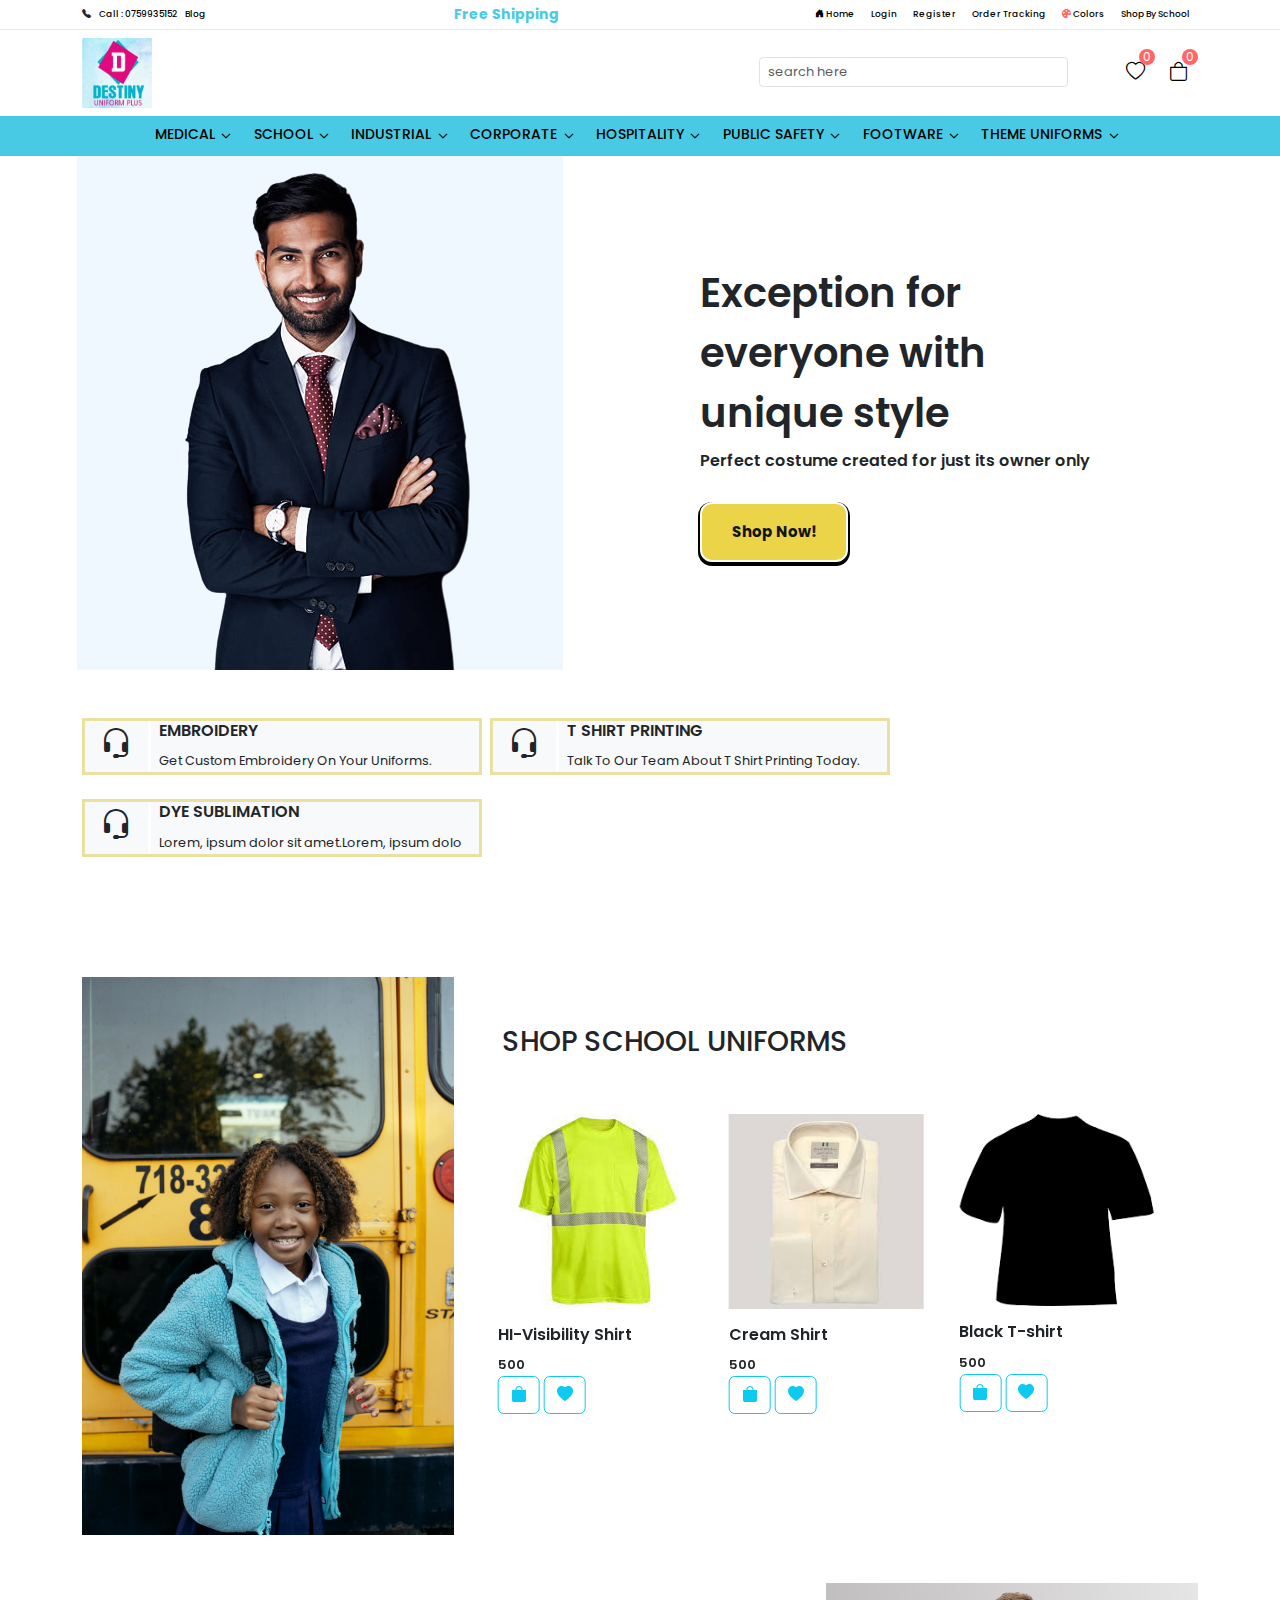
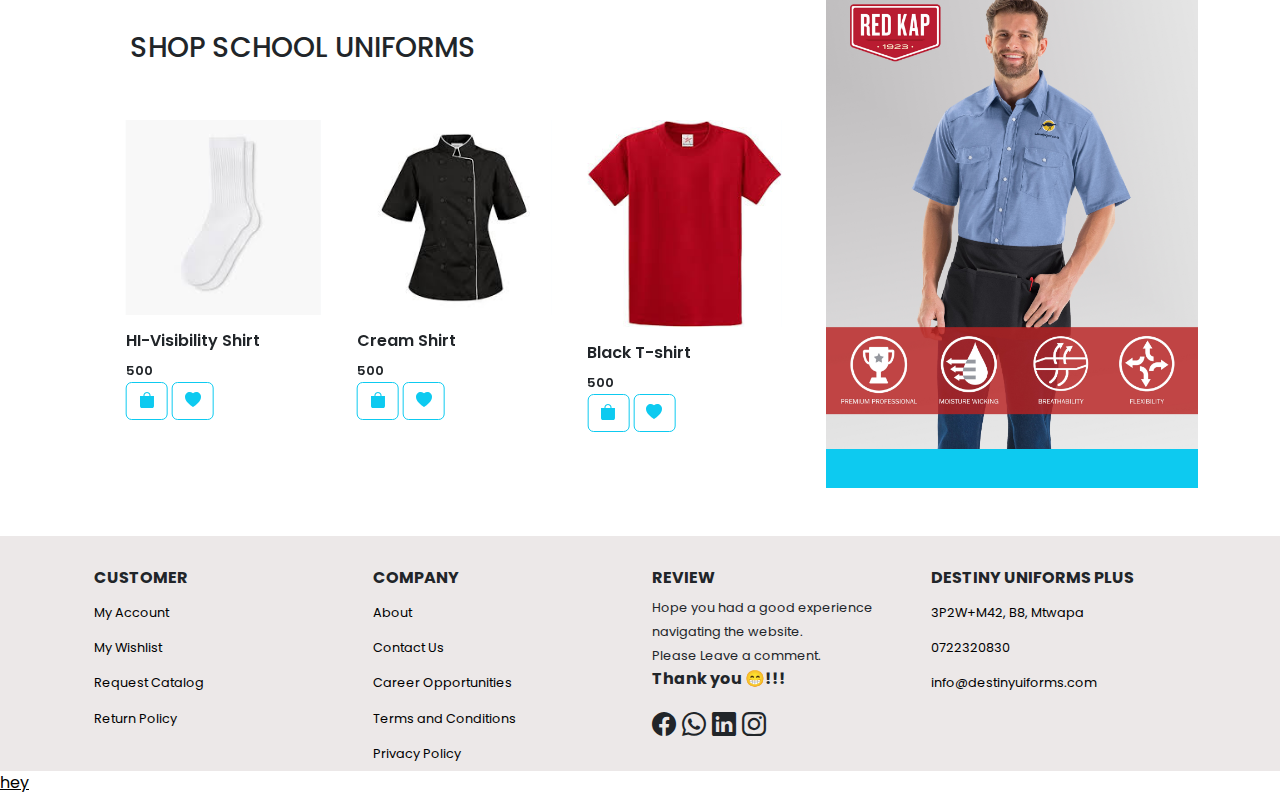
<file: index.html>
<!DOCTYPE html>
<html lang="en">
<head>
  <meta charset="UTF-8">
  <meta name="viewport" content="width=device-width, initial-scale=1.0">
  <title>Destiny Uniforms</title>  
  <!-- <link rel="icon" href="img/logo2.jpg" type="image/x-icon"> -->
  <link href="https://cdn.jsdelivr.net/npm/bootstrap@5.3.3/dist/css/bootstrap.min.css" rel="stylesheet" integrity="sha384-QWTKZyjpPEjISv5WaRU9OFeRpok6YctnYmDr5pNlyT2bRjXh0JMhjY6hW+ALEwIH" crossorigin="anonymous">
  <link rel="stylesheet" href="https://cdn.jsdelivr.net/npm/bootstrap-icons@1.11.3/font/bootstrap-icons.min.css">
  <link rel="stylesheet" href="index.css">
  <link rel="stylesheet" href="https://cdn.jsdelivr.net/npm/swiper@11/swiper-bundle.min.css"/>
  
   <!--
    - google font link
  -->
  <link rel="preconnect" href="https://fonts.googleapis.com">
  <link rel="preconnect" href="https://fonts.gstatic.com" crossorigin>
  <link href="https://fonts.googleapis.com/css2?family=Poppins:wght@300;400;500;600;700;800;900&display=swap"
    rel="stylesheet">

</head>
<body>
  <nav class="navbar navbar-one p-0 navbar-expand-lg">
    <div class="container-lg">
      <div class="left d-flex">
        <div class="d-flex pe-2">
          <i class="bi bi-telephone-fill pe-2"></i>
          <a class="nav-link" href="tel:0759935152"> 0759935152</a>
        </div>

        <a class="nav-link" href="#">Blog</a>
      </div>

      <div class="header-alert-news" style="color: var(--primary-color); font-size: 14px;">
        <p><b>Free Shipping</b></p>
      </div>

      <div class="right">
        
        <!-- <div class="collapse navbar-collapse" id="navbarSupportContent"> -->
          <ul class="navbar-nav">
            <li class="nav-item"><a class="nav-link" href="index.html"><i class="bi bi-house-door-fill"></i> Home</a></li>
            <li class="nav-item "><a class="nav-link" href="login.html">Login</a></li>
            <li class="nav-item desktop-only"><a class="nav-link" href="register.html">Register</a></li>
            <li class="nav-item desktop-only"><a class="nav-link " href="login.html" onclick = " alert('Sign in to track your order');">Order Tracking</a></li>
            <li class="nav-item d-flex"><!--<img src="img/colorwheel.jpeg" width="20px" height="20px">--><a class="nav-link" href="sizechart.php"><i class="bi bi-palette-fill "></i> Colors</a></li>
            <li class="nav-item "><a class="nav-link" href="school.php">Shop By School</a></li>          
          </ul>
        </div>
      </div>
    </div>
  </nav>
  
  <nav class="navbar navbar-two navbar-expand-lg">
    <div class="container-lg desktop-only">
      <div class="left">
        <a href="index.html" class="navbar-brand">
          <img src="img/logo2.jpg" width="70px" height="70px">
        </a>
      </div>

      <div class="right d-flex">
        <form role="search" class="me-5 mt-2">
          <input class="form-control form-control-sm pe-5 " type="search" placeholder="search here" aria-label="Search">
        </form> 

        <div class="header-user-actions">
          <button class="action-btn">
            <i class="bi bi-heart"></i> 
            <span class="count">0</span>
          </button>
          
          <button class="action-btn">
            <i class="bi bi-bag"></i>
            <span class="count">0</span>
          </button>
        </div>
      </div>

    </div>

    <div class="container-lg mobile-only">
      <div class="left d-flex justify-content-between">
        <a href="index.html" class="navbar-brand">
          <img src="img/logo2.jpg" width="70px" height="70px">
        </a>

        <div class="header-user-actions mt-3">
          <button class="action-btn">
            <i class="bi bi-heart"></i> 
            <span class="count">0</span>
          </button>
          
          <button class="action-btn">
            <i class="bi bi-bag"></i>
            <span class="count">0</span>
          </button>
        </div>
      </div>

      <div class="right ">
        <form role="search" class="me-5 mt-2">
          <input class="form-control form-control-sm pe-5 " type="search" placeholder="search here" aria-label="Search">
        </form> 
      </div>
    </div>
  </nav>

  <div class="navbar-three sticky-top">
    <div class="container-lg">
      <ul class="nav justify-content-center desktop-only">
        <li class="nav-item mega-links"><a href="#" class="nav-link">MEDICAL<span><i class="bi bi-chevron-down" role="button" data-bs-toggle="dropdown" aria-expanded="false"></i></span></a>
          <div class="container-fluid mega-box">
            <div class="row">
              <div class="container col-md-3 p-3">
                <div class="main">
                  <h6 class="fw-bold">WOMEN</h6>
                  <ul class="navbar-nav d-block" style="font-size: 14px;">
                    <li class="nav-item"><a href="#" class="nav-link"><i class="bi bi-chevron-right"></i>Tops</a></li>
                    <li class="nav-item"><a href="#" class="nav-link"><i class="bi bi-chevron-right"></i>Pants</a></li>
                    <li class="nav-item"><a href="#" class="nav-link"><i class="bi bi-chevron-right"></i>Prints</a></li>
                    <li class="nav-item"><a href="#" class="nav-link"><i class="bi bi-chevron-right"></i>Labcoats</a></li>
                    <li class="nav-item"><a href="#" class="nav-link"><i class="bi bi-chevron-right"></i>Jackets</a></li>
                    <li class="nav-item"><a href="#" class="nav-link"><i class="bi bi-chevron-right"></i>Dresses and Skirts</a></li>
                  </ul>
                </div>
              </div>
    
              <div class="container col-md-3 p-3">
                <div class="main">
                  <h6 class="fw-bold">MEN</h6>
                  <ul class="navbar-nav d-block">                  
                    <li class="nav-item"><a href="#" class="nav-link"><i class="bi bi-chevron-right"></i>Tops</a></li>
                    <li class="nav-item"><a href="#" class="nav-link"><i class="bi bi-chevron-right"></i>Pants</a></li>
                    <li class="nav-item"><a href="#" class="nav-link"><i class="bi bi-chevron-right"></i>Labcoats</a></li>
                    <li class="nav-item"><a href="#" class="nav-link"><i class="bi bi-chevron-right"></i>Jackets</a></li> 
                  </ul>

                  <h6 class="fw-bold mt-5">OTHERS</h6>                  
                  <ul class="navbar-nav d-block">  
                    <li class="nav-item"><a href="" class="nav-link"><i class="bi bi-chevron-right"></i>Accessories</a></li>
                    <li class="nav-item"><a href="#" class="nav-link"><i class="bi bi-chevron-right"></i>Footwear</a></li>
                    <li class="nav-item"><a href="#" class="nav-link"><i class="bi bi-chevron-right"></i>Scrub Caps</a></li>
                  </ul>
                </div>
              </div>
              
              <div class="container col-md-3 p-3"><img src="img/black_doc.jpg"></div>
            </div>

            <div class="credit text-center p-4 m-4 border-top">  &#169 2023 | all rights reserved </div>            
          </div> 
        </li>

        <li class="nav-item mega-links"><a href="#" class="nav-link">SCHOOL<span><i class="bi bi-chevron-down"></i></span></a>
          <div class="container-fluid mega-box">
            <div class="row">
              <div class="container col-md-3 p-3">
                <div class="main">
                  <h6 class="fw-bold">GIRLS</h6>
                  <ul class="navbar-nav d-block">
                    <h6>Tops</h6>
                    
                    <li class="nav-item"><a href="" class="nav-link"><i class="bi bi-chevron-right"></i>Shirt</a></li>
                    <h6>Bottoms</h6>
                    <li class="nav-item"><a href="#" class="nav-link"><i class="bi bi-chevron-right"></i>Pants</a></li>
                    <li class="nav-item"><a href="#" class="nav-link"><i class="bi bi-chevron-right"></i>Shorts</a></li>
                    <li class="nav-item"><a href="#" class="nav-link"><i class="bi bi-chevron-right"></i>Skirts</a></li>
                    <li class="nav-item"><a href="#" class="nav-link"><i class="bi bi-chevron-right"></i>Skorts</a></li>
                  </ul>
                </div>
              </div>
    
              <div class="container col-md-3 p-3">
                <div class="main">
                  <h6 class="fw-bold" st>BOYS</h6>
                  <ul class="navbar-nav d-block">
                    <h6>Tops</h6>
                    
                    <li class="nav-item"><a href="" class="nav-link"><i class="bi bi-chevron-right"></i>Shirt</a></li>
                    <h6>Bottoms</h6>
                    <li class="nav-item"><a href="#" class="nav-link"><i class="bi bi-chevron-right"></i>Pants</a></li>
                    <li class="nav-item"><a href="#" class="nav-link"><i class="bi bi-chevron-right"></i>Shorts</a></li>
                    <li class="nav-item"><a href="#" class="nav-link"><i class="bi bi-chevron-right"></i>Skirts</a></li>
                    <li class="nav-item"><a href="#" class="nav-link"><i class="bi bi-chevron-right"></i>Skorts</a></li>
                  </ul>
                </div>
              </div>
              
              <div class="container col-md-3 p-3"><img src="img/fashion-gf4662c7d0_1280.jpg"></div>
            </div>

            <div class="credit text-center p-4 m-4 border-top">  &#169 2023 | all rights reserved </div>            
          </div> 
        </li>

        <li class="nav-item mega-links"><a href="#" class="nav-link">INDUSTRIAL<span><i class="bi bi-chevron-down"></i></span></a>
          <div class="container-fluid mega-box">
            <div class="row">
              <div class="container col-md-3 p-3">
                <div class="main">
                  <h6 class="fw-bold">WORKWEAR</h6>
                  <ul class="navbar-nav d-block">                    
                    <li class="nav-item"><a href="#" class="nav-link"><i class="bi bi-chevron-right"></i>Work Shirts</a></li>
                    <li class="nav-item"><a href="#" class="nav-link"><i class="bi bi-chevron-right"></i>Work Pants</a></li>
                  </ul>
                </div>
              </div>
    
              <div class="container col-md-3 p-3">
                <div class="main">
                  <h6 class="fw-bold">AUTOMOTIVE</h6>
                  <ul class="navbar-nav d-block">
                    <li class="nav-item"><a href="#" class="nav-link"><i class="bi bi-chevron-right"></i>Automotive Pants</a></li>
                    <li class="nav-item"><a href="#" class="nav-link"><i class="bi bi-chevron-right"></i>Automotive Shirts</a></li>
                    <li class="nav-item"><a href="#" class="nav-link"><i class="bi bi-chevron-right"></i>Automotive Jackets</a></li>
                  </ul>
                </div>
              </div>

              <div class="container col-md-3 p-3">
                <div class="main">
                  <h6 class="fw-bold">FLAME RESISTANT UNIFORMS</h6>
                  <ul class="navbar-nav d-block">
                    <li class="nav-item"><a href="#" class="nav-link"><i class="bi bi-chevron-right"></i>FR Pants</a></li>
                    <li class="nav-item"><a href="#" class="nav-link"><i class="bi bi-chevron-right"></i>FR Shirts</a></li>
                    <li class="nav-item"><a href="#" class="nav-link"><i class="bi bi-chevron-right"></i>FR Coveralls</a></li>
                  </ul>

                  <h6 class="fw-bold">HI-VISIBILITY</h6>
                  <ul class="navbar-nav d-block">
                    <li class="nav-item"><a href="#" class="nav-link"><i class="bi bi-chevron-right"></i>HI-Visibility Shirts</a></li>
                    <li class="nav-item"><a href="#" class="nav-link"><i class="bi bi-chevron-right"></i>HI-Visibility Vests</a></li>
                  </ul>
                </div>
              </div>
              
              <div class="container col-md-3 p-3"><img src="img/radiansyellow.jpeg"></div>
            </div>

            <div class="credit text-center p-4 m-4 border-top">  &#169 2023 | all rights reserved </div>            
          </div>  
        </li>

        <li class="nav-item mega-links"><a href="#" class="nav-link">CORPORATE<span><i class="bi bi-chevron-down"></i></span></a>
          <div class="container-fluid mega-box">
            <div class="row">
              <div class="container col-md-3 p-3">
                <div class="main">
                  <h6 class="fw-bold">IMAGEWEAR</h6>
                  <ul class="navbar-nav d-block">
                    <li class="nav-item"><a href="#" class="nav-link"><i class="bi bi-chevron-right"></i>T-Shirts</a></li>
                    <li class="nav-item"><a href="#" class="nav-link"><i class="bi bi-chevron-right"></i>Polos</a></li>
                    <li class="nav-item"><a href="#" class="nav-link"><i class="bi bi-chevron-right"></i>Shirts</a></li>
                    <li class="nav-item"><a href="#" class="nav-link"><i class="bi bi-chevron-right"></i>Accessories</a></li>
                  </ul>
                </div>
              </div>
    
              <div class="container col-md-3 p-3">
                <div class="main">
                  <h6 class="fw-bold">OUTWEAR</h6>
                  <ul class="navbar-nav d-block">
                    <li class="nav-item"><a href="#" class="nav-link"><i class="bi bi-chevron-right"></i>Jackets</a></li>
                    <li class="nav-item"><a href="#" class="nav-link"><i class="bi bi-chevron-right"></i>Shorts</a></li>
                  </ul>
                </div>
              </div>
              
              <div class="container col-md-3 p-3">
                <div class="main">
                  <h6 class="fw-bold">CAREERWEAR</h6>
                  <ul class="navbar-nav d-block">
                    <h6>Tops</h6>
                      <li class="nav-item"><a href="" class="nav-link"><i class="bi bi-chevron-right"></i>Blazers</a></li>
                      <li class="nav-item"><a href="" class="nav-link"><i class="bi bi-chevron-right"></i>Vests</a></li>
                      <li class="nav-item"><a href="" class="nav-link"><i class="bi bi-chevron-right"></i>Blouses</a></li>
                      <li class="nav-item"><a href="" class="nav-link"><i class="bi bi-chevron-right"></i>DressShirts</a></li>
                      <li class="nav-item"><a href="" class="nav-link"><i class="bi bi-chevron-right"></i>Shirt</a></li>
                    <h6>Bottoms</h6>
                      <li class="nav-item"><a href="#" class="nav-link"><i class="bi bi-chevron-right"></i>Pants</a></li>
                      <li class="nav-item"><a href="#" class="nav-link"><i class="bi bi-chevron-right"></i>Skirts</a></li>
                  </ul>
                </div>
              </div>
              
              <div class="container col-md-3 p-3"><img src="img/corporate.jpeg"></div>
            </div>

            <div class="credit text-center p-4 m-4 border-top">  &#169 2023 | all rights reserved </div>            
          </div> 
        </li>

        <li class="nav-item mega-links"><a href="#" class="nav-link">HOSPITALITY<span><i class="bi bi-chevron-down"></i></span></a>
          <div class="container-fluid mega-box">
            <div class="row">
              <div class="container col-md-3 p-3">
                <div class="main">
                  <h6 class="fw-bold">GIRLS</h6>
                  <ul class="navbar-nav d-block">
                    <h6>Tops</h6>
                    
                    <li class="nav-item"><a href="" class="nav-link"><i class="bi bi-chevron-right"></i>Shirt</a></li>
                    <h6>Bottoms</h6>
                    <li class="nav-item"><a href="#" class="nav-link"><i class="bi bi-chevron-right"></i>Pants</a></li>
                    <li class="nav-item"><a href="#" class="nav-link"><i class="bi bi-chevron-right"></i>Shorts</a></li>
                    <li class="nav-item"><a href="#" class="nav-link"><i class="bi bi-chevron-right"></i>Skirts</a></li>
                    <li class="nav-item"><a href="#" class="nav-link"><i class="bi bi-chevron-right"></i>Skorts</a></li>
                  </ul>
                </div>
              </div>
    
              <div class="container col-md-3 p-3">
                <div class="main">
                  <h6 class="fw-bold">BOYS</h6>
                  <ul class="navbar-nav d-block">
                    <h6>Tops</h6>
                    
                    <li class="nav-item"><a href="" class="nav-link"><i class="bi bi-chevron-right"></i>Shirt</a></li>
                    <h6>Bottoms</h6>
                    <li class="nav-item"><a href="#" class="nav-link"><i class="bi bi-chevron-right"></i>Pants</a></li>
                    <li class="nav-item"><a href="#" class="nav-link"><i class="bi bi-chevron-right"></i>Shorts</a></li>
                    <li class="nav-item"><a href="#" class="nav-link"><i class="bi bi-chevron-right"></i>Skirts</a></li>
                    <li class="nav-item"><a href="#" class="nav-link"><i class="bi bi-chevron-right"></i>Skorts</a></li>
                  </ul>
                </div>
              </div>
              
              <div class="container col-md-3 p-3"><img src="img/chefJ 2.jpeg"></div>
            </div>

            <div class="credit text-center p-4 m-4 border-top">  &#169 2023 | all rights reserved </div>            
          </div>  
        </li>

        <li class="nav-item mega-links"><a href="#" class="nav-link">PUBLIC SAFETY<span><i class="bi bi-chevron-down"></i></span></a>
          <div class="container-fluid mega-box">
            <div class="row">
              <div class="container col-md-3 p-3">
                <div class="main">
                  <h6 class="fw-bold">GIRLS</h6>
                  <ul class="navbar-nav d-block">
                    <h6>Tops</h6>
                    
                    <li class="nav-item"><a href="" class="nav-link"><i class="bi bi-chevron-right"></i>Shirt</a></li>
                    <h6>Bottoms</h6>
                    <li class="nav-item"><a href="#" class="nav-link"><i class="bi bi-chevron-right"></i>Pants</a></li>
                    <li class="nav-item"><a href="#" class="nav-link"><i class="bi bi-chevron-right"></i>Shorts</a></li>
                    <li class="nav-item"><a href="#" class="nav-link"><i class="bi bi-chevron-right"></i>Skirts</a></li>
                    <li class="nav-item"><a href="#" class="nav-link"><i class="bi bi-chevron-right"></i>Skorts</a></li>
                  </ul>
                </div>
              </div>
    
              <div class="container col-md-3 p-3">
                <div class="main">
                  <h6 class="fw-bold">BOYS</h6>
                  <ul class="navbar-nav d-block">
                    <h6>Tops</h6>
                    
                    <li class="nav-item"><a href="" class="nav-link"><i class="bi bi-chevron-right"></i>Shirt</a></li>
                    <h6>Bottoms</h6>
                    <li class="nav-item"><a href="#" class="nav-link"><i class="bi bi-chevron-right"></i>Pants</a></li>
                    <li class="nav-item"><a href="#" class="nav-link"><i class="bi bi-chevron-right"></i>Shorts</a></li>
                    <li class="nav-item"><a href="#" class="nav-link"><i class="bi bi-chevron-right"></i>Skirts</a></li>
                    <li class="nav-item"><a href="#" class="nav-link"><i class="bi bi-chevron-right"></i>Skorts</a></li>
                  </ul>
                </div>
              </div>
              
              <div class="container col-md-3 p-3"><img src="img/public_safety.jpg"></div>
            </div>

            <div class="credit text-center p-4 m-4 border-top">  &#169 2023 | all rights reserved </div>            
          </div>  
        </li>

        <li class="nav-item mega-links"><a href="#" class="nav-link">FOOTWARE<span><i class="bi bi-chevron-down"></i></span></a>
          <div class="container-fluid mega-box">
            <div class="row">
              <div class="container col-md-3 p-3">
                <div class="main">
                  <h6 class="fw-bold">GIRLS</h6>
                  <ul class="navbar-nav d-block">
                    <h6>Tops</h6>
                    
                    <li class="nav-item"><a href="" class="nav-link"><i class="bi bi-chevron-right"></i>Shirt</a></li>
                    <h6>Bottoms</h6>
                    <li class="nav-item"><a href="#" class="nav-link"><i class="bi bi-chevron-right"></i>Pants</a></li>
                    <li class="nav-item"><a href="#" class="nav-link"><i class="bi bi-chevron-right"></i>Shorts</a></li>
                    <li class="nav-item"><a href="#" class="nav-link"><i class="bi bi-chevron-right"></i>Skirts</a></li>
                    <li class="nav-item"><a href="#" class="nav-link"><i class="bi bi-chevron-right"></i>Skorts</a></li>
                  </ul>
                </div>
              </div>
    
              <div class="container col-md-3 p-3">
                <div class="main">
                  <h6 class="fw-bold">BOYS</h6>
                  <ul class="navbar-nav d-block">
                    <h6>Tops</h6>
                    
                    <li class="nav-item"><a href="" class="nav-link"><i class="bi bi-chevron-right"></i>Shirt</a></li>
                    <h6>Bottoms</h6>
                    <li class="nav-item"><a href="#" class="nav-link"><i class="bi bi-chevron-right"></i>Pants</a></li>
                    <li class="nav-item"><a href="#" class="nav-link"><i class="bi bi-chevron-right"></i>Shorts</a></li>
                    <li class="nav-item"><a href="#" class="nav-link"><i class="bi bi-chevron-right"></i>Skirts</a></li>
                    <li class="nav-item"><a href="#" class="nav-link"><i class="bi bi-chevron-right"></i>Skorts</a></li>
                  </ul>
                </div>
              </div>
              
              <div class="container col-md-3 p-3"><img src="img/shoes.jpg"></div>
            </div>

            <div class="credit text-center p-4 m-4 border-top">  &#169 2023 | all rights reserved </div>            
          </div>  
        </li>

        <li class="nav-item mega-links"><a href="#" class="nav-link">THEME UNIFORMS<span><i class="bi bi-chevron-down"></i></span></a>
          <div class="container-fluid mega-box">
            <div class="row">
              <div class="container col-md-3 p-3">
                <div class="main">
                  <h6 class="fw-bold">GIRLS</h6>
                  <ul class="navbar-nav d-block">
                    <h6>Tops</h6>
                    
                    <li class="nav-item"><a href="" class="nav-link"><i class="bi bi-chevron-right"></i>Shirt</a></li>
                    <h6>Bottoms</h6>
                    <li class="nav-item"><a href="#" class="nav-link"><i class="bi bi-chevron-right"></i>Pants</a></li>
                    <li class="nav-item"><a href="#" class="nav-link"><i class="bi bi-chevron-right"></i>Shorts</a></li>
                    <li class="nav-item"><a href="#" class="nav-link"><i class="bi bi-chevron-right"></i>Skirts</a></li>
                    <li class="nav-item"><a href="#" class="nav-link"><i class="bi bi-chevron-right"></i>Skorts</a></li>
                  </ul>
                </div>
              </div>
    
              <div class="container col-md-3 p-3">
                <div class="main">
                  <h6 class="fw-bold">BOYS</h6>
                  <ul class="navbar-nav d-block">
                    <h6>Tops</h6>
                    
                    <li class="nav-item"><a href="" class="nav-link"><i class="bi bi-chevron-right"></i>Shirt</a></li>
                    <h6>Bottoms</h6>
                    <li class="nav-item"><a href="#" class="nav-link"><i class="bi bi-chevron-right"></i>Pants</a></li>
                    <li class="nav-item"><a href="#" class="nav-link"><i class="bi bi-chevron-right"></i>Shorts</a></li>
                    <li class="nav-item"><a href="#" class="nav-link"><i class="bi bi-chevron-right"></i>Skirts</a></li>
                    <li class="nav-item"><a href="#" class="nav-link"><i class="bi bi-chevron-right"></i>Skorts</a></li>
                  </ul>
                </div>
              </div>
              
              <div class="container col-md-3 p-3"><img src="img/african_theme_uniform.jpg"></div>
            </div>

            <div class="credit text-center p-4 m-4 border-top">  &#169 2023 | all rights reserved </div>            
          </div>  
        </li>
      </ul>
      <div class="menu-btn" type="button" data-bs-toggle="offcanvas" data-bs-target="#offcanvasWithBothOptions" aria-controls="offcanvasWithBothOptions"><i class="bi bi-list float-end"></i></div>

      <div class="offcanvas offcanvas-start" data-bs-scroll="true" tabindex="-1" id="offcanvasWithBothOptions" aria-labelledby="offcanvasWithBothOptionsLabel">
        <div class="offcanvas-header" id="offcanvasWithBothOptionsLabel">
          <h3 class="fw-semi-bold" id="offcanvasLabel">Menu</h3>
          <button type="button" class="btn-close" data-bs-dismiss="offcanvas" aria-label="Close"></button>
        </div>
        
        <div class="offcanvas-body">          
          <div class="accordion" id="accordionExample">
            
            <div class="accordion-item">
              <h2 class="accordion-header">
                <button class="accordion-button" type="button" data-bs-toggle="collapse" data-bs-target="#collapseOne" aria-expanded="true" aria-controls="collapseOne">
                  Medical
                </button>
              </h2>
              <div id="collapseOne" class="accordion-collapse collapse show" data-bs-parent="#accordionExample">
                <div class="accordion-body">
                  <div class="container-fluid">
                    <div class="row">
                      <div class="container col-md-3 p-3">
                        <div class="main">
                          <h6 class="fw-bold">WOMEN</h6>
                          <ul class="navbar-nav d-block" style="font-size: 14px;">
                            <li class="nav-item"><a href="#" class="nav-link"><i class="bi bi-chevron-right"></i>Tops</a></li>
                            <li class="nav-item"><a href="#" class="nav-link"><i class="bi bi-chevron-right"></i>Pants</a></li>
                            <li class="nav-item"><a href="#" class="nav-link"><i class="bi bi-chevron-right"></i>Prints</a></li>
                            <li class="nav-item"><a href="#" class="nav-link"><i class="bi bi-chevron-right"></i>Labcoats</a></li>
                            <li class="nav-item"><a href="#" class="nav-link"><i class="bi bi-chevron-right"></i>Jackets</a></li>
                            <li class="nav-item"><a href="#" class="nav-link"><i class="bi bi-chevron-right"></i>Dresses and Skirts</a></li>
                          </ul>
                        </div>
                      </div>
            
                      <div class="container col-md-3 p-3">
                        <div class="main">
                          <h6 class="fw-bold">MEN</h6>
                          <ul class="navbar-nav d-block">                  
                            <li class="nav-item"><a href="#" class="nav-link"><i class="bi bi-chevron-right"></i>Tops</a></li>
                            <li class="nav-item"><a href="#" class="nav-link"><i class="bi bi-chevron-right"></i>Pants</a></li>
                            <li class="nav-item"><a href="#" class="nav-link"><i class="bi bi-chevron-right"></i>Labcoats</a></li>
                            <li class="nav-item"><a href="#" class="nav-link"><i class="bi bi-chevron-right"></i>Jackets</a></li> 
                          </ul>
        
                          <h6 class="fw-bold mt-5">OTHERS</h6>                  
                          <ul class="navbar-nav d-block">  
                            <li class="nav-item"><a href="" class="nav-link"><i class="bi bi-chevron-right"></i>Accessories</a></li>
                            <li class="nav-item"><a href="#" class="nav-link"><i class="bi bi-chevron-right"></i>Footwear</a></li>
                            <li class="nav-item"><a href="#" class="nav-link"><i class="bi bi-chevron-right"></i>Scrub Caps</a></li>
                          </ul>
                        </div>
                      </div>
                      
                      <div class="container col-md-3 p-3"><img src="img/black_doc.jpg"></div>
                    </div>
        
                    <div class="credit text-center p-4 m-4 border-top">  &#169 2023 | all rights reserved </div>            
                  </div> 
                </div>
              </div>
            </div>

            <div class="accordion-item">
              <h2 class="accordion-header">
                <button class="accordion-button collapsed" type="button" data-bs-toggle="collapse" data-bs-target="#collapseTwo" aria-expanded="false" aria-controls="collapseTwo">
                  School
                </button>
              </h2>
              <div id="collapseTwo" class="accordion-collapse collapse" data-bs-parent="#accordionExample">
                <div class="accordion-body">
                  <div class="container-fluid ">
                    <div class="row">
                      <div class="container col-md-3 p-3">
                        <div class="main">
                          <h6 class="fw-bold">GIRLS</h6>
                          <ul class="navbar-nav d-block">
                            <h6>Tops</h6>
                            
                            <li class="nav-item"><a href="" class="nav-link"><i class="bi bi-chevron-right"></i>Shirt</a></li>
                            <h6>Bottoms</h6>
                            <li class="nav-item"><a href="#" class="nav-link"><i class="bi bi-chevron-right"></i>Pants</a></li>
                            <li class="nav-item"><a href="#" class="nav-link"><i class="bi bi-chevron-right"></i>Shorts</a></li>
                            <li class="nav-item"><a href="#" class="nav-link"><i class="bi bi-chevron-right"></i>Skirts</a></li>
                            <li class="nav-item"><a href="#" class="nav-link"><i class="bi bi-chevron-right"></i>Skorts</a></li>
                          </ul>
                        </div>
                      </div>
            
                      <div class="container col-md-3 p-3">
                        <div class="main">
                          <h6 class="fw-bold" st>BOYS</h6>
                          <ul class="navbar-nav d-block">
                            <h6>Tops</h6>
                            
                            <li class="nav-item"><a href="" class="nav-link"><i class="bi bi-chevron-right"></i>Shirt</a></li>
                            <h6>Bottoms</h6>
                            <li class="nav-item"><a href="#" class="nav-link"><i class="bi bi-chevron-right"></i>Pants</a></li>
                            <li class="nav-item"><a href="#" class="nav-link"><i class="bi bi-chevron-right"></i>Shorts</a></li>
                            <li class="nav-item"><a href="#" class="nav-link"><i class="bi bi-chevron-right"></i>Skirts</a></li>
                            <li class="nav-item"><a href="#" class="nav-link"><i class="bi bi-chevron-right"></i>Skorts</a></li>
                          </ul>
                        </div>
                      </div>
                      
                      <div class="container col-md-3 p-3"><img src="img/fashion-gf4662c7d0_1280.jpg"></div>
                    </div>
        
                    <div class="credit text-center p-4 m-4 border-top">  &#169 2023 | all rights reserved </div>            
                  </div>
                </div>
              </div>
            </div>

            <div class="accordion-item">
              <h2 class="accordion-header">
                <button class="accordion-button collapsed" type="button" data-bs-toggle="collapse" data-bs-target="#collapseThree" aria-expanded="false" aria-controls="collapseThree">
                 Corporate
                </button>
              </h2>
              <div id="collapseThree" class="accordion-collapse collapse" data-bs-parent="#accordionExample">
                <div class="accordion-body">
                  <div class="container-fluid">
                    <div class="row">
                      <div class="container col-md-3 p-3">
                        <div class="main">
                          <h6 class="fw-bold">IMAGEWEAR</h6>
                          <ul class="navbar-nav d-block">
                            <li class="nav-item"><a href="#" class="nav-link"><i class="bi bi-chevron-right"></i>T-Shirts</a></li>
                            <li class="nav-item"><a href="#" class="nav-link"><i class="bi bi-chevron-right"></i>Polos</a></li>
                            <li class="nav-item"><a href="#" class="nav-link"><i class="bi bi-chevron-right"></i>Shirts</a></li>
                            <li class="nav-item"><a href="#" class="nav-link"><i class="bi bi-chevron-right"></i>Accessories</a></li>
                          </ul>
                        </div>
                      </div>
            
                      <div class="container col-md-3 p-3">
                        <div class="main">
                          <h6 class="fw-bold">OUTWEAR</h6>
                          <ul class="navbar-nav d-block">
                            <li class="nav-item"><a href="#" class="nav-link"><i class="bi bi-chevron-right"></i>Jackets</a></li>
                            <li class="nav-item"><a href="#" class="nav-link"><i class="bi bi-chevron-right"></i>Shorts</a></li>
                          </ul>
                        </div>
                      </div>
                      
                      <div class="container col-md-3 p-3">
                        <div class="main">
                          <h6 class="fw-bold">CAREERWEAR</h6>
                          <ul class="navbar-nav d-block">
                            <h6>Tops</h6>
                              <li class="nav-item"><a href="" class="nav-link"><i class="bi bi-chevron-right"></i>Blazers</a></li>
                              <li class="nav-item"><a href="" class="nav-link"><i class="bi bi-chevron-right"></i>Vests</a></li>
                              <li class="nav-item"><a href="" class="nav-link"><i class="bi bi-chevron-right"></i>Blouses</a></li>
                              <li class="nav-item"><a href="" class="nav-link"><i class="bi bi-chevron-right"></i>DressShirts</a></li>
                              <li class="nav-item"><a href="" class="nav-link"><i class="bi bi-chevron-right"></i>Shirt</a></li>
                            <h6>Bottoms</h6>
                              <li class="nav-item"><a href="#" class="nav-link"><i class="bi bi-chevron-right"></i>Pants</a></li>
                              <li class="nav-item"><a href="#" class="nav-link"><i class="bi bi-chevron-right"></i>Skirts</a></li>
                          </ul>
                        </div>
                      </div>
                      
                      <div class="container col-md-3 p-3"><img src="img/corporate.jpeg"></div>
                    </div>
        
                    <div class="credit text-center p-4 m-4 border-top">  &#169 2023 | all rights reserved </div>            
                  </div> 
                </div>
              </div>
            </div>

            <div class="accordion-item">
              <h2 class="accordion-header">
                <button class="accordion-button collapsed" type="button" data-bs-toggle="collapse" data-bs-target="#collapseFour" aria-expanded="false" aria-controls="collapseFour">
                 Industrial
                </button>
              </h2>
              <div id="collapseFour" class="accordion-collapse collapse" data-bs-parent="#accordionExample">
                <div class="accordion-body">
                  <div class="container-fluid">
                    <div class="row">
                      <div class="container col-md-3 p-3">
                        <div class="main">
                          <h6 class="fw-bold">WORKWEAR</h6>
                          <ul class="navbar-nav d-block">                    
                            <li class="nav-item"><a href="#" class="nav-link"><i class="bi bi-chevron-right"></i>Work Shirts</a></li>
                            <li class="nav-item"><a href="#" class="nav-link"><i class="bi bi-chevron-right"></i>Work Pants</a></li>
                          </ul>
                        </div>
                      </div>
            
                      <div class="container col-md-3 p-3">
                        <div class="main">
                          <h6 class="fw-bold">AUTOMOTIVE</h6>
                          <ul class="navbar-nav d-block">
                            <li class="nav-item"><a href="#" class="nav-link"><i class="bi bi-chevron-right"></i>Automotive Pants</a></li>
                            <li class="nav-item"><a href="#" class="nav-link"><i class="bi bi-chevron-right"></i>Automotive Shirts</a></li>
                            <li class="nav-item"><a href="#" class="nav-link"><i class="bi bi-chevron-right"></i>Automotive Jackets</a></li>
                          </ul>
                        </div>
                      </div>
        
                      <div class="container col-md-3 p-3">
                        <div class="main">
                          <h6 class="fw-bold">FLAME RESISTANT UNIFORMS</h6>
                          <ul class="navbar-nav d-block">
                            <li class="nav-item"><a href="#" class="nav-link"><i class="bi bi-chevron-right"></i>FR Pants</a></li>
                            <li class="nav-item"><a href="#" class="nav-link"><i class="bi bi-chevron-right"></i>FR Shirts</a></li>
                            <li class="nav-item"><a href="#" class="nav-link"><i class="bi bi-chevron-right"></i>FR Coveralls</a></li>
                          </ul>
        
                          <h6 class="fw-bold">HI-VISIBILITY</h6>
                          <ul class="navbar-nav d-block">
                            <li class="nav-item"><a href="#" class="nav-link"><i class="bi bi-chevron-right"></i>HI-Visibility Shirts</a></li>
                            <li class="nav-item"><a href="#" class="nav-link"><i class="bi bi-chevron-right"></i>HI-Visibility Vests</a></li>
                          </ul>
                        </div>
                      </div>
                      
                      <div class="container col-md-3 p-3"><img src="img/radiansyellow.jpeg"></div>
                    </div>
        
                    <div class="credit text-center p-4 m-4 border-top">  &#169 2023 | all rights reserved </div>            
                  </div> 
                 </div>
              </div>
            </div>

            <div class="accordion-item">
              <h2 class="accordion-header">
                <button class="accordion-button collapsed" type="button" data-bs-toggle="collapse" data-bs-target="#collapseFive" aria-expanded="false" aria-controls="collapseFive">
                 Hospitality
                </button>
              </h2>
              <div id="collapseFive" class="accordion-collapse collapse" data-bs-parent="#accordionExample">
                <div class="accordion-body">
                  <div class="container-fluid ">
                    <div class="row">
                      <div class="container col-md-3 p-3">
                        <div class="main">
                          <h6 class="fw-bold">GIRLS</h6>
                          <ul class="navbar-nav d-block">
                            <h6>Tops</h6>
                            
                            <li class="nav-item"><a href="" class="nav-link"><i class="bi bi-chevron-right"></i>Shirt</a></li>
                            <h6>Bottoms</h6>
                            <li class="nav-item"><a href="#" class="nav-link"><i class="bi bi-chevron-right"></i>Pants</a></li>
                            <li class="nav-item"><a href="#" class="nav-link"><i class="bi bi-chevron-right"></i>Shorts</a></li>
                            <li class="nav-item"><a href="#" class="nav-link"><i class="bi bi-chevron-right"></i>Skirts</a></li>
                            <li class="nav-item"><a href="#" class="nav-link"><i class="bi bi-chevron-right"></i>Skorts</a></li>
                          </ul>
                        </div>
                      </div>
            
                      <div class="container col-md-3 p-3">
                        <div class="main">
                          <h6 class="fw-bold">BOYS</h6>
                          <ul class="navbar-nav d-block">
                            <h6>Tops</h6>
                            
                            <li class="nav-item"><a href="" class="nav-link"><i class="bi bi-chevron-right"></i>Shirt</a></li>
                            <h6>Bottoms</h6>
                            <li class="nav-item"><a href="#" class="nav-link"><i class="bi bi-chevron-right"></i>Pants</a></li>
                            <li class="nav-item"><a href="#" class="nav-link"><i class="bi bi-chevron-right"></i>Shorts</a></li>
                            <li class="nav-item"><a href="#" class="nav-link"><i class="bi bi-chevron-right"></i>Skirts</a></li>
                            <li class="nav-item"><a href="#" class="nav-link"><i class="bi bi-chevron-right"></i>Skorts</a></li>
                          </ul>
                        </div>
                      </div>
                      
                      <div class="container col-md-3 p-3"><img src="img/chefJ 2.jpeg"></div>
                    </div>
        
                    <div class="credit text-center p-4 m-4 border-top">  &#169 2023 | all rights reserved </div>            
                  </div> 
                 </div>
              </div>
            </div>

            <div class="accordion-item">
              <h2 class="accordion-header">
                <button class="accordion-button collapsed" type="button" data-bs-toggle="collapse" data-bs-target="#collapseSix" aria-expanded="false" aria-controls="collapseSix">
                 Public Saftey
                </button>
              </h2>
              <div id="collapseSix" class="accordion-collapse collapse" data-bs-parent="#accordionExample">
                <div class="container-fluid ">
                  <div class="row">
                    <div class="container col-md-3 p-3">
                      <div class="main">
                        <h6 class="fw-bold">GIRLS</h6>
                        <ul class="navbar-nav d-block">
                          <h6>Tops</h6>
                          
                          <li class="nav-item"><a href="" class="nav-link"><i class="bi bi-chevron-right"></i>Shirt</a></li>
                          <h6>Bottoms</h6>
                          <li class="nav-item"><a href="#" class="nav-link"><i class="bi bi-chevron-right"></i>Pants</a></li>
                          <li class="nav-item"><a href="#" class="nav-link"><i class="bi bi-chevron-right"></i>Shorts</a></li>
                          <li class="nav-item"><a href="#" class="nav-link"><i class="bi bi-chevron-right"></i>Skirts</a></li>
                          <li class="nav-item"><a href="#" class="nav-link"><i class="bi bi-chevron-right"></i>Skorts</a></li>
                        </ul>
                      </div>
                    </div>
          
                    <div class="container col-md-3 p-3">
                      <div class="main">
                        <h6 class="fw-bold">BOYS</h6>
                        <ul class="navbar-nav d-block">
                          <h6>Tops</h6>
                          
                          <li class="nav-item"><a href="" class="nav-link"><i class="bi bi-chevron-right"></i>Shirt</a></li>
                          <h6>Bottoms</h6>
                          <li class="nav-item"><a href="#" class="nav-link"><i class="bi bi-chevron-right"></i>Pants</a></li>
                          <li class="nav-item"><a href="#" class="nav-link"><i class="bi bi-chevron-right"></i>Shorts</a></li>
                          <li class="nav-item"><a href="#" class="nav-link"><i class="bi bi-chevron-right"></i>Skirts</a></li>
                          <li class="nav-item"><a href="#" class="nav-link"><i class="bi bi-chevron-right"></i>Skorts</a></li>
                        </ul>
                      </div>
                    </div>
                    
                    <div class="container col-md-3 p-3"><img src="img/public_safety.jpg"></div>
                  </div>
      
                  <div class="credit text-center p-4 m-4 border-top">  &#169 2023 | all rights reserved </div>            
                </div> 
              </div>
            </div>    

            <div class="accordion-item">
              <h2 class="accordion-header">
                <button class="accordion-button collapsed" type="button" data-bs-toggle="collapse" data-bs-target="#collapseSeven" aria-expanded="false" aria-controls="collapseSeven">
                  Footwear
                </button>
              </h2>
              <div id="collapseSeven" class="accordion-collapse collapse" data-bs-parent="#accordionExample">
                <div class="container-fluid ">
                  <div class="row">
                    <div class="container col-md-3 p-3">
                      <div class="main">
                        <h6 class="fw-bold">GIRLS</h6>
                        <ul class="navbar-nav d-block">
                          <h6>Tops</h6>
                          
                          <li class="nav-item"><a href="" class="nav-link"><i class="bi bi-chevron-right"></i>Shirt</a></li>
                          <h6>Bottoms</h6>
                          <li class="nav-item"><a href="#" class="nav-link"><i class="bi bi-chevron-right"></i>Pants</a></li>
                          <li class="nav-item"><a href="#" class="nav-link"><i class="bi bi-chevron-right"></i>Shorts</a></li>
                          <li class="nav-item"><a href="#" class="nav-link"><i class="bi bi-chevron-right"></i>Skirts</a></li>
                          <li class="nav-item"><a href="#" class="nav-link"><i class="bi bi-chevron-right"></i>Skorts</a></li>
                        </ul>
                      </div>
                    </div>
          
                    <div class="container col-md-3 p-3">
                      <div class="main">
                        <h6 class="fw-bold">BOYS</h6>
                        <ul class="navbar-nav d-block">
                          <h6>Tops</h6>
                          
                          <li class="nav-item"><a href="" class="nav-link"><i class="bi bi-chevron-right"></i>Shirt</a></li>
                          <h6>Bottoms</h6>
                          <li class="nav-item"><a href="#" class="nav-link"><i class="bi bi-chevron-right"></i>Pants</a></li>
                          <li class="nav-item"><a href="#" class="nav-link"><i class="bi bi-chevron-right"></i>Shorts</a></li>
                          <li class="nav-item"><a href="#" class="nav-link"><i class="bi bi-chevron-right"></i>Skirts</a></li>
                          <li class="nav-item"><a href="#" class="nav-link"><i class="bi bi-chevron-right"></i>Skorts</a></li>
                        </ul>
                      </div>
                    </div>
                    
                    <div class="container col-md-3 p-3"><img src="img/shoes.jpg"></div>
                  </div>
      
                  <div class="credit text-center p-4 m-4 border-top">  &#169 2023 | all rights reserved </div>            
                </div> 
              </div>
            </div>  
          
            <div class="accordion-item">
              <h2 class="accordion-header">
                <button class="accordion-button collapsed" type="button" data-bs-toggle="collapse" data-bs-target="#collapseEight" aria-expanded="false" aria-controls="collapseEight">
                 Theme Uniforms
                </button>
              </h2>
              <div id="collapseEight" class="accordion-collapse collapse" data-bs-parent="#accordionExample">
                <div class="accordion-body">
                  <div class="container-fluid ">
                    <div class="row">
                      <div class="container col-md-3 p-3">
                        <div class="main">
                          <h6 class="fw-bold">GIRLS</h6>
                          <ul class="navbar-nav d-block">
                            <h6>Tops</h6>
                            
                            <li class="nav-item"><a href="" class="nav-link"><i class="bi bi-chevron-right"></i>Shirt</a></li>
                            <h6>Bottoms</h6>
                            <li class="nav-item"><a href="#" class="nav-link"><i class="bi bi-chevron-right"></i>Pants</a></li>
                            <li class="nav-item"><a href="#" class="nav-link"><i class="bi bi-chevron-right"></i>Shorts</a></li>
                            <li class="nav-item"><a href="#" class="nav-link"><i class="bi bi-chevron-right"></i>Skirts</a></li>
                            <li class="nav-item"><a href="#" class="nav-link"><i class="bi bi-chevron-right"></i>Skorts</a></li>
                          </ul>
                        </div>
                      </div>
            
                      <div class="container col-md-3 p-3">
                        <div class="main">
                          <h6 class="fw-bold">BOYS</h6>
                          <ul class="navbar-nav d-block">
                            <h6>Tops</h6>
                            
                            <li class="nav-item"><a href="" class="nav-link"><i class="bi bi-chevron-right"></i>Shirt</a></li>
                            <h6>Bottoms</h6>
                            <li class="nav-item"><a href="#" class="nav-link"><i class="bi bi-chevron-right"></i>Pants</a></li>
                            <li class="nav-item"><a href="#" class="nav-link"><i class="bi bi-chevron-right"></i>Shorts</a></li>
                            <li class="nav-item"><a href="#" class="nav-link"><i class="bi bi-chevron-right"></i>Skirts</a></li>
                            <li class="nav-item"><a href="#" class="nav-link"><i class="bi bi-chevron-right"></i>Skorts</a></li>
                          </ul>
                        </div>
                      </div>
                      
                      <div class="container col-md-3 p-3"><img src="img/african_theme_uniform.jpg"></div>
                    </div>
        
                    <div class="credit text-center p-4 m-4 border-top">  &#169 2023 | all rights reserved </div>            
                  </div>  
                 </div>
              </div>
            </div>
          </div>
        </div>
      </div>

      <!-- <div class="mobile-bottom-navigation d-flex justify-content-around" type="button" data-bs-toggle="offcanvas" data-bs-target="#offcanvasWithBothOptions" aria-controls="offcanvasWithBothOptions">

        <button class="action-btn">
          <i class="bi bi-list"></i>
        </button>
  
        <button class="action-btn">
          <i class="bi bi-heart"></i> 
          <span class="count">0</span>
        </button>
        
        <button class="action-btn">
          <i class="bi bi-bag"></i>
          <span class="count">0</span>
        </button>

        <button class="action-btn">
            <i class="bi bi-person"></i> 
          </button>  
      </div> -->
     </div>
    </div>
    

  <!-- <section class="hero container-fluid">
    <div class="row">
      <div class="col-md-5 me-5">
        <div class="image col-md-8 float-end">
          <img src="img/sccrubs_doc.jpg">
        </div>
      </div>
      <div class="col-md-5 ">
        <p class="p-5">
          <h1 class="lh-base">Exception for everyone with unique style</h1>
          <h6 class="fw-semibold">Perfect costume created for just its owner only</h6>
          <a href="shop.php"><button class="butn mt-lg-5 mx-auto">Shop Now!</button></a>
        </p>
      </div>
    </div>
  </section> -->

  <section class="hero container-fluid position-relative">
    <div class="row float-end mb-5 ">
      <div class="col-md-6 position-relative d-flex align-items-center"> <!-- Added d-flex and align-items-center -->
        <div class="image mx-auto"> <!-- Added mx-auto to center the image horizontally -->
          <img src="img/suit-removebg-preview.jpg" class="img-fluid">
          <div class="overlay"></div>
        </div>
        <div class="overlay-text position-absolute top-50 start-50 translate-middle text-center text-md-start">
          <h1 class="lh-base">Exception for everyone with unique style</h1>
          <h6 class="fw-semibold">Perfect costume created for just its owner only</h6>
          <a href="shop.html" class="d-block mt-3">
            <button class="butn">Shop Now!</button>
          </a>
        </div>
      </div>
      <div class="col-md-6 align-self-center">
        <div class="col col-lg-10">
        <div class="text-center text-md-start p-md-5 d-none d-md-block">
          <h1 class="lh-base">Exception for everyone with unique style</h1>
          <h6 class="fw-semibold">Perfect costume created for just its owner only</h6>
          <a href="shop.html">
            <button class="butn mt-4">Shop Now!</button>
          </a>
        </div>
        </div>
      </div>
    </div>
  </section>
  
  
  <!-- <section class="services container-fluid mt-5 p-md-4 p-3">
    <div class="container row mx-auto ">
      <div class="col-lg-3 col-md-6 box">
        <div class="col bg-light d-flex">
          <div class="col-2 border-end border-3 border-white text-center">
            <i class="bi bi-headset"></i>
          </div>
  
          <div class="col-md-10 ms-1">
            <div class="service-desc">
              <h6>EMBROIDERY</h6>
              <small>Get Custom Embroidery On Your Uniforms.</small>         
            </div>
          </div>
        </div>
      </div>

      <div class="col-lg-3 col-md-6 box">
        <div class="col bg-light d-flex">        
        <div class="col-2 border-end border-3 border-white text-center">
          <i class="bi bi-headset"></i>
        </div>

        <div class="col-md-10 ms-1">
          <div class="service-desc">
            <h6>T SHIRT PRINTING</h6>
            <small>Talk To Our Team About T Shirt Printing Today.</small>    
          </div>
        </div>
      </div>
      </div>

      <div class="col-lg-3 col-md-6 box">
        <div class="col bg-light d-flex">        
        <div class="col-2 border-end border-3 border-white text-center">
          <i class="bi bi-headset"></i>
        </div>

        <div class="col-md-10  ms-1 ">
          <div class="service-desc">
            <h6>DYE SUBLIMATION</h6>
            <small>Lorem, ipsum dolor sit amet.Lorem, ipsum dolo</small>     
          </div>
        </div>
        </div>
      </div>
    </div>
  </section>

  
   -->
  <section class="services container-fluid mt-5 p-md-5 p-3"> <!-- Added smaller padding for medium and above screens -->
    <div class="container row mx-auto ">
      <div class="col-lg-4 col-md-6 mb-4 box">
        <div class="col bg-light d-flex">
          <div class="col-2 border-end border-3 border-white text-center">
            <i class="bi bi-headset"></i>
          </div>
  
          <div class="col-md-10 ms-2">
            <div class="service-desc">
              <h6>EMBROIDERY</h6>
              <small>Get Custom Embroidery On Your Uniforms.</small>         
            </div>
          </div>
        </div>
      </div>
  
      <div class="col-lg-4 col-md-6 mb-4 box">
        <div class="col bg-light d-flex">        
          <div class="col-2 border-end border-3 border-white text-center">
            <i class="bi bi-headset"></i>
          </div>
  
          <div class="col-md-10 ms-2">
            <div class="service-desc">
              <h6>T SHIRT PRINTING</h6>
              <small>Talk To Our Team About T Shirt Printing Today.</small>    
            </div>
          </div>
        </div>
      </div>
  
      <div class="col-lg-4 col-md-6 mb-4 box">
        <div class="col bg-light d-flex">        
          <div class="col-2 border-end border-3 border-white text-center">
            <i class="bi bi-headset"></i>
          </div>
  
          <div class="col-md-10  ms-2">
            <div class="service-desc">
              <h6>DYE SUBLIMATION</h6>
              <small>Lorem, ipsum dolor sit amet.Lorem, ipsum dolo</small>     
            </div>
          </div>
        </div>
      </div>
    </div>
  </section>

  <section class="featured-products">
    <div class="container-fluid">
      <div class="row container mb-5 mt-5 mx-auto">
        <div class="col-md-4 bg-info p-0">
            <img src="img/black kid.jpg" class="">            
        </div>

        <div class="col-md-8 p-5">
          <h3 class="mb-5">SHOP SCHOOL UNIFORMS</h3>
          <div class="row">
            <div class="swiper">
              <div class="swiper-wrapper">
                <div class="col-md-4 swiper-slide fw-semibold p-2">
                  <div class="col mb-3">
                    <img src="img/creamshirt.jpeg" class="">
                  </div>

                  <div class="col d-block">
                    <h6 class="fw-semibold">Cream Shirt</h6>
                    <small>500</small><br>
                    <button class="btn btn-outline-info"><i class="bi bi-bag-fill"></i></button>
                    <button class="btn btn-outline-info"><i class="bi bi-heart-fill"></i></button>
                  </div> 
                </div>

                <div class="col-md-4 swiper-slide fw-semibold p-2">
                  <div class="col mb-3">
                    <img src="img/black T.jpg" class="">
                  </div>

                  <div class="col d-block">
                    <h6 class="fw-semibold">Black T-shirt</h6>
                    <small>500</small><br>
                    <button class="btn btn-outline-info"><i class="bi bi-bag-fill"></i></button>
                    <button class="btn btn-outline-info"><i class="bi bi-heart-fill"></i></button>
                  </div> 
                </div>

                <div class="col-md-4 swiper-slide fw-semibold p-2">
                  <div class="col mb-3">
                    <img src="img/radiansyellow.jpeg" class="">
                  </div>

                  <div class="col d-block">
                    <h6 class="fw-semibold">HI-Visibility Shirt</h6>
                    <small>500</small><br>
                    <button class="btn btn-outline-info"><i class="bi bi-bag-fill"></i></button>
                    <button class="btn btn-outline-info"><i class="bi bi-heart-fill"></i></button>
                  </div> 
                </div>
              </div>
            </div>
          </div>
        </div>
      </div>

      <div class="row container mb-5 mt-5 mx-auto">
        <div class="col-md-8 p-5">
          <h3 class="mb-5">SHOP SCHOOL UNIFORMS</h3>
          <div class="row">            
            <div class="swiper">
              <div class="swiper-wrapper">
                <div class="col-md-4 swiper-slide fw-semibold p-2">
                  <div class="col mb-3">
                    <img src="img/black chef coat.jpeg" class="">
                  </div>

                  <div class="col d-block">
                    <h6 class="fw-semibold">Cream Shirt</h6>
                    <small>500</small><br>
                    <button class="btn btn-outline-info"><i class="bi bi-bag-fill"></i></button>
                    <button class="btn btn-outline-info"><i class="bi bi-heart-fill"></i></button>
                  </div> 
                </div>

                <div class="col-md-4 swiper-slide fw-semibold p-2">
                  <div class="col mb-3">
                    <img src="img/tshirt-red.jpeg" class="">
                  </div>

                  <div class="col d-block">
                    <h6 class="fw-semibold">Black T-shirt</h6>
                    <small>500</small><br>
                    <button class="btn btn-outline-info"><i class="bi bi-bag-fill"></i></button>
                    <button class="btn btn-outline-info"><i class="bi bi-heart-fill"></i></button>
                  </div> 
                </div>

                <div class="col-md-4 swiper-slide fw-semibold p-2">
                  <div class="col mb-3">
                    <img src="img/socks.jpeg" class="">
                  </div>

                  <div class="col d-block">
                    <h6 class="fw-semibold">HI-Visibility Shirt</h6>
                    <small>500</small><br>
                    <button class="btn btn-outline-info"><i class="bi bi-bag-fill"></i></button>
                    <button class="btn btn-outline-info"><i class="bi bi-heart-fill"></i></button>
                  </div> 
                </div>
              </div>
            </div>
            </div>
        </div>

        <div class="col-md-4 bg-info p-0">
          <img src="img/redkap-mainsubbanner1.jpg" class="">            
      </div>
      </div>
    </div>
  </section>

  <!-- <section class="about container-fluid">
    <div class="text-center bg-light p-5">
      <h1>ALL UNIFORM WEAR</h1>
      <h5 class="fw-normal">Our family-owned business has been providing uniforms for schools and private institutions for over <br>40 years. We also offer professional workwear for those in the medical or industrial fields <br>by the top brands for protective clothing</h5>

      <div class="d-flex justify-content-center p-5">
        <button class="btn btn-outline-info m-4">Read our Story</button>
        <button class="btn btn-outline-info m-4">Store Locator</button>
                
      </div>
    </div>
  </section> -->

  <footer class="container-fluid">
    <div class="container mx-auto row">
      <div class="col-md-3">
        <h6 class="fw-bold">CUSTOMER</h6>
        <ul class="navbar-nav">
          <li class="nav-item"><a href="#" class="nav-link">My Account</a></li>
          <li class="nav-item"><a href="#" class="nav-link">My Wishlist</a></li>
          <li class="nav-item"><a href="#" class="nav-link">Request Catalog</a></li>
          <li class="nav-item"><a href="#" class="nav-link">Return Policy</a></li>
        </ul>
      </div>

      <div class="col-md-3">
        <h6 class="fw-bold">COMPANY</h6>
        <ul class="navbar-nav">
          <li class="nav-item"><a href="#" class="nav-link">About</a></li>
          <li class="nav-item"><a href="#" class="nav-link">Contact Us</a></li>
          <li class="nav-item"><a href="#" class="nav-link">Career Opportunities</a></li>
          <li class="nav-item"><a href="#" class="nav-link">Terms and Conditions</a></li>
          <li class="nav-item"><a href="#" class="nav-link">Privacy Policy</a></li>
        </ul>
      </div>

      <div class="col-md-3">
        <h6 class="fw-bold">REVIEW</h6>
        <small>Hope you had a good experience navigating the website.<br>Please Leave a comment.</small>
        <p><b>Thank you 😁!!!</b></p>

        <div class="social-icons">
          <i class="bi bi-facebook"></i>
          <i class="bi bi-whatsapp"></i>
          <i class="bi bi-linkedin"></i>
          <i class="bi bi-instagram"></i>
        </div>
      </div>

      <div class="col-md-3">
        <h6 class="fw-bold">DESTINY UNIFORMS PLUS</h6>
        <ul class="navbar-nav">
          <li class="nav-item"><a href="#" class="nav-link">3P2W+M42, B8, Mtwapa</a></li>
          <li class="nav-item"><a href="#" class="nav-link">0722320830</a></li>
          <li class="nav-item"><a href="#" class="nav-link">info@destinyuiforms.com</a></li>
        </ul>
      </div>


    </div>
  </footer>
  <a href="project.html">hey</a>


  <script src="https://cdn.jsdelivr.net/npm/swiper@8/swiper-bundle.min.js"></script>
  <script src="home.js"></script>
  <script src="https://cdn.jsdelivr.net/npm/bootstrap@5.3.3/dist/js/bootstrap.bundle.min.js" integrity="sha384-YvpcrYf0tY3lHB60NNkmXc5s9fDVZLESaAA55NDzOxhy9GkcIdslK1eN7N6jIeHz" crossorigin="anonymous"></script> 
  <!-- <script src="https://cdn.jsdelivr.net/npm/swiper@11/swiper-bundle.min.js"></script> -->
</body>
</html>

<!-- 
<div class="accordion-item">
  <h2 class="accordion-header">
    <button class="accordion-button" type="button" data-bs-toggle="collapse" data-bs-target="#collapseOne" aria-expanded="true" aria-controls="collapseOne">Medical</button>
  </h2>

  <div id="collapseThree" class="accordion-collapse collapse show" data-bs-parent="#accordionExample">
    <div class="accordion-body">
      <li class="nav-item pt-1 pb-3"><a href="#" class="nav-link">Shirts</a></li>
      <li class="nav-item pb-3"><a href="#" class="nav-link">Pants</a></li>
      <li class="nav-item pb-3"><a href="#" class="nav-link">Scrubs</a></li>
      <li class="nav-item pb-3"><a href="#" class="nav-link">Labcoats</a></li>
    </div>
  </div>
</div>

<div class="accordion-item">
  <h2 class="accordion-header">
    <button class="accordion-button" type="button" data-bs-toggle="collapse" data-bs-target="#collapseOne" aria-expanded="true" aria-controls="collapseOne">Medical</button>
  </h2>

  <div id="collapseFour" class="accordion-collapse collapse show" data-bs-parent="#accordionExample">
    <div class="accordion-body">
      <li class="nav-item pt-1 pb-3"><a href="#" class="nav-link">Shirts</a></li>
      <li class="nav-item pb-3"><a href="#" class="nav-link">Pants</a></li>
      <li class="nav-item pb-3"><a href="#" class="nav-link">Scrubs</a></li>
      <li class="nav-item pb-3"><a href="#" class="nav-link">Labcoats</a></li>
    </div>
  </div>
</div>

<div class="accordion-item">
  <h2 class="accordion-header">
    <button class="accordion-button" type="button" data-bs-toggle="collapse" data-bs-target="#collapseOne" aria-expanded="true" aria-controls="collapseOne">Medical</button>
  </h2>

  <div id="collapseFive" class="accordion-collapse collapse show" data-bs-parent="#accordionExample">
    <div class="accordion-body">
      <li class="nav-item pt-1 pb-3"><a href="#" class="nav-link">Shirts</a></li>
      <li class="nav-item pb-3"><a href="#" class="nav-link">Pants</a></li>
      <li class="nav-item pb-3"><a href="#" class="nav-link">Scrubs</a></li>
      <li class="nav-item pb-3"><a href="#" class="nav-link">Labcoats</a></li>
    </div>
  </div>
</div>

<div class="accordion-item">
  <h2 class="accordion-header">
    <button class="accordion-button" type="button" data-bs-toggle="collapse" data-bs-target="#collapseOne" aria-expanded="true" aria-controls="collapseOne">Medical</button>
  </h2>

  <div id="collapseSix" class="accordion-collapse collapse show" data-bs-parent="#accordionExample">
    <div class="accordion-body">
      <li class="nav-item pt-1 pb-3"><a href="#" class="nav-link">Shirts</a></li>
      <li class="nav-item pb-3"><a href="#" class="nav-link">Pants</a></li>
      <li class="nav-item pb-3"><a href="#" class="nav-link">Scrubs</a></li>
      <li class="nav-item pb-3"><a href="#" class="nav-link">Labcoats</a></li>
    </div>
  </div>
</div> -->
</file>
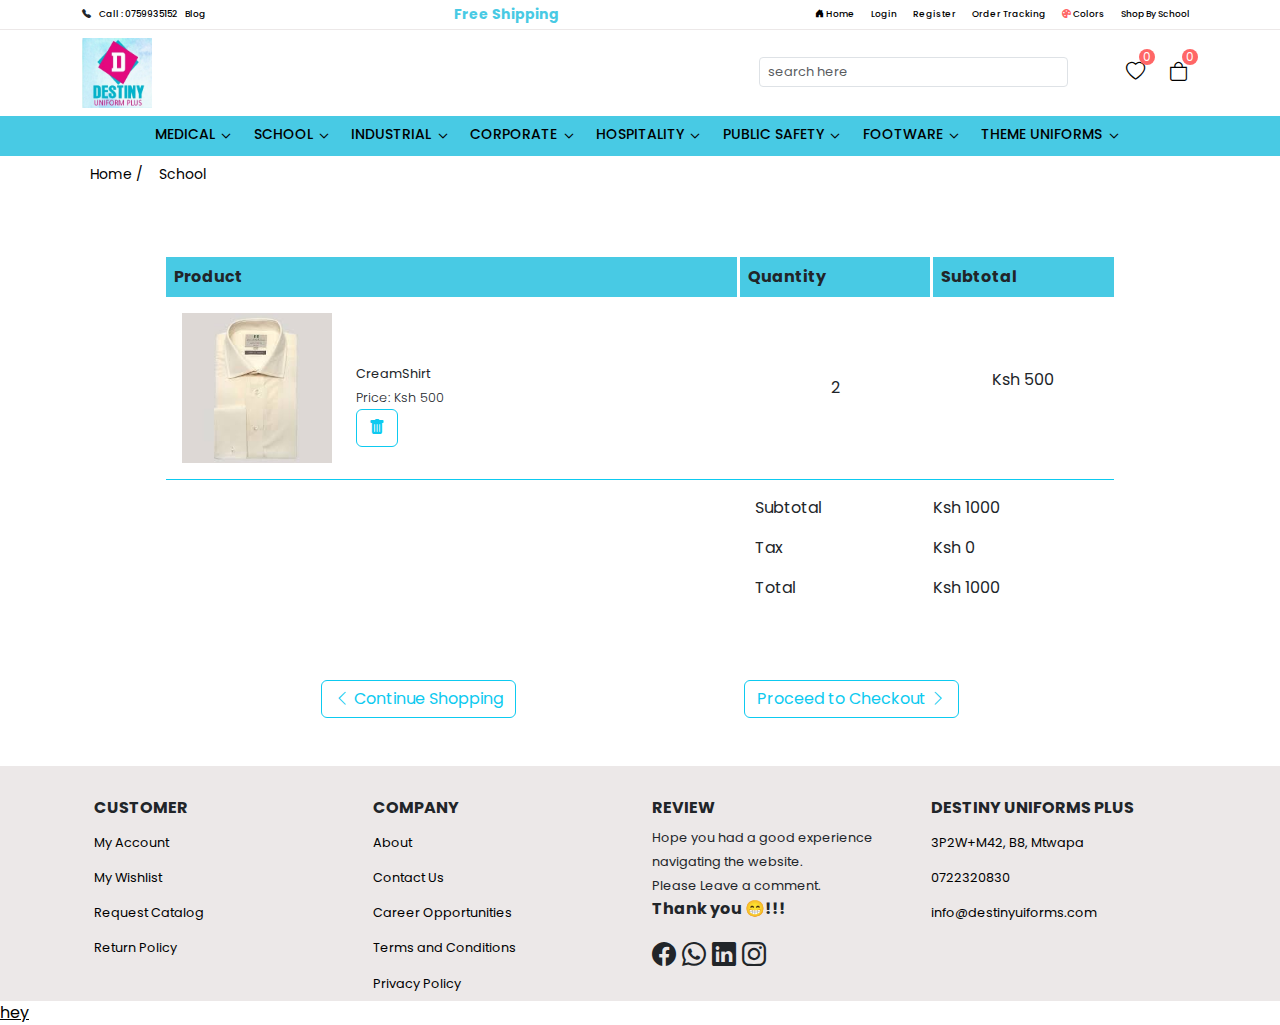
<file: cart.html>
<!DOCTYPE html>
<html lang="en">
<head>
  <meta charset="UTF-8">
  <meta name="viewport" content="width=device-width, initial-scale=1.0">
  <title>Destiny Uniforms</title>  
  <link rel="icon" href="img/logo2.jpg" type="image/x-icon">
  <link href="https://cdn.jsdelivr.net/npm/bootstrap@5.3.3/dist/css/bootstrap.min.css" rel="stylesheet" integrity="sha384-QWTKZyjpPEjISv5WaRU9OFeRpok6YctnYmDr5pNlyT2bRjXh0JMhjY6hW+ALEwIH" crossorigin="anonymous">
  <link rel="stylesheet" href="https://cdn.jsdelivr.net/npm/bootstrap-icons@1.11.3/font/bootstrap-icons.min.css">
  <link rel="stylesheet" href="index.css">
  <link rel="stylesheet" href="https://cdn.jsdelivr.net/npm/swiper@11/swiper-bundle.min.css"/>
  
   <!--
    - google font link
  -->
  <link rel="preconnect" href="https://fonts.googleapis.com">
  <link rel="preconnect" href="https://fonts.gstatic.com" crossorigin>
  <link href="https://fonts.googleapis.com/css2?family=Poppins:wght@300;400;500;600;700;800;900&display=swap"
    rel="stylesheet">

</head>
<body>
  <nav class="navbar navbar-one p-0 navbar-expand-lg">
    <div class="container-lg">
      <div class="left d-flex">
        <div class="d-flex pe-2">
          <i class="bi bi-telephone-fill pe-2"></i>
          <a class="nav-link" href="tel:0759935152"> 0759935152</a>
        </div>

        <a class="nav-link" href="#">Blog</a>
      </div>

      <div class="header-alert-news" style="color: var(--primary-color); font-size: 14px;">
        <p><b>Free Shipping</b></p>
      </div>

      <div class="right">
        
        <!-- <div class="collapse navbar-collapse" id="navbarSupportContent"> -->
          <ul class="navbar-nav">
            <li class="nav-item"><a class="nav-link" href="index.php"><i class="bi bi-house-door-fill"></i> Home</a></li>
            <li class="nav-item "><a class="nav-link" href="login.php">Login</a></li>
            <li class="nav-item desktop-only"><a class="nav-link" href="register.php">Register</a></li>
            <li class="nav-item desktop-only"><a class="nav-link " href="login.php" onclick = " alert('Sign in to track your order');">Order Tracking</a></li>
            <li class="nav-item d-flex"><!--<img src="img/colorwheel.jpeg" width="20px" height="20px">--><a class="nav-link" href="sizechart.php"><i class="bi bi-palette-fill "></i> Colors</a></li>
            <li class="nav-item "><a class="nav-link" href="school.php">Shop By School</a></li>          
          </ul>
        </div>
      </div>
    </div>
  </nav>
  
  <nav class="navbar navbar-two navbar-expand-lg">
    <div class="container-lg desktop-only">
      <div class="left">
        <a href="index.html" class="navbar-brand">
          <img src="img/logo2.jpg" width="70px" height="70px">
        </a>
      </div>

      <div class="right d-flex">
        <form role="search" class="me-5 mt-2">
          <input class="form-control form-control-sm pe-5 " type="search" placeholder="search here" aria-label="Search">
        </form> 

        <div class="header-user-actions">
          <button class="action-btn">
            <i class="bi bi-heart"></i> 
            <span class="count">0</span>
          </button>
          
          <button class="action-btn">
            <i class="bi bi-bag"></i>
            <span class="count">0</span>
          </button>
        </div>
      </div>

    </div>

    <div class="container-lg mobile-only">
      <div class="left d-flex justify-content-between">
        <a href="index.html" class="navbar-brand">
          <img src="img/logo2.jpg" width="70px" height="70px">
        </a>

        <div class="header-user-actions mt-3">
          <button class="action-btn">
            <i class="bi bi-heart"></i> 
            <span class="count">0</span>
          </button>
          
          <button class="action-btn">
            <i class="bi bi-bag"></i>
            <span class="count">0</span>
          </button>
        </div>
      </div>

      <div class="right ">
        <form role="search" class="me-5 mt-2">
          <input class="form-control form-control-sm pe-5 " type="search" placeholder="search here" aria-label="Search">
        </form> 
      </div>
    </div>
  </nav>

  <div class="navbar-three sticky-top">
    <div class="container-lg">
      <ul class="nav justify-content-center desktop-only">
        <li class="nav-item mega-links"><a href="#" class="nav-link">MEDICAL<span><i class="bi bi-chevron-down" role="button" data-bs-toggle="dropdown" aria-expanded="false"></i></span></a>
          <div class="container-fluid mega-box">
            <div class="row">
              <div class="container col-md-3 p-3">
                <div class="main">
                  <h6 class="fw-bold">WOMEN</h6>
                  <ul class="navbar-nav d-block" style="font-size: 14px;">
                    <li class="nav-item"><a href="#" class="nav-link"><input class="form-check-input me-2" type="checkbox" value="" id="flexCheckDefault">Tops</a></li>
                    <li class="nav-item"><a href="#" class="nav-link"><i class="bi bi-chevron-right"></i>Pants</a></li>
                    <li class="nav-item"><a href="#" class="nav-link"><i class="bi bi-chevron-right"></i>Prints</a></li>
                    <li class="nav-item"><a href="#" class="nav-link"><i class="bi bi-chevron-right"></i>Labcoats</a></li>
                    <li class="nav-item"><a href="#" class="nav-link"><i class="bi bi-chevron-right"></i>Jackets</a></li>
                    <li class="nav-item"><a href="#" class="nav-link"><i class="bi bi-chevron-right"></i>Dresses and Skirts</a></li>
                  </ul>
                </div>
              </div>
    
              <div class="container col-md-3 p-3">
                <div class="main">
                  <h6 class="fw-bold">MEN</h6>
                  <ul class="navbar-nav d-block">                  
                    <li class="nav-item"><a href="#" class="nav-link"><i class="bi bi-chevron-right"></i>Tops</a></li>
                    <li class="nav-item"><a href="#" class="nav-link"><i class="bi bi-chevron-right"></i>Pants</a></li>
                    <li class="nav-item"><a href="#" class="nav-link"><i class="bi bi-chevron-right"></i>Labcoats</a></li>
                    <li class="nav-item"><a href="#" class="nav-link"><i class="bi bi-chevron-right"></i>Jackets</a></li> 
                  </ul>

                  <h6 class="fw-bold mt-5">OTHERS</h6>                  
                  <ul class="navbar-nav d-block">  
                    <li class="nav-item"><a href="" class="nav-link"><i class="bi bi-chevron-right"></i>Accessories</a></li>
                    <li class="nav-item"><a href="#" class="nav-link"><i class="bi bi-chevron-right"></i>Footwear</a></li>
                    <li class="nav-item"><a href="#" class="nav-link"><i class="bi bi-chevron-right"></i>Scrub Caps</a></li>
                  </ul>
                </div>
              </div>
              
              <div class="container col-md-3 p-3"><img src="img/black_doc.jpg"></div>
            </div>

            <div class="credit text-center p-4 m-4 border-top">  &#169 2023 | all rights reserved </div>            
          </div> 
        </li>

        <li class="nav-item mega-links"><a href="#" class="nav-link">SCHOOL<span><i class="bi bi-chevron-down"></i></span></a>
          <div class="container-fluid mega-box">
            <div class="row">
              <div class="container col-md-3 p-3">
                <div class="main">
                  <h6 class="fw-bold">GIRLS</h6>
                  <ul class="navbar-nav d-block">
                    <h6>Tops</h6>
                    
                    <li class="nav-item"><a href="" class="nav-link"><i class="bi bi-chevron-right"></i>Shirt</a></li>
                    <h6>Bottoms</h6>
                    <li class="nav-item"><a href="#" class="nav-link"><i class="bi bi-chevron-right"></i>Pants</a></li>
                    <li class="nav-item"><a href="#" class="nav-link"><i class="bi bi-chevron-right"></i>Shorts</a></li>
                    <li class="nav-item"><a href="#" class="nav-link"><i class="bi bi-chevron-right"></i>Skirts</a></li>
                    <li class="nav-item"><a href="#" class="nav-link"><i class="bi bi-chevron-right"></i>Skorts</a></li>
                  </ul>
                </div>
              </div>
    
              <div class="container col-md-3 p-3">
                <div class="main">
                  <h6 class="fw-bold" st>BOYS</h6>
                  <ul class="navbar-nav d-block">
                    <h6>Tops</h6>
                    
                    <li class="nav-item"><a href="" class="nav-link"><i class="bi bi-chevron-right"></i>Shirt</a></li>
                    <h6>Bottoms</h6>
                    <li class="nav-item"><a href="#" class="nav-link"><i class="bi bi-chevron-right"></i>Pants</a></li>
                    <li class="nav-item"><a href="#" class="nav-link"><i class="bi bi-chevron-right"></i>Shorts</a></li>
                    <li class="nav-item"><a href="#" class="nav-link"><i class="bi bi-chevron-right"></i>Skirts</a></li>
                    <li class="nav-item"><a href="#" class="nav-link"><i class="bi bi-chevron-right"></i>Skorts</a></li>
                  </ul>
                </div>
              </div>
              
              <div class="container col-md-3 p-3"><img src="img/fashion-gf4662c7d0_1280.jpg"></div>
            </div>

            <div class="credit text-center p-4 m-4 border-top">  &#169 2023 | all rights reserved </div>            
          </div> 
        </li>

        <li class="nav-item mega-links"><a href="#" class="nav-link">INDUSTRIAL<span><i class="bi bi-chevron-down"></i></span></a>
          <div class="container-fluid mega-box">
            <div class="row">
              <div class="container col-md-3 p-3">
                <div class="main">
                  <h6 class="fw-bold">WORKWEAR</h6>
                  <ul class="navbar-nav d-block">                    
                    <li class="nav-item"><a href="#" class="nav-link"><i class="bi bi-chevron-right"></i>Work Shirts</a></li>
                    <li class="nav-item"><a href="#" class="nav-link"><i class="bi bi-chevron-right"></i>Work Pants</a></li>
                  </ul>
                </div>
              </div>
    
              <div class="container col-md-3 p-3">
                <div class="main">
                  <h6 class="fw-bold">AUTOMOTIVE</h6>
                  <ul class="navbar-nav d-block">
                    <li class="nav-item"><a href="#" class="nav-link"><i class="bi bi-chevron-right"></i>Automotive Pants</a></li>
                    <li class="nav-item"><a href="#" class="nav-link"><i class="bi bi-chevron-right"></i>Automotive Shirts</a></li>
                    <li class="nav-item"><a href="#" class="nav-link"><i class="bi bi-chevron-right"></i>Automotive Jackets</a></li>
                  </ul>
                </div>
              </div>

              <div class="container col-md-3 p-3">
                <div class="main">
                  <h6 class="fw-bold">FLAME RESISTANT UNIFORMS</h6>
                  <ul class="navbar-nav d-block">
                    <li class="nav-item"><a href="#" class="nav-link"><i class="bi bi-chevron-right"></i>FR Pants</a></li>
                    <li class="nav-item"><a href="#" class="nav-link"><i class="bi bi-chevron-right"></i>FR Shirts</a></li>
                    <li class="nav-item"><a href="#" class="nav-link"><i class="bi bi-chevron-right"></i>FR Coveralls</a></li>
                  </ul>

                  <h6 class="fw-bold">HI-VISIBILITY</h6>
                  <ul class="navbar-nav d-block">
                    <li class="nav-item"><a href="#" class="nav-link"><i class="bi bi-chevron-right"></i>HI-Visibility Shirts</a></li>
                    <li class="nav-item"><a href="#" class="nav-link"><i class="bi bi-chevron-right"></i>HI-Visibility Vests</a></li>
                  </ul>
                </div>
              </div>
              
              <div class="container col-md-3 p-3"><img src="img/radiansyellow.jpeg"></div>
            </div>

            <div class="credit text-center p-4 m-4 border-top">  &#169 2023 | all rights reserved </div>            
          </div>  
        </li>

        <li class="nav-item mega-links"><a href="#" class="nav-link">CORPORATE<span><i class="bi bi-chevron-down"></i></span></a>
          <div class="container-fluid mega-box">
            <div class="row">
              <div class="container col-md-3 p-3">
                <div class="main">
                  <h6 class="fw-bold">IMAGEWEAR</h6>
                  <ul class="navbar-nav d-block">
                    <li class="nav-item"><a href="#" class="nav-link"><i class="bi bi-chevron-right"></i>T-Shirts</a></li>
                    <li class="nav-item"><a href="#" class="nav-link"><i class="bi bi-chevron-right"></i>Polos</a></li>
                    <li class="nav-item"><a href="#" class="nav-link"><i class="bi bi-chevron-right"></i>Shirts</a></li>
                    <li class="nav-item"><a href="#" class="nav-link"><i class="bi bi-chevron-right"></i>Accessories</a></li>
                  </ul>
                </div>
              </div>
    
              <div class="container col-md-3 p-3">
                <div class="main">
                  <h6 class="fw-bold">OUTWEAR</h6>
                  <ul class="navbar-nav d-block">
                    <li class="nav-item"><a href="#" class="nav-link"><i class="bi bi-chevron-right"></i>Jackets</a></li>
                    <li class="nav-item"><a href="#" class="nav-link"><i class="bi bi-chevron-right"></i>Shorts</a></li>
                  </ul>
                </div>
              </div>
              
              <div class="container col-md-3 p-3">
                <div class="main">
                  <h6 class="fw-bold">CAREERWEAR</h6>
                  <ul class="navbar-nav d-block">
                    <h6>Tops</h6>
                      <li class="nav-item"><a href="" class="nav-link"><i class="bi bi-chevron-right"></i>Blazers</a></li>
                      <li class="nav-item"><a href="" class="nav-link"><i class="bi bi-chevron-right"></i>Vests</a></li>
                      <li class="nav-item"><a href="" class="nav-link"><i class="bi bi-chevron-right"></i>Blouses</a></li>
                      <li class="nav-item"><a href="" class="nav-link"><i class="bi bi-chevron-right"></i>DressShirts</a></li>
                      <li class="nav-item"><a href="" class="nav-link"><i class="bi bi-chevron-right"></i>Shirt</a></li>
                    <h6>Bottoms</h6>
                      <li class="nav-item"><a href="#" class="nav-link"><i class="bi bi-chevron-right"></i>Pants</a></li>
                      <li class="nav-item"><a href="#" class="nav-link"><i class="bi bi-chevron-right"></i>Skirts</a></li>
                  </ul>
                </div>
              </div>
              
              <div class="container col-md-3 p-3"><img src="img/corporate.jpeg"></div>
            </div>

            <div class="credit text-center p-4 m-4 border-top">  &#169 2023 | all rights reserved </div>            
          </div> 
        </li>

        <li class="nav-item mega-links"><a href="#" class="nav-link">HOSPITALITY<span><i class="bi bi-chevron-down"></i></span></a>
          <div class="container-fluid mega-box">
            <div class="row">
              <div class="container col-md-3 p-3">
                <div class="main">
                  <h6 class="fw-bold">GIRLS</h6>
                  <ul class="navbar-nav d-block">
                    <h6>Tops</h6>
                    
                    <li class="nav-item"><a href="" class="nav-link"><i class="bi bi-chevron-right"></i>Shirt</a></li>
                    <h6>Bottoms</h6>
                    <li class="nav-item"><a href="#" class="nav-link"><i class="bi bi-chevron-right"></i>Pants</a></li>
                    <li class="nav-item"><a href="#" class="nav-link"><i class="bi bi-chevron-right"></i>Shorts</a></li>
                    <li class="nav-item"><a href="#" class="nav-link"><i class="bi bi-chevron-right"></i>Skirts</a></li>
                    <li class="nav-item"><a href="#" class="nav-link"><i class="bi bi-chevron-right"></i>Skorts</a></li>
                  </ul>
                </div>
              </div>
    
              <div class="container col-md-3 p-3">
                <div class="main">
                  <h6 class="fw-bold">BOYS</h6>
                  <ul class="navbar-nav d-block">
                    <h6>Tops</h6>
                    
                    <li class="nav-item"><a href="" class="nav-link"><i class="bi bi-chevron-right"></i>Shirt</a></li>
                    <h6>Bottoms</h6>
                    <li class="nav-item"><a href="#" class="nav-link"><i class="bi bi-chevron-right"></i>Pants</a></li>
                    <li class="nav-item"><a href="#" class="nav-link"><i class="bi bi-chevron-right"></i>Shorts</a></li>
                    <li class="nav-item"><a href="#" class="nav-link"><i class="bi bi-chevron-right"></i>Skirts</a></li>
                    <li class="nav-item"><a href="#" class="nav-link"><i class="bi bi-chevron-right"></i>Skorts</a></li>
                  </ul>
                </div>
              </div>
              
              <div class="container col-md-3 p-3"><img src="img/chefJ 2.jpeg"></div>
            </div>

            <div class="credit text-center p-4 m-4 border-top">  &#169 2023 | all rights reserved </div>            
          </div>  
        </li>

        <li class="nav-item mega-links"><a href="#" class="nav-link">PUBLIC SAFETY<span><i class="bi bi-chevron-down"></i></span></a>
          <div class="container-fluid mega-box">
            <div class="row">
              <div class="container col-md-3 p-3">
                <div class="main">
                  <h6 class="fw-bold">GIRLS</h6>
                  <ul class="navbar-nav d-block">
                    <h6>Tops</h6>
                    
                    <li class="nav-item"><a href="" class="nav-link"><i class="bi bi-chevron-right"></i>Shirt</a></li>
                    <h6>Bottoms</h6>
                    <li class="nav-item"><a href="#" class="nav-link"><i class="bi bi-chevron-right"></i>Pants</a></li>
                    <li class="nav-item"><a href="#" class="nav-link"><i class="bi bi-chevron-right"></i>Shorts</a></li>
                    <li class="nav-item"><a href="#" class="nav-link"><i class="bi bi-chevron-right"></i>Skirts</a></li>
                    <li class="nav-item"><a href="#" class="nav-link"><i class="bi bi-chevron-right"></i>Skorts</a></li>
                  </ul>
                </div>
              </div>
    
              <div class="container col-md-3 p-3">
                <div class="main">
                  <h6 class="fw-bold">BOYS</h6>
                  <ul class="navbar-nav d-block">
                    <h6>Tops</h6>
                    
                    <li class="nav-item"><a href="" class="nav-link"><i class="bi bi-chevron-right"></i>Shirt</a></li>
                    <h6>Bottoms</h6>
                    <li class="nav-item"><a href="#" class="nav-link"><i class="bi bi-chevron-right"></i>Pants</a></li>
                    <li class="nav-item"><a href="#" class="nav-link"><i class="bi bi-chevron-right"></i>Shorts</a></li>
                    <li class="nav-item"><a href="#" class="nav-link"><i class="bi bi-chevron-right"></i>Skirts</a></li>
                    <li class="nav-item"><a href="#" class="nav-link"><i class="bi bi-chevron-right"></i>Skorts</a></li>
                  </ul>
                </div>
              </div>
              
              <div class="container col-md-3 p-3"><img src="img/public_safety.jpg"></div>
            </div>

            <div class="credit text-center p-4 m-4 border-top">  &#169 2023 | all rights reserved </div>            
          </div>  
        </li>

        <li class="nav-item mega-links"><a href="#" class="nav-link">FOOTWARE<span><i class="bi bi-chevron-down"></i></span></a>
          <div class="container-fluid mega-box">
            <div class="row">
              <div class="container col-md-3 p-3">
                <div class="main">
                  <h6 class="fw-bold">GIRLS</h6>
                  <ul class="navbar-nav d-block">
                    <h6>Tops</h6>
                    
                    <li class="nav-item"><a href="" class="nav-link"><i class="bi bi-chevron-right"></i>Shirt</a></li>
                    <h6>Bottoms</h6>
                    <li class="nav-item"><a href="#" class="nav-link"><i class="bi bi-chevron-right"></i>Pants</a></li>
                    <li class="nav-item"><a href="#" class="nav-link"><i class="bi bi-chevron-right"></i>Shorts</a></li>
                    <li class="nav-item"><a href="#" class="nav-link"><i class="bi bi-chevron-right"></i>Skirts</a></li>
                    <li class="nav-item"><a href="#" class="nav-link"><i class="bi bi-chevron-right"></i>Skorts</a></li>
                  </ul>
                </div>
              </div>
    
              <div class="container col-md-3 p-3">
                <div class="main">
                  <h6 class="fw-bold">BOYS</h6>
                  <ul class="navbar-nav d-block">
                    <h6>Tops</h6>
                    
                    <li class="nav-item"><a href="" class="nav-link"><i class="bi bi-chevron-right"></i>Shirt</a></li>
                    <h6>Bottoms</h6>
                    <li class="nav-item"><a href="#" class="nav-link"><i class="bi bi-chevron-right"></i>Pants</a></li>
                    <li class="nav-item"><a href="#" class="nav-link"><i class="bi bi-chevron-right"></i>Shorts</a></li>
                    <li class="nav-item"><a href="#" class="nav-link"><i class="bi bi-chevron-right"></i>Skirts</a></li>
                    <li class="nav-item"><a href="#" class="nav-link"><i class="bi bi-chevron-right"></i>Skorts</a></li>
                  </ul>
                </div>
              </div>
              
              <div class="container col-md-3 p-3"><img src="img/shoes.jpg"></div>
            </div>

            <div class="credit text-center p-4 m-4 border-top">  &#169 2023 | all rights reserved </div>            
          </div>  
        </li>

        <li class="nav-item mega-links"><a href="#" class="nav-link">THEME UNIFORMS<span><i class="bi bi-chevron-down"></i></span></a>
          <div class="container-fluid mega-box">
            <div class="row">
              <div class="container col-md-3 p-3">
                <div class="main">
                  <h6 class="fw-bold">GIRLS</h6>
                  <ul class="navbar-nav d-block">
                    <h6>Tops</h6>
                    
                    <li class="nav-item"><a href="" class="nav-link"><i class="bi bi-chevron-right"></i>Shirt</a></li>
                    <h6>Bottoms</h6>
                    <li class="nav-item"><a href="#" class="nav-link"><i class="bi bi-chevron-right"></i>Pants</a></li>
                    <li class="nav-item"><a href="#" class="nav-link"><i class="bi bi-chevron-right"></i>Shorts</a></li>
                    <li class="nav-item"><a href="#" class="nav-link"><i class="bi bi-chevron-right"></i>Skirts</a></li>
                    <li class="nav-item"><a href="#" class="nav-link"><i class="bi bi-chevron-right"></i>Skorts</a></li>
                  </ul>
                </div>
              </div>
    
              <div class="container col-md-3 p-3">
                <div class="main">
                  <h6 class="fw-bold">BOYS</h6>
                  <ul class="navbar-nav d-block">
                    <h6>Tops</h6>
                    
                    <li class="nav-item"><a href="" class="nav-link"><i class="bi bi-chevron-right"></i>Shirt</a></li>
                    <h6>Bottoms</h6>
                    <li class="nav-item"><a href="#" class="nav-link"><i class="bi bi-chevron-right"></i>Pants</a></li>
                    <li class="nav-item"><a href="#" class="nav-link"><i class="bi bi-chevron-right"></i>Shorts</a></li>
                    <li class="nav-item"><a href="#" class="nav-link"><i class="bi bi-chevron-right"></i>Skirts</a></li>
                    <li class="nav-item"><a href="#" class="nav-link"><i class="bi bi-chevron-right"></i>Skorts</a></li>
                  </ul>
                </div>
              </div>
              
              <div class="container col-md-3 p-3"><img src="img/african_theme_uniform.jpg"></div>
            </div>

            <div class="credit text-center p-4 m-4 border-top">  &#169 2023 | all rights reserved </div>            
          </div>  
        </li>
      </ul>
      <div class="menu-btn" type="button" data-bs-toggle="offcanvas" data-bs-target="#offcanvasWithBothOptions" aria-controls="offcanvasWithBothOptions"><i class="bi bi-list float-end"></i></div>

      <div class="offcanvas offcanvas-start" data-bs-scroll="true" tabindex="-1" id="offcanvasWithBothOptions" aria-labelledby="offcanvasWithBothOptionsLabel">
        <div class="offcanvas-header" id="offcanvasWithBothOptionsLabel">
          <h3 class="fw-semi-bold" id="offcanvasLabel">Menu</h3>
          <button type="button" class="btn-close" data-bs-dismiss="offcanvas" aria-label="Close"></button>
        </div>
        
        <div class="offcanvas-body">          
          <div class="accordion" id="accordionExample">
            
            <div class="accordion-item">
              <h2 class="accordion-header">
                <button class="accordion-button" type="button" data-bs-toggle="collapse" data-bs-target="#collapseOne" aria-expanded="true" aria-controls="collapseOne">
                  Medical
                </button>
              </h2>
              <div id="collapseOne" class="accordion-collapse collapse show" data-bs-parent="#accordionExample">
                <div class="accordion-body">
                  <div class="container-fluid">
                    <div class="row">
                      <div class="container col-md-3 p-3">
                        <div class="main">
                          <h6 class="fw-bold">WOMEN</h6>
                          <ul class="navbar-nav d-block" style="font-size: 14px;">
                            <li class="nav-item"><a href="#" class="nav-link"><i class="bi bi-chevron-right"></i>Tops</a></li>
                            <li class="nav-item"><a href="#" class="nav-link"><i class="bi bi-chevron-right"></i>Pants</a></li>
                            <li class="nav-item"><a href="#" class="nav-link"><i class="bi bi-chevron-right"></i>Prints</a></li>
                            <li class="nav-item"><a href="#" class="nav-link"><i class="bi bi-chevron-right"></i>Labcoats</a></li>
                            <li class="nav-item"><a href="#" class="nav-link"><i class="bi bi-chevron-right"></i>Jackets</a></li>
                            <li class="nav-item"><a href="#" class="nav-link"><i class="bi bi-chevron-right"></i>Dresses and Skirts</a></li>
                          </ul>
                        </div>
                      </div>
            
                      <div class="container col-md-3 p-3">
                        <div class="main">
                          <h6 class="fw-bold">MEN</h6>
                          <ul class="navbar-nav d-block">                  
                            <li class="nav-item"><a href="#" class="nav-link"><i class="bi bi-chevron-right"></i>Tops</a></li>
                            <li class="nav-item"><a href="#" class="nav-link"><i class="bi bi-chevron-right"></i>Pants</a></li>
                            <li class="nav-item"><a href="#" class="nav-link"><i class="bi bi-chevron-right"></i>Labcoats</a></li>
                            <li class="nav-item"><a href="#" class="nav-link"><i class="bi bi-chevron-right"></i>Jackets</a></li> 
                          </ul>
        
                          <h6 class="fw-bold mt-5">OTHERS</h6>                  
                          <ul class="navbar-nav d-block">  
                            <li class="nav-item"><a href="" class="nav-link"><i class="bi bi-chevron-right"></i>Accessories</a></li>
                            <li class="nav-item"><a href="#" class="nav-link"><i class="bi bi-chevron-right"></i>Footwear</a></li>
                            <li class="nav-item"><a href="#" class="nav-link"><i class="bi bi-chevron-right"></i>Scrub Caps</a></li>
                          </ul>
                        </div>
                      </div>
                      
                      <div class="container col-md-3 p-3"><img src="img/black_doc.jpg"></div>
                    </div>
        
                    <div class="credit text-center p-4 m-4 border-top">  &#169 2023 | all rights reserved </div>            
                  </div> 
                </div>
              </div>
            </div>

            <div class="accordion-item">
              <h2 class="accordion-header">
                <button class="accordion-button collapsed" type="button" data-bs-toggle="collapse" data-bs-target="#collapseTwo" aria-expanded="false" aria-controls="collapseTwo">
                  School
                </button>
              </h2>
              <div id="collapseTwo" class="accordion-collapse collapse" data-bs-parent="#accordionExample">
                <div class="accordion-body">
                  <div class="container-fluid ">
                    <div class="row">
                      <div class="container col-md-3 p-3">
                        <div class="main">
                          <h6 class="fw-bold">GIRLS</h6>
                          <ul class="navbar-nav d-block">
                            <h6>Tops</h6>
                            
                            <li class="nav-item"><a href="" class="nav-link"><i class="bi bi-chevron-right"></i>Shirt</a></li>
                            <h6>Bottoms</h6>
                            <li class="nav-item"><a href="#" class="nav-link"><i class="bi bi-chevron-right"></i>Pants</a></li>
                            <li class="nav-item"><a href="#" class="nav-link"><i class="bi bi-chevron-right"></i>Shorts</a></li>
                            <li class="nav-item"><a href="#" class="nav-link"><i class="bi bi-chevron-right"></i>Skirts</a></li>
                            <li class="nav-item"><a href="#" class="nav-link"><i class="bi bi-chevron-right"></i>Skorts</a></li>
                          </ul>
                        </div>
                      </div>
            
                      <div class="container col-md-3 p-3">
                        <div class="main">
                          <h6 class="fw-bold" st>BOYS</h6>
                          <ul class="navbar-nav d-block">
                            <h6>Tops</h6>
                            
                            <li class="nav-item"><a href="" class="nav-link"><i class="bi bi-chevron-right"></i>Shirt</a></li>
                            <h6>Bottoms</h6>
                            <li class="nav-item"><a href="#" class="nav-link"><i class="bi bi-chevron-right"></i>Pants</a></li>
                            <li class="nav-item"><a href="#" class="nav-link"><i class="bi bi-chevron-right"></i>Shorts</a></li>
                            <li class="nav-item"><a href="#" class="nav-link"><i class="bi bi-chevron-right"></i>Skirts</a></li>
                            <li class="nav-item"><a href="#" class="nav-link"><i class="bi bi-chevron-right"></i>Skorts</a></li>
                          </ul>
                        </div>
                      </div>
                      
                      <div class="container col-md-3 p-3"><img src="img/fashion-gf4662c7d0_1280.jpg"></div>
                    </div>
        
                    <div class="credit text-center p-4 m-4 border-top">  &#169 2023 | all rights reserved </div>            
                  </div>
                </div>
              </div>
            </div>

            <div class="accordion-item">
              <h2 class="accordion-header">
                <button class="accordion-button collapsed" type="button" data-bs-toggle="collapse" data-bs-target="#collapseThree" aria-expanded="false" aria-controls="collapseThree">
                 Corporate
                </button>
              </h2>
              <div id="collapseThree" class="accordion-collapse collapse" data-bs-parent="#accordionExample">
                <div class="accordion-body">
                  <div class="container-fluid">
                    <div class="row">
                      <div class="container col-md-3 p-3">
                        <div class="main">
                          <h6 class="fw-bold">IMAGEWEAR</h6>
                          <ul class="navbar-nav d-block">
                            <li class="nav-item"><a href="#" class="nav-link"><i class="bi bi-chevron-right"></i>T-Shirts</a></li>
                            <li class="nav-item"><a href="#" class="nav-link"><i class="bi bi-chevron-right"></i>Polos</a></li>
                            <li class="nav-item"><a href="#" class="nav-link"><i class="bi bi-chevron-right"></i>Shirts</a></li>
                            <li class="nav-item"><a href="#" class="nav-link"><i class="bi bi-chevron-right"></i>Accessories</a></li>
                          </ul>
                        </div>
                      </div>
            
                      <div class="container col-md-3 p-3">
                        <div class="main">
                          <h6 class="fw-bold">OUTWEAR</h6>
                          <ul class="navbar-nav d-block">
                            <li class="nav-item"><a href="#" class="nav-link"><i class="bi bi-chevron-right"></i>Jackets</a></li>
                            <li class="nav-item"><a href="#" class="nav-link"><i class="bi bi-chevron-right"></i>Shorts</a></li>
                          </ul>
                        </div>
                      </div>
                      
                      <div class="container col-md-3 p-3">
                        <div class="main">
                          <h6 class="fw-bold">CAREERWEAR</h6>
                          <ul class="navbar-nav d-block">
                            <h6>Tops</h6>
                              <li class="nav-item"><a href="" class="nav-link"><i class="bi bi-chevron-right"></i>Blazers</a></li>
                              <li class="nav-item"><a href="" class="nav-link"><i class="bi bi-chevron-right"></i>Vests</a></li>
                              <li class="nav-item"><a href="" class="nav-link"><i class="bi bi-chevron-right"></i>Blouses</a></li>
                              <li class="nav-item"><a href="" class="nav-link"><i class="bi bi-chevron-right"></i>DressShirts</a></li>
                              <li class="nav-item"><a href="" class="nav-link"><i class="bi bi-chevron-right"></i>Shirt</a></li>
                            <h6>Bottoms</h6>
                              <li class="nav-item"><a href="#" class="nav-link"><i class="bi bi-chevron-right"></i>Pants</a></li>
                              <li class="nav-item"><a href="#" class="nav-link"><i class="bi bi-chevron-right"></i>Skirts</a></li>
                          </ul>
                        </div>
                      </div>
                      
                      <div class="container col-md-3 p-3"><img src="img/corporate.jpeg"></div>
                    </div>
        
                    <div class="credit text-center p-4 m-4 border-top">  &#169 2023 | all rights reserved </div>            
                  </div> 
                </div>
              </div>
            </div>

            <div class="accordion-item">
              <h2 class="accordion-header">
                <button class="accordion-button collapsed" type="button" data-bs-toggle="collapse" data-bs-target="#collapseFour" aria-expanded="false" aria-controls="collapseFour">
                 Industrial
                </button>
              </h2>
              <div id="collapseFour" class="accordion-collapse collapse" data-bs-parent="#accordionExample">
                <div class="accordion-body">
                  <div class="container-fluid">
                    <div class="row">
                      <div class="container col-md-3 p-3">
                        <div class="main">
                          <h6 class="fw-bold">WORKWEAR</h6>
                          <ul class="navbar-nav d-block">                    
                            <li class="nav-item"><a href="#" class="nav-link"><i class="bi bi-chevron-right"></i>Work Shirts</a></li>
                            <li class="nav-item"><a href="#" class="nav-link"><i class="bi bi-chevron-right"></i>Work Pants</a></li>
                          </ul>
                        </div>
                      </div>
            
                      <div class="container col-md-3 p-3">
                        <div class="main">
                          <h6 class="fw-bold">AUTOMOTIVE</h6>
                          <ul class="navbar-nav d-block">
                            <li class="nav-item"><a href="#" class="nav-link"><i class="bi bi-chevron-right"></i>Automotive Pants</a></li>
                            <li class="nav-item"><a href="#" class="nav-link"><i class="bi bi-chevron-right"></i>Automotive Shirts</a></li>
                            <li class="nav-item"><a href="#" class="nav-link"><i class="bi bi-chevron-right"></i>Automotive Jackets</a></li>
                          </ul>
                        </div>
                      </div>
        
                      <div class="container col-md-3 p-3">
                        <div class="main">
                          <h6 class="fw-bold">FLAME RESISTANT UNIFORMS</h6>
                          <ul class="navbar-nav d-block">
                            <li class="nav-item"><a href="#" class="nav-link"><i class="bi bi-chevron-right"></i>FR Pants</a></li>
                            <li class="nav-item"><a href="#" class="nav-link"><i class="bi bi-chevron-right"></i>FR Shirts</a></li>
                            <li class="nav-item"><a href="#" class="nav-link"><i class="bi bi-chevron-right"></i>FR Coveralls</a></li>
                          </ul>
        
                          <h6 class="fw-bold">HI-VISIBILITY</h6>
                          <ul class="navbar-nav d-block">
                            <li class="nav-item"><a href="#" class="nav-link"><i class="bi bi-chevron-right"></i>HI-Visibility Shirts</a></li>
                            <li class="nav-item"><a href="#" class="nav-link"><i class="bi bi-chevron-right"></i>HI-Visibility Vests</a></li>
                          </ul>
                        </div>
                      </div>
                      
                      <div class="container col-md-3 p-3"><img src="img/radiansyellow.jpeg"></div>
                    </div>
        
                    <div class="credit text-center p-4 m-4 border-top">  &#169 2023 | all rights reserved </div>            
                  </div> 
                 </div>
              </div>
            </div>

            <div class="accordion-item">
              <h2 class="accordion-header">
                <button class="accordion-button collapsed" type="button" data-bs-toggle="collapse" data-bs-target="#collapseFive" aria-expanded="false" aria-controls="collapseFive">
                 Hospitality
                </button>
              </h2>
              <div id="collapseFive" class="accordion-collapse collapse" data-bs-parent="#accordionExample">
                <div class="accordion-body">
                  <div class="container-fluid ">
                    <div class="row">
                      <div class="container col-md-3 p-3">
                        <div class="main">
                          <h6 class="fw-bold">GIRLS</h6>
                          <ul class="navbar-nav d-block">
                            <h6>Tops</h6>
                            
                            <li class="nav-item"><a href="" class="nav-link"><i class="bi bi-chevron-right"></i>Shirt</a></li>
                            <h6>Bottoms</h6>
                            <li class="nav-item"><a href="#" class="nav-link"><i class="bi bi-chevron-right"></i>Pants</a></li>
                            <li class="nav-item"><a href="#" class="nav-link"><i class="bi bi-chevron-right"></i>Shorts</a></li>
                            <li class="nav-item"><a href="#" class="nav-link"><i class="bi bi-chevron-right"></i>Skirts</a></li>
                            <li class="nav-item"><a href="#" class="nav-link"><i class="bi bi-chevron-right"></i>Skorts</a></li>
                          </ul>
                        </div>
                      </div>
            
                      <div class="container col-md-3 p-3">
                        <div class="main">
                          <h6 class="fw-bold">BOYS</h6>
                          <ul class="navbar-nav d-block">
                            <h6>Tops</h6>
                            
                            <li class="nav-item"><a href="" class="nav-link"><i class="bi bi-chevron-right"></i>Shirt</a></li>
                            <h6>Bottoms</h6>
                            <li class="nav-item"><a href="#" class="nav-link"><i class="bi bi-chevron-right"></i>Pants</a></li>
                            <li class="nav-item"><a href="#" class="nav-link"><i class="bi bi-chevron-right"></i>Shorts</a></li>
                            <li class="nav-item"><a href="#" class="nav-link"><i class="bi bi-chevron-right"></i>Skirts</a></li>
                            <li class="nav-item"><a href="#" class="nav-link"><i class="bi bi-chevron-right"></i>Skorts</a></li>
                          </ul>
                        </div>
                      </div>
                      
                      <div class="container col-md-3 p-3"><img src="img/chefJ 2.jpeg"></div>
                    </div>
        
                    <div class="credit text-center p-4 m-4 border-top">  &#169 2023 | all rights reserved </div>            
                  </div> 
                 </div>
              </div>
            </div>

            <div class="accordion-item">
              <h2 class="accordion-header">
                <button class="accordion-button collapsed" type="button" data-bs-toggle="collapse" data-bs-target="#collapseSix" aria-expanded="false" aria-controls="collapseSix">
                 Public Saftey
                </button>
              </h2>
              <div id="collapseSix" class="accordion-collapse collapse" data-bs-parent="#accordionExample">
                <div class="container-fluid ">
                  <div class="row">
                    <div class="container col-md-3 p-3">
                      <div class="main">
                        <h6 class="fw-bold">GIRLS</h6>
                        <ul class="navbar-nav d-block">
                          <h6>Tops</h6>
                          
                          <li class="nav-item"><a href="" class="nav-link"><i class="bi bi-chevron-right"></i>Shirt</a></li>
                          <h6>Bottoms</h6>
                          <li class="nav-item"><a href="#" class="nav-link"><i class="bi bi-chevron-right"></i>Pants</a></li>
                          <li class="nav-item"><a href="#" class="nav-link"><i class="bi bi-chevron-right"></i>Shorts</a></li>
                          <li class="nav-item"><a href="#" class="nav-link"><i class="bi bi-chevron-right"></i>Skirts</a></li>
                          <li class="nav-item"><a href="#" class="nav-link"><i class="bi bi-chevron-right"></i>Skorts</a></li>
                        </ul>
                      </div>
                    </div>
          
                    <div class="container col-md-3 p-3">
                      <div class="main">
                        <h6 class="fw-bold">BOYS</h6>
                        <ul class="navbar-nav d-block">
                          <h6>Tops</h6>
                          
                          <li class="nav-item"><a href="" class="nav-link"><i class="bi bi-chevron-right"></i>Shirt</a></li>
                          <h6>Bottoms</h6>
                          <li class="nav-item"><a href="#" class="nav-link"><i class="bi bi-chevron-right"></i>Pants</a></li>
                          <li class="nav-item"><a href="#" class="nav-link"><i class="bi bi-chevron-right"></i>Shorts</a></li>
                          <li class="nav-item"><a href="#" class="nav-link"><i class="bi bi-chevron-right"></i>Skirts</a></li>
                          <li class="nav-item"><a href="#" class="nav-link"><i class="bi bi-chevron-right"></i>Skorts</a></li>
                        </ul>
                      </div>
                    </div>
                    
                    <div class="container col-md-3 p-3"><img src="img/public_safety.jpg"></div>
                  </div>
      
                  <div class="credit text-center p-4 m-4 border-top">  &#169 2023 | all rights reserved </div>            
                </div> 
              </div>
            </div>    

            <div class="accordion-item">
              <h2 class="accordion-header">
                <button class="accordion-button collapsed" type="button" data-bs-toggle="collapse" data-bs-target="#collapseSeven" aria-expanded="false" aria-controls="collapseSeven">
                  Footwear
                </button>
              </h2>
              <div id="collapseSeven" class="accordion-collapse collapse" data-bs-parent="#accordionExample">
                <div class="container-fluid ">
                  <div class="row">
                    <div class="container col-md-3 p-3">
                      <div class="main">
                        <h6 class="fw-bold">GIRLS</h6>
                        <ul class="navbar-nav d-block">
                          <h6>Tops</h6>
                          
                          <li class="nav-item"><a href="" class="nav-link"><i class="bi bi-chevron-right"></i>Shirt</a></li>
                          <h6>Bottoms</h6>
                          <li class="nav-item"><a href="#" class="nav-link"><i class="bi bi-chevron-right"></i>Pants</a></li>
                          <li class="nav-item"><a href="#" class="nav-link"><i class="bi bi-chevron-right"></i>Shorts</a></li>
                          <li class="nav-item"><a href="#" class="nav-link"><i class="bi bi-chevron-right"></i>Skirts</a></li>
                          <li class="nav-item"><a href="#" class="nav-link"><i class="bi bi-chevron-right"></i>Skorts</a></li>
                        </ul>
                      </div>
                    </div>
          
                    <div class="container col-md-3 p-3">
                      <div class="main">
                        <h6 class="fw-bold">BOYS</h6>
                        <ul class="navbar-nav d-block">
                          <h6>Tops</h6>
                          
                          <li class="nav-item"><a href="" class="nav-link"><i class="bi bi-chevron-right"></i>Shirt</a></li>
                          <h6>Bottoms</h6>
                          <li class="nav-item"><a href="#" class="nav-link"><i class="bi bi-chevron-right"></i>Pants</a></li>
                          <li class="nav-item"><a href="#" class="nav-link"><i class="bi bi-chevron-right"></i>Shorts</a></li>
                          <li class="nav-item"><a href="#" class="nav-link"><i class="bi bi-chevron-right"></i>Skirts</a></li>
                          <li class="nav-item"><a href="#" class="nav-link"><i class="bi bi-chevron-right"></i>Skorts</a></li>
                        </ul>
                      </div>
                    </div>
                    
                    <div class="container col-md-3 p-3"><img src="img/shoes.jpg"></div>
                  </div>
      
                  <div class="credit text-center p-4 m-4 border-top">  &#169 2023 | all rights reserved </div>            
                </div> 
              </div>
            </div>  
          
            <div class="accordion-item">
              <h2 class="accordion-header">
                <button class="accordion-button collapsed" type="button" data-bs-toggle="collapse" data-bs-target="#collapseEight" aria-expanded="false" aria-controls="collapseEight">
                 Theme Uniforms
                </button>
              </h2>
              <div id="collapseEight" class="accordion-collapse collapse" data-bs-parent="#accordionExample">
                <div class="accordion-body">
                  <div class="container-fluid ">
                    <div class="row">
                      <div class="container col-md-3 p-3">
                        <div class="main">
                          <h6 class="fw-bold">GIRLS</h6>
                          <ul class="navbar-nav d-block">
                            <h6>Tops</h6>
                            
                            <li class="nav-item"><a href="" class="nav-link"><i class="bi bi-chevron-right"></i>Shirt</a></li>
                            <h6>Bottoms</h6>
                            <li class="nav-item"><a href="#" class="nav-link"><i class="bi bi-chevron-right"></i>Pants</a></li>
                            <li class="nav-item"><a href="#" class="nav-link"><i class="bi bi-chevron-right"></i>Shorts</a></li>
                            <li class="nav-item"><a href="#" class="nav-link"><i class="bi bi-chevron-right"></i>Skirts</a></li>
                            <li class="nav-item"><a href="#" class="nav-link"><i class="bi bi-chevron-right"></i>Skorts</a></li>
                          </ul>
                        </div>
                      </div>
            
                      <div class="container col-md-3 p-3">
                        <div class="main">
                          <h6 class="fw-bold">BOYS</h6>
                          <ul class="navbar-nav d-block">
                            <h6>Tops</h6>
                            
                            <li class="nav-item"><a href="" class="nav-link"><i class="bi bi-chevron-right"></i>Shirt</a></li>
                            <h6>Bottoms</h6>
                            <li class="nav-item"><a href="#" class="nav-link"><i class="bi bi-chevron-right"></i>Pants</a></li>
                            <li class="nav-item"><a href="#" class="nav-link"><i class="bi bi-chevron-right"></i>Shorts</a></li>
                            <li class="nav-item"><a href="#" class="nav-link"><i class="bi bi-chevron-right"></i>Skirts</a></li>
                            <li class="nav-item"><a href="#" class="nav-link"><i class="bi bi-chevron-right"></i>Skorts</a></li>
                          </ul>
                        </div>
                      </div>
                      
                      <div class="container col-md-3 p-3"><img src="img/african_theme_uniform.jpg"></div>
                    </div>
        
                    <div class="credit text-center p-4 m-4 border-top">  &#169 2023 | all rights reserved </div>            
                  </div>  
                 </div>
              </div>
            </div>
          </div>
        </div>
      </div>
     </div>
    </div>

  <section class="container-lg mb-5">
    <div class="pb-3">
      <nav class="nav" style="font-size: 14px;">
        <a class="nav-link">Home /</a>
        <a class="nav-link" href="#">School</a>
      </nav>
    </div> 
  </section> 


  <section class="container-lg">
    <table class="container ">
      <thead class="">
        <tr>
          <th scope="col" class="p-2" style="background-color: var(--primary-color) !important; border-right:3px solid #ffff;">Product</th>
          <th scope="col" class="p-2" style="background-color: var(--primary-color) !important;border-right:3px solid #ffff;">Quantity</th>
          <th scope="col" class="p-2" style="background-color: var(--primary-color) !important;">Subtotal</th>
        </tr>
      </thead>
      <tbody>
        <tr class="border-bottom border-info">
          <td class="row p-3">
            <div class="col-12 col-md-3">
              <img src="img/creamshirt.jpeg" width="150px" class="image-fluid">
            </div>
            <div class="col-12 col-md-9 mt-2 mt-lg-4 pt-lg-4 desc">
              <small>CreamShirt</small><br>
              <small class="fw-light">Price: Ksh 500</small><br>
             <button type="submit" class="btn btn-outline-info"><i class="bi bi-trash-fill"></i></button>
            </div>
          </td>
          <td>
            <div class="number text-center" min="1">2 </div>
          </td>

          <td>
            <p class="text-center">Ksh 500</p>
          </td>
        </tr>
        <tr>
          <td></td>
          <td class="total col-12 p-3">
            <p>Subtotal </p>
            <p>Tax</p>
            <p>Total</p>
          </td>
          <td>
            <p>Ksh 1000</p>
            <p>Ksh 0</p>
            <p>Ksh 1000</p>
          </td>
        </tr>
      </tbody>
    </table>
  </section>
  
  <section class="container-lg mt-5 mb-5 action-btns" >
    <div class="container justify-content-evenly d-flex">
      <a href="shop.html"><button type="submit" class="btn btn-outline-info"><i class="bi bi-chevron-left"></i> Continue Shopping</button></a>
      <a href="checkout.html"><button type="submit" class="btn btn-outline-info">Proceed to Checkout <i class="bi bi-chevron-right"></i></button></a>
    </div>
  </section>

  <footer class="container-fluid">
    <div class="container mx-auto row">
      <div class="col-md-3">
        <h6 class="fw-bold">CUSTOMER</h6>
        <ul class="navbar-nav">
          <li class="nav-item"><a href="#" class="nav-link">My Account</a></li>
          <li class="nav-item"><a href="#" class="nav-link">My Wishlist</a></li>
          <li class="nav-item"><a href="#" class="nav-link">Request Catalog</a></li>
          <li class="nav-item"><a href="#" class="nav-link">Return Policy</a></li>
        </ul>
      </div>

      <div class="col-md-3">
        <h6 class="fw-bold">COMPANY</h6>
        <ul class="navbar-nav">
          <li class="nav-item"><a href="#" class="nav-link">About</a></li>
          <li class="nav-item"><a href="#" class="nav-link">Contact Us</a></li>
          <li class="nav-item"><a href="#" class="nav-link">Career Opportunities</a></li>
          <li class="nav-item"><a href="#" class="nav-link">Terms and Conditions</a></li>
          <li class="nav-item"><a href="#" class="nav-link">Privacy Policy</a></li>
        </ul>
      </div>

      <div class="col-md-3">
        <h6 class="fw-bold">REVIEW</h6>
        <small>Hope you had a good experience navigating the website.<br>Please Leave a comment.</small>
        <p><b>Thank you 😁!!!</b></p>

        <div class="social-icons">
          <i class="bi bi-facebook"></i>
          <i class="bi bi-whatsapp"></i>
          <i class="bi bi-linkedin"></i>
          <i class="bi bi-instagram"></i>
        </div>
      </div>

      <div class="col-md-3">
        <h6 class="fw-bold">DESTINY UNIFORMS PLUS</h6>
        <ul class="navbar-nav">
          <li class="nav-item"><a href="#" class="nav-link">3P2W+M42, B8, Mtwapa</a></li>
          <li class="nav-item"><a href="#" class="nav-link">0722320830</a></li>
          <li class="nav-item"><a href="#" class="nav-link">info@destinyuiforms.com</a></li>
        </ul>
      </div>


    </div>
  </footer>
  <a href="project.html">hey</a>

  
  <script src="https://cdn.jsdelivr.net/npm/swiper@8/swiper-bundle.min.js"></script>
  <script src="home.js"></script>
  <script src="https://cdn.jsdelivr.net/npm/bootstrap@5.3.3/dist/js/bootstrap.bundle.min.js" integrity="sha384-YvpcrYf0tY3lHB60NNkmXc5s9fDVZLESaAA55NDzOxhy9GkcIdslK1eN7N6jIeHz" crossorigin="anonymous"></script> 
  <!-- <script src="https://cdn.jsdelivr.net/npm/swiper@11/swiper-bundle.min.js"></script> -->
</body>
</html>
</file>
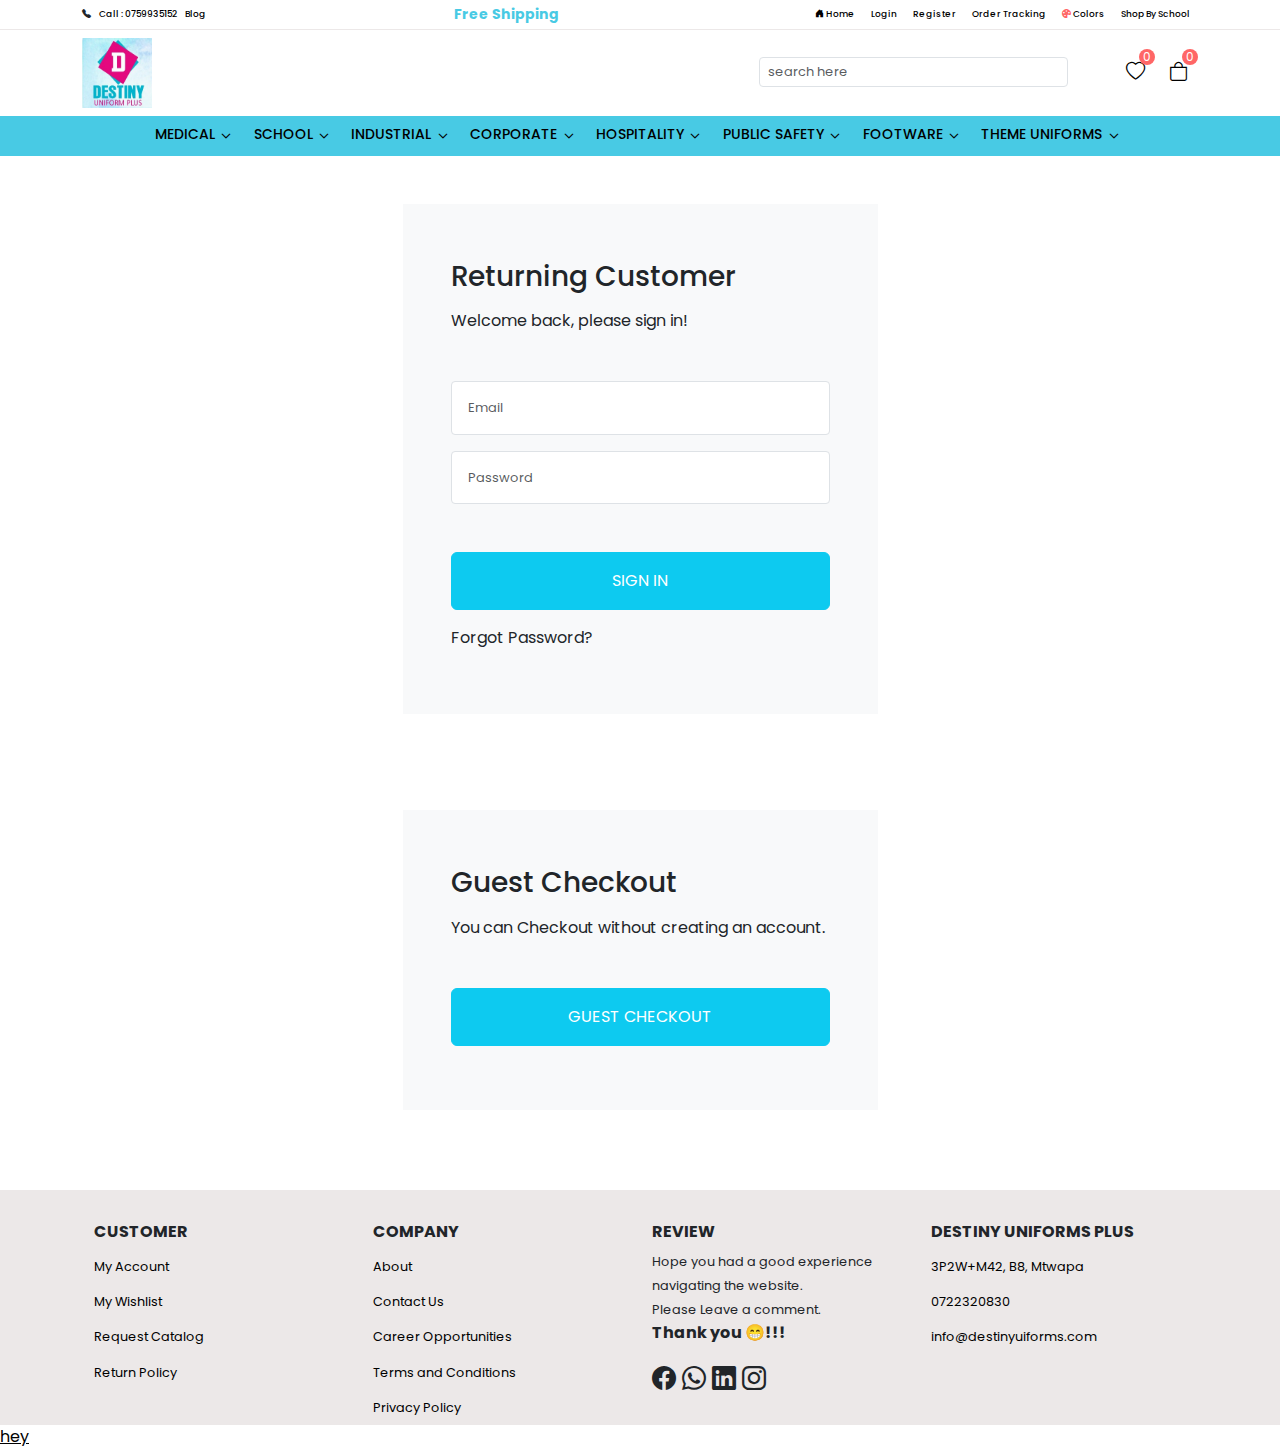
<file: checkout.html>
<!DOCTYPE html>
<html lang="en">
<head>
  <meta charset="UTF-8">
  <meta name="viewport" content="width=device-width, initial-scale=1.0">
  <title>Destiny Uniforms</title>  
  <link rel="icon" href="img/logo2.jpg" type="image/x-icon">
  <link href="https://cdn.jsdelivr.net/npm/bootstrap@5.3.3/dist/css/bootstrap.min.css" rel="stylesheet" integrity="sha384-QWTKZyjpPEjISv5WaRU9OFeRpok6YctnYmDr5pNlyT2bRjXh0JMhjY6hW+ALEwIH" crossorigin="anonymous">
  <link rel="stylesheet" href="https://cdn.jsdelivr.net/npm/bootstrap-icons@1.11.3/font/bootstrap-icons.min.css">
  <link rel="stylesheet" href="index.css">
  <link rel="stylesheet" href="https://cdn.jsdelivr.net/npm/swiper@11/swiper-bundle.min.css"/>
  
   <!--
    - google font link
  -->
  <link rel="preconnect" href="https://fonts.googleapis.com">
  <link rel="preconnect" href="https://fonts.gstatic.com" crossorigin>
  <link href="https://fonts.googleapis.com/css2?family=Poppins:wght@300;400;500;600;700;800;900&display=swap"
    rel="stylesheet">

</head>
<body>

  <nav class="navbar navbar-one p-0 navbar-expand-lg">
    <div class="container-lg">
      <div class="left d-flex">
        <div class="d-flex pe-2">
          <i class="bi bi-telephone-fill pe-2"></i>
          <a class="nav-link" href="tel:0759935152"> 0759935152</a>
        </div>

        <a class="nav-link" href="#">Blog</a>
      </div>

      <div class="header-alert-news" style="color: var(--primary-color); font-size: 14px;">
        <p><b>Free Shipping</b></p>
      </div>

      <div class="right">
        
        <!-- <div class="collapse navbar-collapse" id="navbarSupportContent"> -->
          <ul class="navbar-nav">
            <li class="nav-item"><a class="nav-link" href="index.php"><i class="bi bi-house-door-fill"></i> Home</a></li>
            <li class="nav-item "><a class="nav-link" href="login.php">Login</a></li>
            <li class="nav-item desktop-only"><a class="nav-link" href="register.php">Register</a></li>
            <li class="nav-item desktop-only"><a class="nav-link " href="login.php" onclick = " alert('Sign in to track your order');">Order Tracking</a></li>
            <li class="nav-item d-flex"><!--<img src="img/colorwheel.jpeg" width="20px" height="20px">--><a class="nav-link" href="sizechart.php"><i class="bi bi-palette-fill "></i> Colors</a></li>
            <li class="nav-item "><a class="nav-link" href="school.php">Shop By School</a></li>          
          </ul>
        </div>
      </div>
    </div>
  </nav>
  
  <nav class="navbar navbar-two navbar-expand-lg">
    <div class="container-lg desktop-only">
      <div class="left">
        <a href="index.html" class="navbar-brand">
          <img src="img/logo2.jpg" width="70px" height="70px">
        </a>
      </div>

      <div class="right d-flex">
        <form role="search" class="me-5 mt-2">
          <input class="form-control form-control-sm pe-5 " type="search" placeholder="search here" aria-label="Search">
        </form> 

        <div class="header-user-actions">
          <button class="action-btn">
            <i class="bi bi-heart"></i> 
            <span class="count">0</span>
          </button>
          
          <button class="action-btn">
            <i class="bi bi-bag"></i>
            <span class="count">0</span>
          </button>
        </div>
      </div>

    </div>

    <div class="container-lg mobile-only">
      <div class="left d-flex justify-content-between">
        <a href="index.html" class="navbar-brand">
          <img src="img/logo2.jpg" width="70px" height="70px">
        </a>

        <div class="header-user-actions mt-3">
          <button class="action-btn">
            <i class="bi bi-heart"></i> 
            <span class="count">0</span>
          </button>
          
          <button class="action-btn">
            <i class="bi bi-bag"></i>
            <span class="count">0</span>
          </button>
        </div>
      </div>

      <div class="right ">
        <form role="search" class="me-5 mt-2">
          <input class="form-control form-control-sm pe-5 " type="search" placeholder="search here" aria-label="Search">
        </form> 
      </div>
    </div>
  </nav>

  <div class="navbar-three sticky-top">
    <div class="container-lg">
      <ul class="nav justify-content-center desktop-only">
        <li class="nav-item mega-links"><a href="#" class="nav-link">MEDICAL<span><i class="bi bi-chevron-down" role="button" data-bs-toggle="dropdown" aria-expanded="false"></i></span></a>
          <div class="container-fluid mega-box">
            <div class="row">
              <div class="container col-md-3 p-3">
                <div class="main">
                  <h6 class="fw-bold">WOMEN</h6>
                  <ul class="navbar-nav d-block" style="font-size: 14px;">
                    <li class="nav-item"><a href="#" class="nav-link"><i class="bi bi-chevron-right"></i>Tops</a></li>
                    <li class="nav-item"><a href="#" class="nav-link"><i class="bi bi-chevron-right"></i>Pants</a></li>
                    <li class="nav-item"><a href="#" class="nav-link"><i class="bi bi-chevron-right"></i>Prints</a></li>
                    <li class="nav-item"><a href="#" class="nav-link"><i class="bi bi-chevron-right"></i>Labcoats</a></li>
                    <li class="nav-item"><a href="#" class="nav-link"><i class="bi bi-chevron-right"></i>Jackets</a></li>
                    <li class="nav-item"><a href="#" class="nav-link"><i class="bi bi-chevron-right"></i>Dresses and Skirts</a></li>
                  </ul>
                </div>
              </div>
    
              <div class="container col-md-3 p-3">
                <div class="main">
                  <h6 class="fw-bold">MEN</h6>
                  <ul class="navbar-nav d-block">                  
                    <li class="nav-item"><a href="#" class="nav-link"><i class="bi bi-chevron-right"></i>Tops</a></li>
                    <li class="nav-item"><a href="#" class="nav-link"><i class="bi bi-chevron-right"></i>Pants</a></li>
                    <li class="nav-item"><a href="#" class="nav-link"><i class="bi bi-chevron-right"></i>Labcoats</a></li>
                    <li class="nav-item"><a href="#" class="nav-link"><i class="bi bi-chevron-right"></i>Jackets</a></li> 
                  </ul>

                  <h6 class="fw-bold mt-5">OTHERS</h6>                  
                  <ul class="navbar-nav d-block">  
                    <li class="nav-item"><a href="" class="nav-link"><i class="bi bi-chevron-right"></i>Accessories</a></li>
                    <li class="nav-item"><a href="#" class="nav-link"><i class="bi bi-chevron-right"></i>Footwear</a></li>
                    <li class="nav-item"><a href="#" class="nav-link"><i class="bi bi-chevron-right"></i>Scrub Caps</a></li>
                  </ul>
                </div>
              </div>
              
              <div class="container col-md-3 p-3"><img src="img/black_doc.jpg"></div>
            </div>

            <div class="credit text-center p-4 m-4 border-top">  &#169 2023 | all rights reserved </div>            
          </div> 
        </li>

        <li class="nav-item mega-links"><a href="#" class="nav-link">SCHOOL<span><i class="bi bi-chevron-down"></i></span></a>
          <div class="container-fluid mega-box">
            <div class="row">
              <div class="container col-md-3 p-3">
                <div class="main">
                  <h6 class="fw-bold">GIRLS</h6>
                  <ul class="navbar-nav d-block">
                    <h6>Tops</h6>
                    
                    <li class="nav-item"><a href="" class="nav-link"><i class="bi bi-chevron-right"></i>Shirt</a></li>
                    <h6>Bottoms</h6>
                    <li class="nav-item"><a href="#" class="nav-link"><i class="bi bi-chevron-right"></i>Pants</a></li>
                    <li class="nav-item"><a href="#" class="nav-link"><i class="bi bi-chevron-right"></i>Shorts</a></li>
                    <li class="nav-item"><a href="#" class="nav-link"><i class="bi bi-chevron-right"></i>Skirts</a></li>
                    <li class="nav-item"><a href="#" class="nav-link"><i class="bi bi-chevron-right"></i>Skorts</a></li>
                  </ul>
                </div>
              </div>
    
              <div class="container col-md-3 p-3">
                <div class="main">
                  <h6 class="fw-bold" st>BOYS</h6>
                  <ul class="navbar-nav d-block">
                    <h6>Tops</h6>
                    
                    <li class="nav-item"><a href="" class="nav-link"><i class="bi bi-chevron-right"></i>Shirt</a></li>
                    <h6>Bottoms</h6>
                    <li class="nav-item"><a href="#" class="nav-link"><i class="bi bi-chevron-right"></i>Pants</a></li>
                    <li class="nav-item"><a href="#" class="nav-link"><i class="bi bi-chevron-right"></i>Shorts</a></li>
                    <li class="nav-item"><a href="#" class="nav-link"><i class="bi bi-chevron-right"></i>Skirts</a></li>
                    <li class="nav-item"><a href="#" class="nav-link"><i class="bi bi-chevron-right"></i>Skorts</a></li>
                  </ul>
                </div>
              </div>
              
              <div class="container col-md-3 p-3"><img src="img/fashion-gf4662c7d0_1280.jpg"></div>
            </div>

            <div class="credit text-center p-4 m-4 border-top">  &#169 2023 | all rights reserved </div>            
          </div> 
        </li>

        <li class="nav-item mega-links"><a href="#" class="nav-link">INDUSTRIAL<span><i class="bi bi-chevron-down"></i></span></a>
          <div class="container-fluid mega-box">
            <div class="row">
              <div class="container col-md-3 p-3">
                <div class="main">
                  <h6 class="fw-bold">WORKWEAR</h6>
                  <ul class="navbar-nav d-block">                    
                    <li class="nav-item"><a href="#" class="nav-link"><i class="bi bi-chevron-right"></i>Work Shirts</a></li>
                    <li class="nav-item"><a href="#" class="nav-link"><i class="bi bi-chevron-right"></i>Work Pants</a></li>
                  </ul>
                </div>
              </div>
    
              <div class="container col-md-3 p-3">
                <div class="main">
                  <h6 class="fw-bold">AUTOMOTIVE</h6>
                  <ul class="navbar-nav d-block">
                    <li class="nav-item"><a href="#" class="nav-link"><i class="bi bi-chevron-right"></i>Automotive Pants</a></li>
                    <li class="nav-item"><a href="#" class="nav-link"><i class="bi bi-chevron-right"></i>Automotive Shirts</a></li>
                    <li class="nav-item"><a href="#" class="nav-link"><i class="bi bi-chevron-right"></i>Automotive Jackets</a></li>
                  </ul>
                </div>
              </div>

              <div class="container col-md-3 p-3">
                <div class="main">
                  <h6 class="fw-bold">FLAME RESISTANT UNIFORMS</h6>
                  <ul class="navbar-nav d-block">
                    <li class="nav-item"><a href="#" class="nav-link"><i class="bi bi-chevron-right"></i>FR Pants</a></li>
                    <li class="nav-item"><a href="#" class="nav-link"><i class="bi bi-chevron-right"></i>FR Shirts</a></li>
                    <li class="nav-item"><a href="#" class="nav-link"><i class="bi bi-chevron-right"></i>FR Coveralls</a></li>
                  </ul>

                  <h6 class="fw-bold">HI-VISIBILITY</h6>
                  <ul class="navbar-nav d-block">
                    <li class="nav-item"><a href="#" class="nav-link"><i class="bi bi-chevron-right"></i>HI-Visibility Shirts</a></li>
                    <li class="nav-item"><a href="#" class="nav-link"><i class="bi bi-chevron-right"></i>HI-Visibility Vests</a></li>
                  </ul>
                </div>
              </div>
              
              <div class="container col-md-3 p-3"><img src="img/radiansyellow.jpeg"></div>
            </div>

            <div class="credit text-center p-4 m-4 border-top">  &#169 2023 | all rights reserved </div>            
          </div>  
        </li>

        <li class="nav-item mega-links"><a href="#" class="nav-link">CORPORATE<span><i class="bi bi-chevron-down"></i></span></a>
          <div class="container-fluid mega-box">
            <div class="row">
              <div class="container col-md-3 p-3">
                <div class="main">
                  <h6 class="fw-bold">IMAGEWEAR</h6>
                  <ul class="navbar-nav d-block">
                    <li class="nav-item"><a href="#" class="nav-link"><i class="bi bi-chevron-right"></i>T-Shirts</a></li>
                    <li class="nav-item"><a href="#" class="nav-link"><i class="bi bi-chevron-right"></i>Polos</a></li>
                    <li class="nav-item"><a href="#" class="nav-link"><i class="bi bi-chevron-right"></i>Shirts</a></li>
                    <li class="nav-item"><a href="#" class="nav-link"><i class="bi bi-chevron-right"></i>Accessories</a></li>
                  </ul>
                </div>
              </div>
    
              <div class="container col-md-3 p-3">
                <div class="main">
                  <h6 class="fw-bold">OUTWEAR</h6>
                  <ul class="navbar-nav d-block">
                    <li class="nav-item"><a href="#" class="nav-link"><i class="bi bi-chevron-right"></i>Jackets</a></li>
                    <li class="nav-item"><a href="#" class="nav-link"><i class="bi bi-chevron-right"></i>Shorts</a></li>
                  </ul>
                </div>
              </div>
              
              <div class="container col-md-3 p-3">
                <div class="main">
                  <h6 class="fw-bold">CAREERWEAR</h6>
                  <ul class="navbar-nav d-block">
                    <h6>Tops</h6>
                      <li class="nav-item"><a href="" class="nav-link"><i class="bi bi-chevron-right"></i>Blazers</a></li>
                      <li class="nav-item"><a href="" class="nav-link"><i class="bi bi-chevron-right"></i>Vests</a></li>
                      <li class="nav-item"><a href="" class="nav-link"><i class="bi bi-chevron-right"></i>Blouses</a></li>
                      <li class="nav-item"><a href="" class="nav-link"><i class="bi bi-chevron-right"></i>DressShirts</a></li>
                      <li class="nav-item"><a href="" class="nav-link"><i class="bi bi-chevron-right"></i>Shirt</a></li>
                    <h6>Bottoms</h6>
                      <li class="nav-item"><a href="#" class="nav-link"><i class="bi bi-chevron-right"></i>Pants</a></li>
                      <li class="nav-item"><a href="#" class="nav-link"><i class="bi bi-chevron-right"></i>Skirts</a></li>
                  </ul>
                </div>
              </div>
              
              <div class="container col-md-3 p-3"><img src="img/corporate.jpeg"></div>
            </div>

            <div class="credit text-center p-4 m-4 border-top">  &#169 2023 | all rights reserved </div>            
          </div> 
        </li>

        <li class="nav-item mega-links"><a href="#" class="nav-link">HOSPITALITY<span><i class="bi bi-chevron-down"></i></span></a>
          <div class="container-fluid mega-box">
            <div class="row">
              <div class="container col-md-3 p-3">
                <div class="main">
                  <h6 class="fw-bold">GIRLS</h6>
                  <ul class="navbar-nav d-block">
                    <h6>Tops</h6>
                    
                    <li class="nav-item"><a href="" class="nav-link"><i class="bi bi-chevron-right"></i>Shirt</a></li>
                    <h6>Bottoms</h6>
                    <li class="nav-item"><a href="#" class="nav-link"><i class="bi bi-chevron-right"></i>Pants</a></li>
                    <li class="nav-item"><a href="#" class="nav-link"><i class="bi bi-chevron-right"></i>Shorts</a></li>
                    <li class="nav-item"><a href="#" class="nav-link"><i class="bi bi-chevron-right"></i>Skirts</a></li>
                    <li class="nav-item"><a href="#" class="nav-link"><i class="bi bi-chevron-right"></i>Skorts</a></li>
                  </ul>
                </div>
              </div>
    
              <div class="container col-md-3 p-3">
                <div class="main">
                  <h6 class="fw-bold">BOYS</h6>
                  <ul class="navbar-nav d-block">
                    <h6>Tops</h6>
                    
                    <li class="nav-item"><a href="" class="nav-link"><i class="bi bi-chevron-right"></i>Shirt</a></li>
                    <h6>Bottoms</h6>
                    <li class="nav-item"><a href="#" class="nav-link"><i class="bi bi-chevron-right"></i>Pants</a></li>
                    <li class="nav-item"><a href="#" class="nav-link"><i class="bi bi-chevron-right"></i>Shorts</a></li>
                    <li class="nav-item"><a href="#" class="nav-link"><i class="bi bi-chevron-right"></i>Skirts</a></li>
                    <li class="nav-item"><a href="#" class="nav-link"><i class="bi bi-chevron-right"></i>Skorts</a></li>
                  </ul>
                </div>
              </div>
              
              <div class="container col-md-3 p-3"><img src="img/chefJ 2.jpeg"></div>
            </div>

            <div class="credit text-center p-4 m-4 border-top">  &#169 2023 | all rights reserved </div>            
          </div>  
        </li>

        <li class="nav-item mega-links"><a href="#" class="nav-link">PUBLIC SAFETY<span><i class="bi bi-chevron-down"></i></span></a>
          <div class="container-fluid mega-box">
            <div class="row">
              <div class="container col-md-3 p-3">
                <div class="main">
                  <h6 class="fw-bold">GIRLS</h6>
                  <ul class="navbar-nav d-block">
                    <h6>Tops</h6>
                    
                    <li class="nav-item"><a href="" class="nav-link"><i class="bi bi-chevron-right"></i>Shirt</a></li>
                    <h6>Bottoms</h6>
                    <li class="nav-item"><a href="#" class="nav-link"><i class="bi bi-chevron-right"></i>Pants</a></li>
                    <li class="nav-item"><a href="#" class="nav-link"><i class="bi bi-chevron-right"></i>Shorts</a></li>
                    <li class="nav-item"><a href="#" class="nav-link"><i class="bi bi-chevron-right"></i>Skirts</a></li>
                    <li class="nav-item"><a href="#" class="nav-link"><i class="bi bi-chevron-right"></i>Skorts</a></li>
                  </ul>
                </div>
              </div>
    
              <div class="container col-md-3 p-3">
                <div class="main">
                  <h6 class="fw-bold">BOYS</h6>
                  <ul class="navbar-nav d-block">
                    <h6>Tops</h6>
                    
                    <li class="nav-item"><a href="" class="nav-link"><i class="bi bi-chevron-right"></i>Shirt</a></li>
                    <h6>Bottoms</h6>
                    <li class="nav-item"><a href="#" class="nav-link"><i class="bi bi-chevron-right"></i>Pants</a></li>
                    <li class="nav-item"><a href="#" class="nav-link"><i class="bi bi-chevron-right"></i>Shorts</a></li>
                    <li class="nav-item"><a href="#" class="nav-link"><i class="bi bi-chevron-right"></i>Skirts</a></li>
                    <li class="nav-item"><a href="#" class="nav-link"><i class="bi bi-chevron-right"></i>Skorts</a></li>
                  </ul>
                </div>
              </div>
              
              <div class="container col-md-3 p-3"><img src="img/public_safety.jpg"></div>
            </div>

            <div class="credit text-center p-4 m-4 border-top">  &#169 2023 | all rights reserved </div>            
          </div>  
        </li>

        <li class="nav-item mega-links"><a href="#" class="nav-link">FOOTWARE<span><i class="bi bi-chevron-down"></i></span></a>
          <div class="container-fluid mega-box">
            <div class="row">
              <div class="container col-md-3 p-3">
                <div class="main">
                  <h6 class="fw-bold">GIRLS</h6>
                  <ul class="navbar-nav d-block">
                    <h6>Tops</h6>
                    
                    <li class="nav-item"><a href="" class="nav-link"><i class="bi bi-chevron-right"></i>Shirt</a></li>
                    <h6>Bottoms</h6>
                    <li class="nav-item"><a href="#" class="nav-link"><i class="bi bi-chevron-right"></i>Pants</a></li>
                    <li class="nav-item"><a href="#" class="nav-link"><i class="bi bi-chevron-right"></i>Shorts</a></li>
                    <li class="nav-item"><a href="#" class="nav-link"><i class="bi bi-chevron-right"></i>Skirts</a></li>
                    <li class="nav-item"><a href="#" class="nav-link"><i class="bi bi-chevron-right"></i>Skorts</a></li>
                  </ul>
                </div>
              </div>
    
              <div class="container col-md-3 p-3">
                <div class="main">
                  <h6 class="fw-bold">BOYS</h6>
                  <ul class="navbar-nav d-block">
                    <h6>Tops</h6>
                    
                    <li class="nav-item"><a href="" class="nav-link"><i class="bi bi-chevron-right"></i>Shirt</a></li>
                    <h6>Bottoms</h6>
                    <li class="nav-item"><a href="#" class="nav-link"><i class="bi bi-chevron-right"></i>Pants</a></li>
                    <li class="nav-item"><a href="#" class="nav-link"><i class="bi bi-chevron-right"></i>Shorts</a></li>
                    <li class="nav-item"><a href="#" class="nav-link"><i class="bi bi-chevron-right"></i>Skirts</a></li>
                    <li class="nav-item"><a href="#" class="nav-link"><i class="bi bi-chevron-right"></i>Skorts</a></li>
                  </ul>
                </div>
              </div>
              
              <div class="container col-md-3 p-3"><img src="img/shoes.jpg"></div>
            </div>

            <div class="credit text-center p-4 m-4 border-top">  &#169 2023 | all rights reserved </div>            
          </div>  
        </li>

        <li class="nav-item mega-links"><a href="#" class="nav-link">THEME UNIFORMS<span><i class="bi bi-chevron-down"></i></span></a>
          <div class="container-fluid mega-box">
            <div class="row">
              <div class="container col-md-3 p-3">
                <div class="main">
                  <h6 class="fw-bold">GIRLS</h6>
                  <ul class="navbar-nav d-block">
                    <h6>Tops</h6>
                    
                    <li class="nav-item"><a href="" class="nav-link"><i class="bi bi-chevron-right"></i>Shirt</a></li>
                    <h6>Bottoms</h6>
                    <li class="nav-item"><a href="#" class="nav-link"><i class="bi bi-chevron-right"></i>Pants</a></li>
                    <li class="nav-item"><a href="#" class="nav-link"><i class="bi bi-chevron-right"></i>Shorts</a></li>
                    <li class="nav-item"><a href="#" class="nav-link"><i class="bi bi-chevron-right"></i>Skirts</a></li>
                    <li class="nav-item"><a href="#" class="nav-link"><i class="bi bi-chevron-right"></i>Skorts</a></li>
                  </ul>
                </div>
              </div>
    
              <div class="container col-md-3 p-3">
                <div class="main">
                  <h6 class="fw-bold">BOYS</h6>
                  <ul class="navbar-nav d-block">
                    <h6>Tops</h6>
                    
                    <li class="nav-item"><a href="" class="nav-link"><i class="bi bi-chevron-right"></i>Shirt</a></li>
                    <h6>Bottoms</h6>
                    <li class="nav-item"><a href="#" class="nav-link"><i class="bi bi-chevron-right"></i>Pants</a></li>
                    <li class="nav-item"><a href="#" class="nav-link"><i class="bi bi-chevron-right"></i>Shorts</a></li>
                    <li class="nav-item"><a href="#" class="nav-link"><i class="bi bi-chevron-right"></i>Skirts</a></li>
                    <li class="nav-item"><a href="#" class="nav-link"><i class="bi bi-chevron-right"></i>Skorts</a></li>
                  </ul>
                </div>
              </div>
              
              <div class="container col-md-3 p-3"><img src="img/african_theme_uniform.jpg"></div>
            </div>

            <div class="credit text-center p-4 m-4 border-top">  &#169 2023 | all rights reserved </div>            
          </div>  
        </li>
      </ul>
      <div class="menu-btn" type="button" data-bs-toggle="offcanvas" data-bs-target="#offcanvasWithBothOptions" aria-controls="offcanvasWithBothOptions"><i class="bi bi-list float-end"></i></div>

      <div class="offcanvas offcanvas-start" data-bs-scroll="true" tabindex="-1" id="offcanvasWithBothOptions" aria-labelledby="offcanvasWithBothOptionsLabel">
        <div class="offcanvas-header" id="offcanvasWithBothOptionsLabel">
          <h3 class="fw-semi-bold" id="offcanvasLabel">Menu</h3>
          <button type="button" class="btn-close" data-bs-dismiss="offcanvas" aria-label="Close"></button>
        </div>
        
        <div class="offcanvas-body">          
          <div class="accordion" id="accordionExample">
            
            <div class="accordion-item">
              <h2 class="accordion-header">
                <button class="accordion-button" type="button" data-bs-toggle="collapse" data-bs-target="#collapseOne" aria-expanded="true" aria-controls="collapseOne">
                  Medical
                </button>
              </h2>
              <div id="collapseOne" class="accordion-collapse collapse show" data-bs-parent="#accordionExample">
                <div class="accordion-body">
                  <div class="container-fluid">
                    <div class="row">
                      <div class="container col-md-3 p-3">
                        <div class="main">
                          <h6 class="fw-bold">WOMEN</h6>
                          <ul class="navbar-nav d-block" style="font-size: 14px;">
                            <li class="nav-item"><a href="#" class="nav-link"><i class="bi bi-chevron-right"></i>Tops</a></li>
                            <li class="nav-item"><a href="#" class="nav-link"><i class="bi bi-chevron-right"></i>Pants</a></li>
                            <li class="nav-item"><a href="#" class="nav-link"><i class="bi bi-chevron-right"></i>Prints</a></li>
                            <li class="nav-item"><a href="#" class="nav-link"><i class="bi bi-chevron-right"></i>Labcoats</a></li>
                            <li class="nav-item"><a href="#" class="nav-link"><i class="bi bi-chevron-right"></i>Jackets</a></li>
                            <li class="nav-item"><a href="#" class="nav-link"><i class="bi bi-chevron-right"></i>Dresses and Skirts</a></li>
                          </ul>
                        </div>
                      </div>
            
                      <div class="container col-md-3 p-3">
                        <div class="main">
                          <h6 class="fw-bold">MEN</h6>
                          <ul class="navbar-nav d-block">                  
                            <li class="nav-item"><a href="#" class="nav-link"><i class="bi bi-chevron-right"></i>Tops</a></li>
                            <li class="nav-item"><a href="#" class="nav-link"><i class="bi bi-chevron-right"></i>Pants</a></li>
                            <li class="nav-item"><a href="#" class="nav-link"><i class="bi bi-chevron-right"></i>Labcoats</a></li>
                            <li class="nav-item"><a href="#" class="nav-link"><i class="bi bi-chevron-right"></i>Jackets</a></li> 
                          </ul>
        
                          <h6 class="fw-bold mt-5">OTHERS</h6>                  
                          <ul class="navbar-nav d-block">  
                            <li class="nav-item"><a href="" class="nav-link"><i class="bi bi-chevron-right"></i>Accessories</a></li>
                            <li class="nav-item"><a href="#" class="nav-link"><i class="bi bi-chevron-right"></i>Footwear</a></li>
                            <li class="nav-item"><a href="#" class="nav-link"><i class="bi bi-chevron-right"></i>Scrub Caps</a></li>
                          </ul>
                        </div>
                      </div>
                      
                      <div class="container col-md-3 p-3"><img src="img/black_doc.jpg"></div>
                    </div>
        
                    <div class="credit text-center p-4 m-4 border-top">  &#169 2023 | all rights reserved </div>            
                  </div> 
                </div>
              </div>
            </div>

            <div class="accordion-item">
              <h2 class="accordion-header">
                <button class="accordion-button collapsed" type="button" data-bs-toggle="collapse" data-bs-target="#collapseTwo" aria-expanded="false" aria-controls="collapseTwo">
                  School
                </button>
              </h2>
              <div id="collapseTwo" class="accordion-collapse collapse" data-bs-parent="#accordionExample">
                <div class="accordion-body">
                  <div class="container-fluid ">
                    <div class="row">
                      <div class="container col-md-3 p-3">
                        <div class="main">
                          <h6 class="fw-bold">GIRLS</h6>
                          <ul class="navbar-nav d-block">
                            <h6>Tops</h6>
                            
                            <li class="nav-item"><a href="" class="nav-link"><i class="bi bi-chevron-right"></i>Shirt</a></li>
                            <h6>Bottoms</h6>
                            <li class="nav-item"><a href="#" class="nav-link"><i class="bi bi-chevron-right"></i>Pants</a></li>
                            <li class="nav-item"><a href="#" class="nav-link"><i class="bi bi-chevron-right"></i>Shorts</a></li>
                            <li class="nav-item"><a href="#" class="nav-link"><i class="bi bi-chevron-right"></i>Skirts</a></li>
                            <li class="nav-item"><a href="#" class="nav-link"><i class="bi bi-chevron-right"></i>Skorts</a></li>
                          </ul>
                        </div>
                      </div>
            
                      <div class="container col-md-3 p-3">
                        <div class="main">
                          <h6 class="fw-bold" st>BOYS</h6>
                          <ul class="navbar-nav d-block">
                            <h6>Tops</h6>
                            
                            <li class="nav-item"><a href="" class="nav-link"><i class="bi bi-chevron-right"></i>Shirt</a></li>
                            <h6>Bottoms</h6>
                            <li class="nav-item"><a href="#" class="nav-link"><i class="bi bi-chevron-right"></i>Pants</a></li>
                            <li class="nav-item"><a href="#" class="nav-link"><i class="bi bi-chevron-right"></i>Shorts</a></li>
                            <li class="nav-item"><a href="#" class="nav-link"><i class="bi bi-chevron-right"></i>Skirts</a></li>
                            <li class="nav-item"><a href="#" class="nav-link"><i class="bi bi-chevron-right"></i>Skorts</a></li>
                          </ul>
                        </div>
                      </div>
                      
                      <div class="container col-md-3 p-3"><img src="img/fashion-gf4662c7d0_1280.jpg"></div>
                    </div>
        
                    <div class="credit text-center p-4 m-4 border-top">  &#169 2023 | all rights reserved </div>            
                  </div>
                </div>
              </div>
            </div>

            <div class="accordion-item">
              <h2 class="accordion-header">
                <button class="accordion-button collapsed" type="button" data-bs-toggle="collapse" data-bs-target="#collapseThree" aria-expanded="false" aria-controls="collapseThree">
                 Corporate
                </button>
              </h2>
              <div id="collapseThree" class="accordion-collapse collapse" data-bs-parent="#accordionExample">
                <div class="accordion-body">
                  <div class="container-fluid">
                    <div class="row">
                      <div class="container col-md-3 p-3">
                        <div class="main">
                          <h6 class="fw-bold">IMAGEWEAR</h6>
                          <ul class="navbar-nav d-block">
                            <li class="nav-item"><a href="#" class="nav-link"><i class="bi bi-chevron-right"></i>T-Shirts</a></li>
                            <li class="nav-item"><a href="#" class="nav-link"><i class="bi bi-chevron-right"></i>Polos</a></li>
                            <li class="nav-item"><a href="#" class="nav-link"><i class="bi bi-chevron-right"></i>Shirts</a></li>
                            <li class="nav-item"><a href="#" class="nav-link"><i class="bi bi-chevron-right"></i>Accessories</a></li>
                          </ul>
                        </div>
                      </div>
            
                      <div class="container col-md-3 p-3">
                        <div class="main">
                          <h6 class="fw-bold">OUTWEAR</h6>
                          <ul class="navbar-nav d-block">
                            <li class="nav-item"><a href="#" class="nav-link"><i class="bi bi-chevron-right"></i>Jackets</a></li>
                            <li class="nav-item"><a href="#" class="nav-link"><i class="bi bi-chevron-right"></i>Shorts</a></li>
                          </ul>
                        </div>
                      </div>
                      
                      <div class="container col-md-3 p-3">
                        <div class="main">
                          <h6 class="fw-bold">CAREERWEAR</h6>
                          <ul class="navbar-nav d-block">
                            <h6>Tops</h6>
                              <li class="nav-item"><a href="" class="nav-link"><i class="bi bi-chevron-right"></i>Blazers</a></li>
                              <li class="nav-item"><a href="" class="nav-link"><i class="bi bi-chevron-right"></i>Vests</a></li>
                              <li class="nav-item"><a href="" class="nav-link"><i class="bi bi-chevron-right"></i>Blouses</a></li>
                              <li class="nav-item"><a href="" class="nav-link"><i class="bi bi-chevron-right"></i>DressShirts</a></li>
                              <li class="nav-item"><a href="" class="nav-link"><i class="bi bi-chevron-right"></i>Shirt</a></li>
                            <h6>Bottoms</h6>
                              <li class="nav-item"><a href="#" class="nav-link"><i class="bi bi-chevron-right"></i>Pants</a></li>
                              <li class="nav-item"><a href="#" class="nav-link"><i class="bi bi-chevron-right"></i>Skirts</a></li>
                          </ul>
                        </div>
                      </div>
                      
                      <div class="container col-md-3 p-3"><img src="img/corporate.jpeg"></div>
                    </div>
        
                    <div class="credit text-center p-4 m-4 border-top">  &#169 2023 | all rights reserved </div>            
                  </div> 
                </div>
              </div>
            </div>

            <div class="accordion-item">
              <h2 class="accordion-header">
                <button class="accordion-button collapsed" type="button" data-bs-toggle="collapse" data-bs-target="#collapseFour" aria-expanded="false" aria-controls="collapseFour">
                 Industrial
                </button>
              </h2>
              <div id="collapseFour" class="accordion-collapse collapse" data-bs-parent="#accordionExample">
                <div class="accordion-body">
                  <div class="container-fluid">
                    <div class="row">
                      <div class="container col-md-3 p-3">
                        <div class="main">
                          <h6 class="fw-bold">WORKWEAR</h6>
                          <ul class="navbar-nav d-block">                    
                            <li class="nav-item"><a href="#" class="nav-link"><i class="bi bi-chevron-right"></i>Work Shirts</a></li>
                            <li class="nav-item"><a href="#" class="nav-link"><i class="bi bi-chevron-right"></i>Work Pants</a></li>
                          </ul>
                        </div>
                      </div>
            
                      <div class="container col-md-3 p-3">
                        <div class="main">
                          <h6 class="fw-bold">AUTOMOTIVE</h6>
                          <ul class="navbar-nav d-block">
                            <li class="nav-item"><a href="#" class="nav-link"><i class="bi bi-chevron-right"></i>Automotive Pants</a></li>
                            <li class="nav-item"><a href="#" class="nav-link"><i class="bi bi-chevron-right"></i>Automotive Shirts</a></li>
                            <li class="nav-item"><a href="#" class="nav-link"><i class="bi bi-chevron-right"></i>Automotive Jackets</a></li>
                          </ul>
                        </div>
                      </div>
        
                      <div class="container col-md-3 p-3">
                        <div class="main">
                          <h6 class="fw-bold">FLAME RESISTANT UNIFORMS</h6>
                          <ul class="navbar-nav d-block">
                            <li class="nav-item"><a href="#" class="nav-link"><i class="bi bi-chevron-right"></i>FR Pants</a></li>
                            <li class="nav-item"><a href="#" class="nav-link"><i class="bi bi-chevron-right"></i>FR Shirts</a></li>
                            <li class="nav-item"><a href="#" class="nav-link"><i class="bi bi-chevron-right"></i>FR Coveralls</a></li>
                          </ul>
        
                          <h6 class="fw-bold">HI-VISIBILITY</h6>
                          <ul class="navbar-nav d-block">
                            <li class="nav-item"><a href="#" class="nav-link"><i class="bi bi-chevron-right"></i>HI-Visibility Shirts</a></li>
                            <li class="nav-item"><a href="#" class="nav-link"><i class="bi bi-chevron-right"></i>HI-Visibility Vests</a></li>
                          </ul>
                        </div>
                      </div>
                      
                      <div class="container col-md-3 p-3"><img src="img/radiansyellow.jpeg"></div>
                    </div>
        
                    <div class="credit text-center p-4 m-4 border-top">  &#169 2023 | all rights reserved </div>            
                  </div> 
                 </div>
              </div>
            </div>

            <div class="accordion-item">
              <h2 class="accordion-header">
                <button class="accordion-button collapsed" type="button" data-bs-toggle="collapse" data-bs-target="#collapseFive" aria-expanded="false" aria-controls="collapseFive">
                 Hospitality
                </button>
              </h2>
              <div id="collapseFive" class="accordion-collapse collapse" data-bs-parent="#accordionExample">
                <div class="accordion-body">
                  <div class="container-fluid ">
                    <div class="row">
                      <div class="container col-md-3 p-3">
                        <div class="main">
                          <h6 class="fw-bold">GIRLS</h6>
                          <ul class="navbar-nav d-block">
                            <h6>Tops</h6>
                            
                            <li class="nav-item"><a href="" class="nav-link"><i class="bi bi-chevron-right"></i>Shirt</a></li>
                            <h6>Bottoms</h6>
                            <li class="nav-item"><a href="#" class="nav-link"><i class="bi bi-chevron-right"></i>Pants</a></li>
                            <li class="nav-item"><a href="#" class="nav-link"><i class="bi bi-chevron-right"></i>Shorts</a></li>
                            <li class="nav-item"><a href="#" class="nav-link"><i class="bi bi-chevron-right"></i>Skirts</a></li>
                            <li class="nav-item"><a href="#" class="nav-link"><i class="bi bi-chevron-right"></i>Skorts</a></li>
                          </ul>
                        </div>
                      </div>
            
                      <div class="container col-md-3 p-3">
                        <div class="main">
                          <h6 class="fw-bold">BOYS</h6>
                          <ul class="navbar-nav d-block">
                            <h6>Tops</h6>
                            
                            <li class="nav-item"><a href="" class="nav-link"><i class="bi bi-chevron-right"></i>Shirt</a></li>
                            <h6>Bottoms</h6>
                            <li class="nav-item"><a href="#" class="nav-link"><i class="bi bi-chevron-right"></i>Pants</a></li>
                            <li class="nav-item"><a href="#" class="nav-link"><i class="bi bi-chevron-right"></i>Shorts</a></li>
                            <li class="nav-item"><a href="#" class="nav-link"><i class="bi bi-chevron-right"></i>Skirts</a></li>
                            <li class="nav-item"><a href="#" class="nav-link"><i class="bi bi-chevron-right"></i>Skorts</a></li>
                          </ul>
                        </div>
                      </div>
                      
                      <div class="container col-md-3 p-3"><img src="img/chefJ 2.jpeg"></div>
                    </div>
        
                    <div class="credit text-center p-4 m-4 border-top">  &#169 2023 | all rights reserved </div>            
                  </div> 
                 </div>
              </div>
            </div>

            <div class="accordion-item">
              <h2 class="accordion-header">
                <button class="accordion-button collapsed" type="button" data-bs-toggle="collapse" data-bs-target="#collapseSix" aria-expanded="false" aria-controls="collapseSix">
                 Public Saftey
                </button>
              </h2>
              <div id="collapseSix" class="accordion-collapse collapse" data-bs-parent="#accordionExample">
                <div class="container-fluid ">
                  <div class="row">
                    <div class="container col-md-3 p-3">
                      <div class="main">
                        <h6 class="fw-bold">GIRLS</h6>
                        <ul class="navbar-nav d-block">
                          <h6>Tops</h6>
                          
                          <li class="nav-item"><a href="" class="nav-link"><i class="bi bi-chevron-right"></i>Shirt</a></li>
                          <h6>Bottoms</h6>
                          <li class="nav-item"><a href="#" class="nav-link"><i class="bi bi-chevron-right"></i>Pants</a></li>
                          <li class="nav-item"><a href="#" class="nav-link"><i class="bi bi-chevron-right"></i>Shorts</a></li>
                          <li class="nav-item"><a href="#" class="nav-link"><i class="bi bi-chevron-right"></i>Skirts</a></li>
                          <li class="nav-item"><a href="#" class="nav-link"><i class="bi bi-chevron-right"></i>Skorts</a></li>
                        </ul>
                      </div>
                    </div>
          
                    <div class="container col-md-3 p-3">
                      <div class="main">
                        <h6 class="fw-bold">BOYS</h6>
                        <ul class="navbar-nav d-block">
                          <h6>Tops</h6>
                          
                          <li class="nav-item"><a href="" class="nav-link"><i class="bi bi-chevron-right"></i>Shirt</a></li>
                          <h6>Bottoms</h6>
                          <li class="nav-item"><a href="#" class="nav-link"><i class="bi bi-chevron-right"></i>Pants</a></li>
                          <li class="nav-item"><a href="#" class="nav-link"><i class="bi bi-chevron-right"></i>Shorts</a></li>
                          <li class="nav-item"><a href="#" class="nav-link"><i class="bi bi-chevron-right"></i>Skirts</a></li>
                          <li class="nav-item"><a href="#" class="nav-link"><i class="bi bi-chevron-right"></i>Skorts</a></li>
                        </ul>
                      </div>
                    </div>
                    
                    <div class="container col-md-3 p-3"><img src="img/public_safety.jpg"></div>
                  </div>
      
                  <div class="credit text-center p-4 m-4 border-top">  &#169 2023 | all rights reserved </div>            
                </div> 
              </div>
            </div>    

            <div class="accordion-item">
              <h2 class="accordion-header">
                <button class="accordion-button collapsed" type="button" data-bs-toggle="collapse" data-bs-target="#collapseSeven" aria-expanded="false" aria-controls="collapseSeven">
                  Footwear
                </button>
              </h2>
              <div id="collapseSeven" class="accordion-collapse collapse" data-bs-parent="#accordionExample">
                <div class="container-fluid ">
                  <div class="row">
                    <div class="container col-md-3 p-3">
                      <div class="main">
                        <h6 class="fw-bold">GIRLS</h6>
                        <ul class="navbar-nav d-block">
                          <h6>Tops</h6>
                          
                          <li class="nav-item"><a href="" class="nav-link"><i class="bi bi-chevron-right"></i>Shirt</a></li>
                          <h6>Bottoms</h6>
                          <li class="nav-item"><a href="#" class="nav-link"><i class="bi bi-chevron-right"></i>Pants</a></li>
                          <li class="nav-item"><a href="#" class="nav-link"><i class="bi bi-chevron-right"></i>Shorts</a></li>
                          <li class="nav-item"><a href="#" class="nav-link"><i class="bi bi-chevron-right"></i>Skirts</a></li>
                          <li class="nav-item"><a href="#" class="nav-link"><i class="bi bi-chevron-right"></i>Skorts</a></li>
                        </ul>
                      </div>
                    </div>
          
                    <div class="container col-md-3 p-3">
                      <div class="main">
                        <h6 class="fw-bold">BOYS</h6>
                        <ul class="navbar-nav d-block">
                          <h6>Tops</h6>
                          
                          <li class="nav-item"><a href="" class="nav-link"><i class="bi bi-chevron-right"></i>Shirt</a></li>
                          <h6>Bottoms</h6>
                          <li class="nav-item"><a href="#" class="nav-link"><i class="bi bi-chevron-right"></i>Pants</a></li>
                          <li class="nav-item"><a href="#" class="nav-link"><i class="bi bi-chevron-right"></i>Shorts</a></li>
                          <li class="nav-item"><a href="#" class="nav-link"><i class="bi bi-chevron-right"></i>Skirts</a></li>
                          <li class="nav-item"><a href="#" class="nav-link"><i class="bi bi-chevron-right"></i>Skorts</a></li>
                        </ul>
                      </div>
                    </div>
                    
                    <div class="container col-md-3 p-3"><img src="img/shoes.jpg"></div>
                  </div>
      
                  <div class="credit text-center p-4 m-4 border-top">  &#169 2023 | all rights reserved </div>            
                </div> 
              </div>
            </div>  
          
            <div class="accordion-item">
              <h2 class="accordion-header">
                <button class="accordion-button collapsed" type="button" data-bs-toggle="collapse" data-bs-target="#collapseEight" aria-expanded="false" aria-controls="collapseEight">
                 Theme Uniforms
                </button>
              </h2>
              <div id="collapseEight" class="accordion-collapse collapse" data-bs-parent="#accordionExample">
                <div class="accordion-body">
                  <div class="container-fluid ">
                    <div class="row">
                      <div class="container col-md-3 p-3">
                        <div class="main">
                          <h6 class="fw-bold">GIRLS</h6>
                          <ul class="navbar-nav d-block">
                            <h6>Tops</h6>
                            
                            <li class="nav-item"><a href="" class="nav-link"><i class="bi bi-chevron-right"></i>Shirt</a></li>
                            <h6>Bottoms</h6>
                            <li class="nav-item"><a href="#" class="nav-link"><i class="bi bi-chevron-right"></i>Pants</a></li>
                            <li class="nav-item"><a href="#" class="nav-link"><i class="bi bi-chevron-right"></i>Shorts</a></li>
                            <li class="nav-item"><a href="#" class="nav-link"><i class="bi bi-chevron-right"></i>Skirts</a></li>
                            <li class="nav-item"><a href="#" class="nav-link"><i class="bi bi-chevron-right"></i>Skorts</a></li>
                          </ul>
                        </div>
                      </div>
            
                      <div class="container col-md-3 p-3">
                        <div class="main">
                          <h6 class="fw-bold">BOYS</h6>
                          <ul class="navbar-nav d-block">
                            <h6>Tops</h6>
                            
                            <li class="nav-item"><a href="" class="nav-link"><i class="bi bi-chevron-right"></i>Shirt</a></li>
                            <h6>Bottoms</h6>
                            <li class="nav-item"><a href="#" class="nav-link"><i class="bi bi-chevron-right"></i>Pants</a></li>
                            <li class="nav-item"><a href="#" class="nav-link"><i class="bi bi-chevron-right"></i>Shorts</a></li>
                            <li class="nav-item"><a href="#" class="nav-link"><i class="bi bi-chevron-right"></i>Skirts</a></li>
                            <li class="nav-item"><a href="#" class="nav-link"><i class="bi bi-chevron-right"></i>Skorts</a></li>
                          </ul>
                        </div>
                      </div>
                      
                      <div class="container col-md-3 p-3"><img src="img/african_theme_uniform.jpg"></div>
                    </div>
        
                    <div class="credit text-center p-4 m-4 border-top">  &#169 2023 | all rights reserved </div>            
                  </div>  
                 </div>
              </div>
            </div>
          </div>
        </div>
      </div>
     </div>
    </div>
    
  <section class="container-lg">
    <div class="row justify-content-around">
      <div class="col-5 m-5 bg-body-tertiary p-5">
        <form action="" method="POST">
          <h3 class="py-2">Returning Customer</h3>  
          <p class="mb-5">Welcome back, please sign in!</p>
          <input class="form-control form-control-sm p-3 my-3" type="text" placeholder="Email" aria-label=".form-control-sm example">       
          <input class="form-control form-control-sm p-3 mb-5" type="text" placeholder="Password" aria-label=".form-control-sm example">    
          <button type="submit" name="submit" value="submit" class="btn btn-info mb-3 py-3 text-white" style="width: 100%;">SIGN IN</button>
          <p>Forgot Password?</p>
        </form>
      </div>

      <div class="col-5 m-5 bg-body-tertiary p-5">
        <h3 class="py-2">Guest Checkout</h3>
        <p class="mb-5">You can Checkout without creating an account.</p>
        <a href="guestcheckout.html"><button type="submit" name="submit" value="submit" class="btn btn-info mb-3 py-3 text-white" style="width: 100%;">GUEST CHECKOUT</button></a>
      </div>
    </div>
  </section>  


  <footer class="container-fluid">
    <div class="container mx-auto row">
      <div class="col-md-3">
        <h6 class="fw-bold">CUSTOMER</h6>
        <ul class="navbar-nav">
          <li class="nav-item"><a href="#" class="nav-link">My Account</a></li>
          <li class="nav-item"><a href="#" class="nav-link">My Wishlist</a></li>
          <li class="nav-item"><a href="#" class="nav-link">Request Catalog</a></li>
          <li class="nav-item"><a href="#" class="nav-link">Return Policy</a></li>
        </ul>
      </div>

      <div class="col-md-3">
        <h6 class="fw-bold">COMPANY</h6>
        <ul class="navbar-nav">
          <li class="nav-item"><a href="#" class="nav-link">About</a></li>
          <li class="nav-item"><a href="#" class="nav-link">Contact Us</a></li>
          <li class="nav-item"><a href="#" class="nav-link">Career Opportunities</a></li>
          <li class="nav-item"><a href="#" class="nav-link">Terms and Conditions</a></li>
          <li class="nav-item"><a href="#" class="nav-link">Privacy Policy</a></li>
        </ul>
      </div>

      <div class="col-md-3">
        <h6 class="fw-bold">REVIEW</h6>
        <small>Hope you had a good experience navigating the website.<br>Please Leave a comment.</small>
        <p><b>Thank you 😁!!!</b></p>

        <div class="social-icons">
          <i class="bi bi-facebook"></i>
          <i class="bi bi-whatsapp"></i>
          <i class="bi bi-linkedin"></i>
          <i class="bi bi-instagram"></i>
        </div>
      </div>

      <div class="col-md-3">
        <h6 class="fw-bold">DESTINY UNIFORMS PLUS</h6>
        <ul class="navbar-nav">
          <li class="nav-item"><a href="#" class="nav-link">3P2W+M42, B8, Mtwapa</a></li>
          <li class="nav-item"><a href="#" class="nav-link">0722320830</a></li>
          <li class="nav-item"><a href="#" class="nav-link">info@destinyuiforms.com</a></li>
        </ul>
      </div>


    </div>
  </footer>
  <a href="project.html">hey</a>

  
  <script src="https://cdn.jsdelivr.net/npm/swiper@8/swiper-bundle.min.js"></script>
  <script src="home.js"></script>
  <script src="https://cdn.jsdelivr.net/npm/bootstrap@5.3.3/dist/js/bootstrap.bundle.min.js" integrity="sha384-YvpcrYf0tY3lHB60NNkmXc5s9fDVZLESaAA55NDzOxhy9GkcIdslK1eN7N6jIeHz" crossorigin="anonymous"></script> 
  <!-- <script src="https://cdn.jsdelivr.net/npm/swiper@11/swiper-bundle.min.js"></script> -->
</body>
</html>
</file>
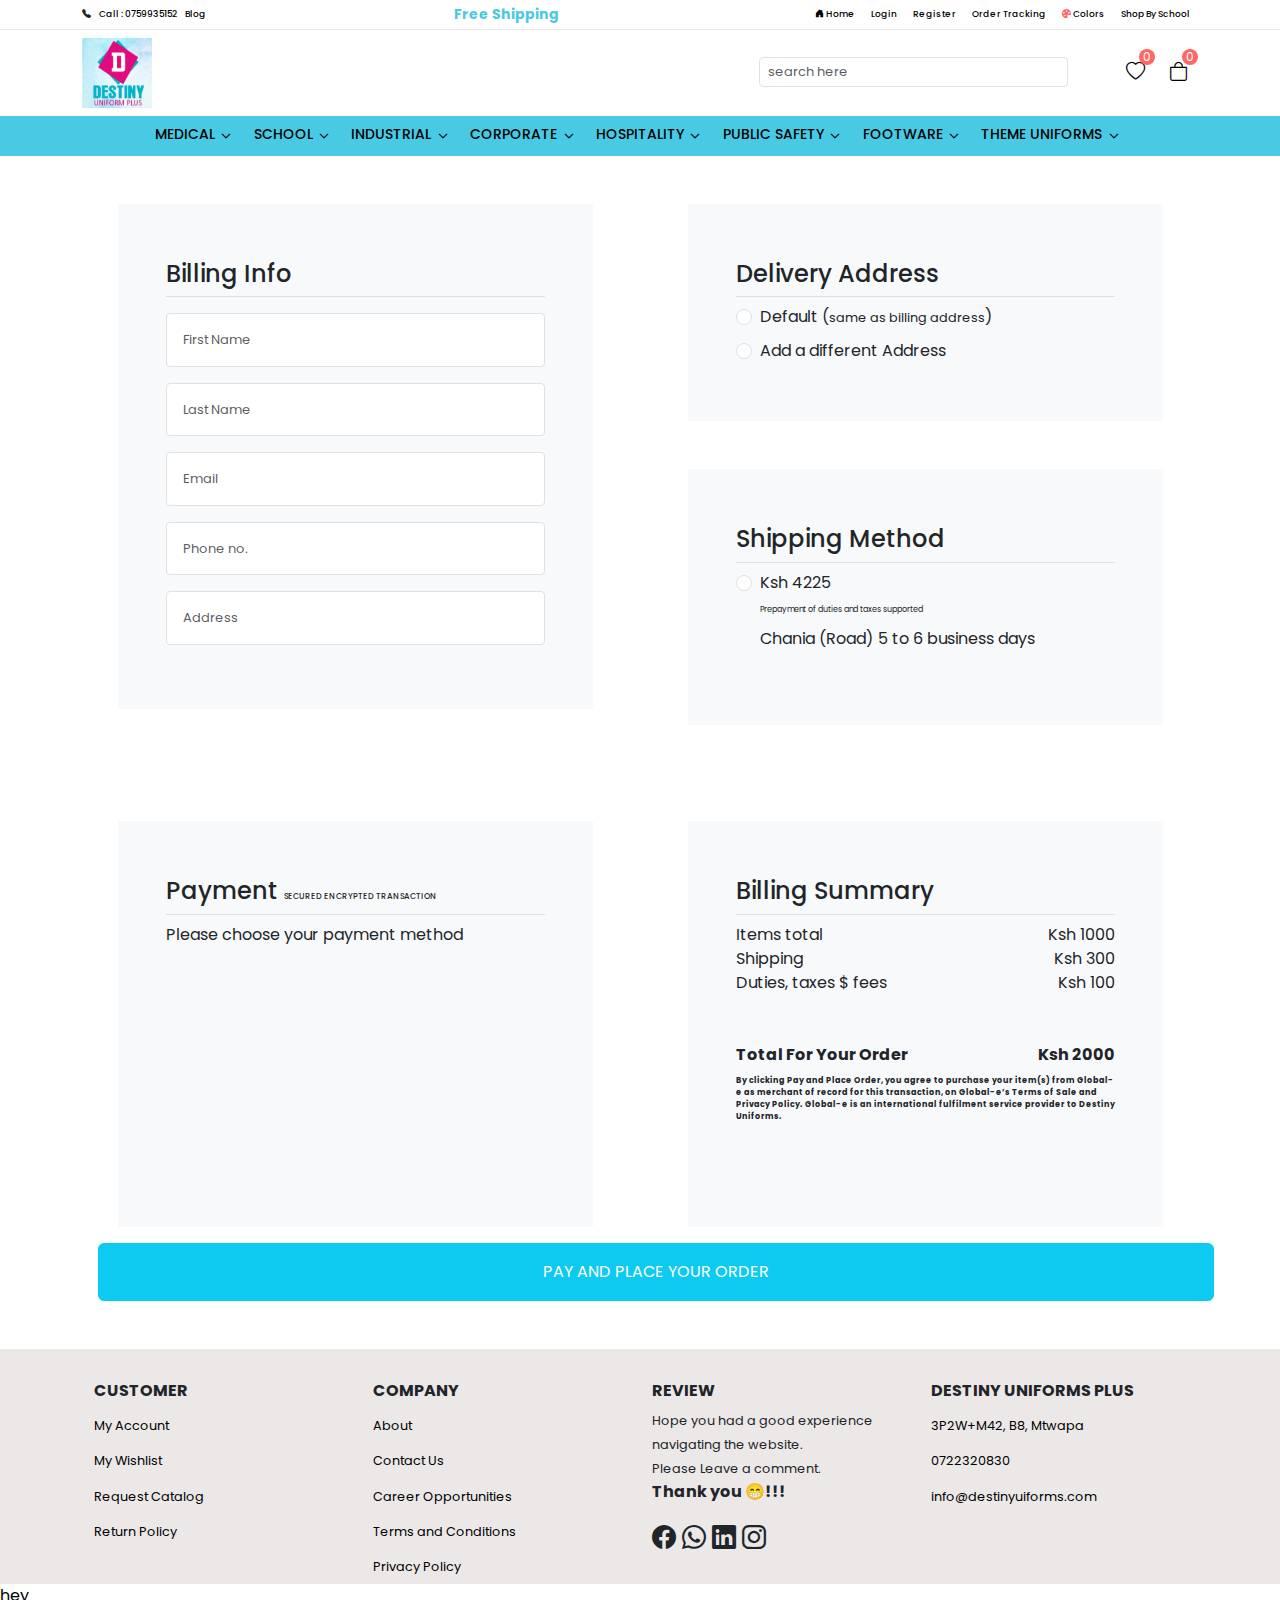
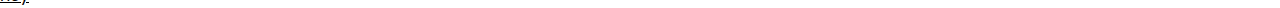
<file: guestcheckout.html>
<!DOCTYPE html>
<html lang="en">
<head>
  <meta charset="UTF-8">
  <meta name="viewport" content="width=device-width, initial-scale=1.0">
  <title>Destiny Uniforms</title>  
  <link rel="icon" href="img/logo2.jpg" type="image/x-icon">
  <link href="https://cdn.jsdelivr.net/npm/bootstrap@5.3.3/dist/css/bootstrap.min.css" rel="stylesheet" integrity="sha384-QWTKZyjpPEjISv5WaRU9OFeRpok6YctnYmDr5pNlyT2bRjXh0JMhjY6hW+ALEwIH" crossorigin="anonymous">
  <link rel="stylesheet" href="https://cdn.jsdelivr.net/npm/bootstrap-icons@1.11.3/font/bootstrap-icons.min.css">
  <link rel="stylesheet" href="index.css">
  <link rel="stylesheet" href="https://cdn.jsdelivr.net/npm/swiper@11/swiper-bundle.min.css"/>
  
   <!--
    - google font link
  -->
  <link rel="preconnect" href="https://fonts.googleapis.com">
  <link rel="preconnect" href="https://fonts.gstatic.com" crossorigin>
  <link href="https://fonts.googleapis.com/css2?family=Poppins:wght@300;400;500;600;700;800;900&display=swap"
    rel="stylesheet">

</head>
<body>

  <nav class="navbar navbar-one p-0 navbar-expand-lg">
    <div class="container-lg">
      <div class="left d-flex">
        <div class="d-flex pe-2">
          <i class="bi bi-telephone-fill pe-2"></i>
          <a class="nav-link" href="tel:0759935152"> 0759935152</a>
        </div>

        <a class="nav-link" href="#">Blog</a>
      </div>

      <div class="header-alert-news" style="color: var(--primary-color); font-size: 14px;">
        <p><b>Free Shipping</b></p>
      </div>

      <div class="right">
        
        <!-- <div class="collapse navbar-collapse" id="navbarSupportContent"> -->
          <ul class="navbar-nav">
            <li class="nav-item"><a class="nav-link" href="index.php"><i class="bi bi-house-door-fill"></i> Home</a></li>
            <li class="nav-item "><a class="nav-link" href="login.php">Login</a></li>
            <li class="nav-item desktop-only"><a class="nav-link" href="register.php">Register</a></li>
            <li class="nav-item desktop-only"><a class="nav-link " href="login.php" onclick = " alert('Sign in to track your order');">Order Tracking</a></li>
            <li class="nav-item d-flex"><!--<img src="img/colorwheel.jpeg" width="20px" height="20px">--><a class="nav-link" href="sizechart.php"><i class="bi bi-palette-fill "></i> Colors</a></li>
            <li class="nav-item "><a class="nav-link" href="school.php">Shop By School</a></li>          
          </ul>
        </div>
      </div>
    </div>
  </nav>
  
  <nav class="navbar navbar-two navbar-expand-lg">
    <div class="container-lg desktop-only">
      <div class="left">
        <a href="index.html" class="navbar-brand">
          <img src="img/logo2.jpg" width="70px" height="70px">
        </a>
      </div>

      <div class="right d-flex">
        <form role="search" class="me-5 mt-2">
          <input class="form-control form-control-sm pe-5 " type="search" placeholder="search here" aria-label="Search">
        </form> 

        <div class="header-user-actions">
          <button class="action-btn">
            <i class="bi bi-heart"></i> 
            <span class="count">0</span>
          </button>
          
          <button class="action-btn">
            <i class="bi bi-bag"></i>
            <span class="count">0</span>
          </button>
        </div>
      </div>

    </div>

    <div class="container-lg mobile-only">
      <div class="left d-flex justify-content-between">
        <a href="index.html" class="navbar-brand">
          <img src="img/logo2.jpg" width="70px" height="70px">
        </a>

        <div class="header-user-actions mt-3">
          <button class="action-btn">
            <i class="bi bi-heart"></i> 
            <span class="count">0</span>
          </button>
          
          <button class="action-btn">
            <i class="bi bi-bag"></i>
            <span class="count">0</span>
          </button>
        </div>
      </div>

      <div class="right ">
        <form role="search" class="me-5 mt-2">
          <input class="form-control form-control-sm pe-5 " type="search" placeholder="search here" aria-label="Search">
        </form> 
      </div>
    </div>
  </nav>

  <div class="navbar-three sticky-top">
    <div class="container-lg">
      <ul class="nav justify-content-center desktop-only">
        <li class="nav-item mega-links"><a href="#" class="nav-link">MEDICAL<span><i class="bi bi-chevron-down" role="button" data-bs-toggle="dropdown" aria-expanded="false"></i></span></a>
          <div class="container-fluid mega-box">
            <div class="row">
              <div class="container col-md-3 p-3">
                <div class="main">
                  <h6 class="fw-bold">WOMEN</h6>
                  <ul class="navbar-nav d-block" style="font-size: 14px;">
                    <li class="nav-item"><a href="#" class="nav-link"><i class="bi bi-chevron-right"></i>Tops</a></li>
                    <li class="nav-item"><a href="#" class="nav-link"><i class="bi bi-chevron-right"></i>Pants</a></li>
                    <li class="nav-item"><a href="#" class="nav-link"><i class="bi bi-chevron-right"></i>Prints</a></li>
                    <li class="nav-item"><a href="#" class="nav-link"><i class="bi bi-chevron-right"></i>Labcoats</a></li>
                    <li class="nav-item"><a href="#" class="nav-link"><i class="bi bi-chevron-right"></i>Jackets</a></li>
                    <li class="nav-item"><a href="#" class="nav-link"><i class="bi bi-chevron-right"></i>Dresses and Skirts</a></li>
                  </ul>
                </div>
              </div>
    
              <div class="container col-md-3 p-3">
                <div class="main">
                  <h6 class="fw-bold">MEN</h6>
                  <ul class="navbar-nav d-block">                  
                    <li class="nav-item"><a href="#" class="nav-link"><i class="bi bi-chevron-right"></i>Tops</a></li>
                    <li class="nav-item"><a href="#" class="nav-link"><i class="bi bi-chevron-right"></i>Pants</a></li>
                    <li class="nav-item"><a href="#" class="nav-link"><i class="bi bi-chevron-right"></i>Labcoats</a></li>
                    <li class="nav-item"><a href="#" class="nav-link"><i class="bi bi-chevron-right"></i>Jackets</a></li> 
                  </ul>

                  <h6 class="fw-bold mt-5">OTHERS</h6>                  
                  <ul class="navbar-nav d-block">  
                    <li class="nav-item"><a href="" class="nav-link"><i class="bi bi-chevron-right"></i>Accessories</a></li>
                    <li class="nav-item"><a href="#" class="nav-link"><i class="bi bi-chevron-right"></i>Footwear</a></li>
                    <li class="nav-item"><a href="#" class="nav-link"><i class="bi bi-chevron-right"></i>Scrub Caps</a></li>
                  </ul>
                </div>
              </div>
              
              <div class="container col-md-3 p-3"><img src="img/black_doc.jpg"></div>
            </div>

            <div class="credit text-center p-4 m-4 border-top">  &#169 2023 | all rights reserved </div>            
          </div> 
        </li>

        <li class="nav-item mega-links"><a href="#" class="nav-link">SCHOOL<span><i class="bi bi-chevron-down"></i></span></a>
          <div class="container-fluid mega-box">
            <div class="row">
              <div class="container col-md-3 p-3">
                <div class="main">
                  <h6 class="fw-bold">GIRLS</h6>
                  <ul class="navbar-nav d-block">
                    <h6>Tops</h6>
                    
                    <li class="nav-item"><a href="" class="nav-link"><i class="bi bi-chevron-right"></i>Shirt</a></li>
                    <h6>Bottoms</h6>
                    <li class="nav-item"><a href="#" class="nav-link"><i class="bi bi-chevron-right"></i>Pants</a></li>
                    <li class="nav-item"><a href="#" class="nav-link"><i class="bi bi-chevron-right"></i>Shorts</a></li>
                    <li class="nav-item"><a href="#" class="nav-link"><i class="bi bi-chevron-right"></i>Skirts</a></li>
                    <li class="nav-item"><a href="#" class="nav-link"><i class="bi bi-chevron-right"></i>Skorts</a></li>
                  </ul>
                </div>
              </div>
    
              <div class="container col-md-3 p-3">
                <div class="main">
                  <h6 class="fw-bold" st>BOYS</h6>
                  <ul class="navbar-nav d-block">
                    <h6>Tops</h6>
                    
                    <li class="nav-item"><a href="" class="nav-link"><i class="bi bi-chevron-right"></i>Shirt</a></li>
                    <h6>Bottoms</h6>
                    <li class="nav-item"><a href="#" class="nav-link"><i class="bi bi-chevron-right"></i>Pants</a></li>
                    <li class="nav-item"><a href="#" class="nav-link"><i class="bi bi-chevron-right"></i>Shorts</a></li>
                    <li class="nav-item"><a href="#" class="nav-link"><i class="bi bi-chevron-right"></i>Skirts</a></li>
                    <li class="nav-item"><a href="#" class="nav-link"><i class="bi bi-chevron-right"></i>Skorts</a></li>
                  </ul>
                </div>
              </div>
              
              <div class="container col-md-3 p-3"><img src="img/fashion-gf4662c7d0_1280.jpg"></div>
            </div>

            <div class="credit text-center p-4 m-4 border-top">  &#169 2023 | all rights reserved </div>            
          </div> 
        </li>

        <li class="nav-item mega-links"><a href="#" class="nav-link">INDUSTRIAL<span><i class="bi bi-chevron-down"></i></span></a>
          <div class="container-fluid mega-box">
            <div class="row">
              <div class="container col-md-3 p-3">
                <div class="main">
                  <h6 class="fw-bold">WORKWEAR</h6>
                  <ul class="navbar-nav d-block">                    
                    <li class="nav-item"><a href="#" class="nav-link"><i class="bi bi-chevron-right"></i>Work Shirts</a></li>
                    <li class="nav-item"><a href="#" class="nav-link"><i class="bi bi-chevron-right"></i>Work Pants</a></li>
                  </ul>
                </div>
              </div>
    
              <div class="container col-md-3 p-3">
                <div class="main">
                  <h6 class="fw-bold">AUTOMOTIVE</h6>
                  <ul class="navbar-nav d-block">
                    <li class="nav-item"><a href="#" class="nav-link"><i class="bi bi-chevron-right"></i>Automotive Pants</a></li>
                    <li class="nav-item"><a href="#" class="nav-link"><i class="bi bi-chevron-right"></i>Automotive Shirts</a></li>
                    <li class="nav-item"><a href="#" class="nav-link"><i class="bi bi-chevron-right"></i>Automotive Jackets</a></li>
                  </ul>
                </div>
              </div>

              <div class="container col-md-3 p-3">
                <div class="main">
                  <h6 class="fw-bold">FLAME RESISTANT UNIFORMS</h6>
                  <ul class="navbar-nav d-block">
                    <li class="nav-item"><a href="#" class="nav-link"><i class="bi bi-chevron-right"></i>FR Pants</a></li>
                    <li class="nav-item"><a href="#" class="nav-link"><i class="bi bi-chevron-right"></i>FR Shirts</a></li>
                    <li class="nav-item"><a href="#" class="nav-link"><i class="bi bi-chevron-right"></i>FR Coveralls</a></li>
                  </ul>

                  <h6 class="fw-bold">HI-VISIBILITY</h6>
                  <ul class="navbar-nav d-block">
                    <li class="nav-item"><a href="#" class="nav-link"><i class="bi bi-chevron-right"></i>HI-Visibility Shirts</a></li>
                    <li class="nav-item"><a href="#" class="nav-link"><i class="bi bi-chevron-right"></i>HI-Visibility Vests</a></li>
                  </ul>
                </div>
              </div>
              
              <div class="container col-md-3 p-3"><img src="img/radiansyellow.jpeg"></div>
            </div>

            <div class="credit text-center p-4 m-4 border-top">  &#169 2023 | all rights reserved </div>            
          </div>  
        </li>

        <li class="nav-item mega-links"><a href="#" class="nav-link">CORPORATE<span><i class="bi bi-chevron-down"></i></span></a>
          <div class="container-fluid mega-box">
            <div class="row">
              <div class="container col-md-3 p-3">
                <div class="main">
                  <h6 class="fw-bold">IMAGEWEAR</h6>
                  <ul class="navbar-nav d-block">
                    <li class="nav-item"><a href="#" class="nav-link"><i class="bi bi-chevron-right"></i>T-Shirts</a></li>
                    <li class="nav-item"><a href="#" class="nav-link"><i class="bi bi-chevron-right"></i>Polos</a></li>
                    <li class="nav-item"><a href="#" class="nav-link"><i class="bi bi-chevron-right"></i>Shirts</a></li>
                    <li class="nav-item"><a href="#" class="nav-link"><i class="bi bi-chevron-right"></i>Accessories</a></li>
                  </ul>
                </div>
              </div>
    
              <div class="container col-md-3 p-3">
                <div class="main">
                  <h6 class="fw-bold">OUTWEAR</h6>
                  <ul class="navbar-nav d-block">
                    <li class="nav-item"><a href="#" class="nav-link"><i class="bi bi-chevron-right"></i>Jackets</a></li>
                    <li class="nav-item"><a href="#" class="nav-link"><i class="bi bi-chevron-right"></i>Shorts</a></li>
                  </ul>
                </div>
              </div>
              
              <div class="container col-md-3 p-3">
                <div class="main">
                  <h6 class="fw-bold">CAREERWEAR</h6>
                  <ul class="navbar-nav d-block">
                    <h6>Tops</h6>
                      <li class="nav-item"><a href="" class="nav-link"><i class="bi bi-chevron-right"></i>Blazers</a></li>
                      <li class="nav-item"><a href="" class="nav-link"><i class="bi bi-chevron-right"></i>Vests</a></li>
                      <li class="nav-item"><a href="" class="nav-link"><i class="bi bi-chevron-right"></i>Blouses</a></li>
                      <li class="nav-item"><a href="" class="nav-link"><i class="bi bi-chevron-right"></i>DressShirts</a></li>
                      <li class="nav-item"><a href="" class="nav-link"><i class="bi bi-chevron-right"></i>Shirt</a></li>
                    <h6>Bottoms</h6>
                      <li class="nav-item"><a href="#" class="nav-link"><i class="bi bi-chevron-right"></i>Pants</a></li>
                      <li class="nav-item"><a href="#" class="nav-link"><i class="bi bi-chevron-right"></i>Skirts</a></li>
                  </ul>
                </div>
              </div>
              
              <div class="container col-md-3 p-3"><img src="img/corporate.jpeg"></div>
            </div>

            <div class="credit text-center p-4 m-4 border-top">  &#169 2023 | all rights reserved </div>            
          </div> 
        </li>

        <li class="nav-item mega-links"><a href="#" class="nav-link">HOSPITALITY<span><i class="bi bi-chevron-down"></i></span></a>
          <div class="container-fluid mega-box">
            <div class="row">
              <div class="container col-md-3 p-3">
                <div class="main">
                  <h6 class="fw-bold">GIRLS</h6>
                  <ul class="navbar-nav d-block">
                    <h6>Tops</h6>
                    
                    <li class="nav-item"><a href="" class="nav-link"><i class="bi bi-chevron-right"></i>Shirt</a></li>
                    <h6>Bottoms</h6>
                    <li class="nav-item"><a href="#" class="nav-link"><i class="bi bi-chevron-right"></i>Pants</a></li>
                    <li class="nav-item"><a href="#" class="nav-link"><i class="bi bi-chevron-right"></i>Shorts</a></li>
                    <li class="nav-item"><a href="#" class="nav-link"><i class="bi bi-chevron-right"></i>Skirts</a></li>
                    <li class="nav-item"><a href="#" class="nav-link"><i class="bi bi-chevron-right"></i>Skorts</a></li>
                  </ul>
                </div>
              </div>
    
              <div class="container col-md-3 p-3">
                <div class="main">
                  <h6 class="fw-bold">BOYS</h6>
                  <ul class="navbar-nav d-block">
                    <h6>Tops</h6>
                    
                    <li class="nav-item"><a href="" class="nav-link"><i class="bi bi-chevron-right"></i>Shirt</a></li>
                    <h6>Bottoms</h6>
                    <li class="nav-item"><a href="#" class="nav-link"><i class="bi bi-chevron-right"></i>Pants</a></li>
                    <li class="nav-item"><a href="#" class="nav-link"><i class="bi bi-chevron-right"></i>Shorts</a></li>
                    <li class="nav-item"><a href="#" class="nav-link"><i class="bi bi-chevron-right"></i>Skirts</a></li>
                    <li class="nav-item"><a href="#" class="nav-link"><i class="bi bi-chevron-right"></i>Skorts</a></li>
                  </ul>
                </div>
              </div>
              
              <div class="container col-md-3 p-3"><img src="img/chefJ 2.jpeg"></div>
            </div>

            <div class="credit text-center p-4 m-4 border-top">  &#169 2023 | all rights reserved </div>            
          </div>  
        </li>

        <li class="nav-item mega-links"><a href="#" class="nav-link">PUBLIC SAFETY<span><i class="bi bi-chevron-down"></i></span></a>
          <div class="container-fluid mega-box">
            <div class="row">
              <div class="container col-md-3 p-3">
                <div class="main">
                  <h6 class="fw-bold">GIRLS</h6>
                  <ul class="navbar-nav d-block">
                    <h6>Tops</h6>
                    
                    <li class="nav-item"><a href="" class="nav-link"><i class="bi bi-chevron-right"></i>Shirt</a></li>
                    <h6>Bottoms</h6>
                    <li class="nav-item"><a href="#" class="nav-link"><i class="bi bi-chevron-right"></i>Pants</a></li>
                    <li class="nav-item"><a href="#" class="nav-link"><i class="bi bi-chevron-right"></i>Shorts</a></li>
                    <li class="nav-item"><a href="#" class="nav-link"><i class="bi bi-chevron-right"></i>Skirts</a></li>
                    <li class="nav-item"><a href="#" class="nav-link"><i class="bi bi-chevron-right"></i>Skorts</a></li>
                  </ul>
                </div>
              </div>
    
              <div class="container col-md-3 p-3">
                <div class="main">
                  <h6 class="fw-bold">BOYS</h6>
                  <ul class="navbar-nav d-block">
                    <h6>Tops</h6>
                    
                    <li class="nav-item"><a href="" class="nav-link"><i class="bi bi-chevron-right"></i>Shirt</a></li>
                    <h6>Bottoms</h6>
                    <li class="nav-item"><a href="#" class="nav-link"><i class="bi bi-chevron-right"></i>Pants</a></li>
                    <li class="nav-item"><a href="#" class="nav-link"><i class="bi bi-chevron-right"></i>Shorts</a></li>
                    <li class="nav-item"><a href="#" class="nav-link"><i class="bi bi-chevron-right"></i>Skirts</a></li>
                    <li class="nav-item"><a href="#" class="nav-link"><i class="bi bi-chevron-right"></i>Skorts</a></li>
                  </ul>
                </div>
              </div>
              
              <div class="container col-md-3 p-3"><img src="img/public_safety.jpg"></div>
            </div>

            <div class="credit text-center p-4 m-4 border-top">  &#169 2023 | all rights reserved </div>            
          </div>  
        </li>

        <li class="nav-item mega-links"><a href="#" class="nav-link">FOOTWARE<span><i class="bi bi-chevron-down"></i></span></a>
          <div class="container-fluid mega-box">
            <div class="row">
              <div class="container col-md-3 p-3">
                <div class="main">
                  <h6 class="fw-bold">GIRLS</h6>
                  <ul class="navbar-nav d-block">
                    <h6>Tops</h6>
                    
                    <li class="nav-item"><a href="" class="nav-link"><i class="bi bi-chevron-right"></i>Shirt</a></li>
                    <h6>Bottoms</h6>
                    <li class="nav-item"><a href="#" class="nav-link"><i class="bi bi-chevron-right"></i>Pants</a></li>
                    <li class="nav-item"><a href="#" class="nav-link"><i class="bi bi-chevron-right"></i>Shorts</a></li>
                    <li class="nav-item"><a href="#" class="nav-link"><i class="bi bi-chevron-right"></i>Skirts</a></li>
                    <li class="nav-item"><a href="#" class="nav-link"><i class="bi bi-chevron-right"></i>Skorts</a></li>
                  </ul>
                </div>
              </div>
    
              <div class="container col-md-3 p-3">
                <div class="main">
                  <h6 class="fw-bold">BOYS</h6>
                  <ul class="navbar-nav d-block">
                    <h6>Tops</h6>
                    
                    <li class="nav-item"><a href="" class="nav-link"><i class="bi bi-chevron-right"></i>Shirt</a></li>
                    <h6>Bottoms</h6>
                    <li class="nav-item"><a href="#" class="nav-link"><i class="bi bi-chevron-right"></i>Pants</a></li>
                    <li class="nav-item"><a href="#" class="nav-link"><i class="bi bi-chevron-right"></i>Shorts</a></li>
                    <li class="nav-item"><a href="#" class="nav-link"><i class="bi bi-chevron-right"></i>Skirts</a></li>
                    <li class="nav-item"><a href="#" class="nav-link"><i class="bi bi-chevron-right"></i>Skorts</a></li>
                  </ul>
                </div>
              </div>
              
              <div class="container col-md-3 p-3"><img src="img/shoes.jpg"></div>
            </div>

            <div class="credit text-center p-4 m-4 border-top">  &#169 2023 | all rights reserved </div>            
          </div>  
        </li>

        <li class="nav-item mega-links"><a href="#" class="nav-link">THEME UNIFORMS<span><i class="bi bi-chevron-down"></i></span></a>
          <div class="container-fluid mega-box">
            <div class="row">
              <div class="container col-md-3 p-3">
                <div class="main">
                  <h6 class="fw-bold">GIRLS</h6>
                  <ul class="navbar-nav d-block">
                    <h6>Tops</h6>
                    
                    <li class="nav-item"><a href="" class="nav-link"><i class="bi bi-chevron-right"></i>Shirt</a></li>
                    <h6>Bottoms</h6>
                    <li class="nav-item"><a href="#" class="nav-link"><i class="bi bi-chevron-right"></i>Pants</a></li>
                    <li class="nav-item"><a href="#" class="nav-link"><i class="bi bi-chevron-right"></i>Shorts</a></li>
                    <li class="nav-item"><a href="#" class="nav-link"><i class="bi bi-chevron-right"></i>Skirts</a></li>
                    <li class="nav-item"><a href="#" class="nav-link"><i class="bi bi-chevron-right"></i>Skorts</a></li>
                  </ul>
                </div>
              </div>
    
              <div class="container col-md-3 p-3">
                <div class="main">
                  <h6 class="fw-bold">BOYS</h6>
                  <ul class="navbar-nav d-block">
                    <h6>Tops</h6>
                    
                    <li class="nav-item"><a href="" class="nav-link"><i class="bi bi-chevron-right"></i>Shirt</a></li>
                    <h6>Bottoms</h6>
                    <li class="nav-item"><a href="#" class="nav-link"><i class="bi bi-chevron-right"></i>Pants</a></li>
                    <li class="nav-item"><a href="#" class="nav-link"><i class="bi bi-chevron-right"></i>Shorts</a></li>
                    <li class="nav-item"><a href="#" class="nav-link"><i class="bi bi-chevron-right"></i>Skirts</a></li>
                    <li class="nav-item"><a href="#" class="nav-link"><i class="bi bi-chevron-right"></i>Skorts</a></li>
                  </ul>
                </div>
              </div>
              
              <div class="container col-md-3 p-3"><img src="img/african_theme_uniform.jpg"></div>
            </div>

            <div class="credit text-center p-4 m-4 border-top">  &#169 2023 | all rights reserved </div>            
          </div>  
        </li>
      </ul>
      <div class="menu-btn" type="button" data-bs-toggle="offcanvas" data-bs-target="#offcanvasWithBothOptions" aria-controls="offcanvasWithBothOptions"><i class="bi bi-list float-end"></i></div>

      <div class="offcanvas offcanvas-start" data-bs-scroll="true" tabindex="-1" id="offcanvasWithBothOptions" aria-labelledby="offcanvasWithBothOptionsLabel">
        <div class="offcanvas-header" id="offcanvasWithBothOptionsLabel">
          <h3 class="fw-semi-bold" id="offcanvasLabel">Menu</h3>
          <button type="button" class="btn-close" data-bs-dismiss="offcanvas" aria-label="Close"></button>
        </div>
        
        <div class="offcanvas-body">          
          <div class="accordion" id="accordionExample">
            
            <div class="accordion-item">
              <h2 class="accordion-header">
                <button class="accordion-button" type="button" data-bs-toggle="collapse" data-bs-target="#collapseOne" aria-expanded="true" aria-controls="collapseOne">
                  Medical
                </button>
              </h2>
              <div id="collapseOne" class="accordion-collapse collapse show" data-bs-parent="#accordionExample">
                <div class="accordion-body">
                  <div class="container-fluid">
                    <div class="row">
                      <div class="container col-md-3 p-3">
                        <div class="main">
                          <h6 class="fw-bold">WOMEN</h6>
                          <ul class="navbar-nav d-block" style="font-size: 14px;">
                            <li class="nav-item"><a href="#" class="nav-link"><i class="bi bi-chevron-right"></i>Tops</a></li>
                            <li class="nav-item"><a href="#" class="nav-link"><i class="bi bi-chevron-right"></i>Pants</a></li>
                            <li class="nav-item"><a href="#" class="nav-link"><i class="bi bi-chevron-right"></i>Prints</a></li>
                            <li class="nav-item"><a href="#" class="nav-link"><i class="bi bi-chevron-right"></i>Labcoats</a></li>
                            <li class="nav-item"><a href="#" class="nav-link"><i class="bi bi-chevron-right"></i>Jackets</a></li>
                            <li class="nav-item"><a href="#" class="nav-link"><i class="bi bi-chevron-right"></i>Dresses and Skirts</a></li>
                          </ul>
                        </div>
                      </div>
            
                      <div class="container col-md-3 p-3">
                        <div class="main">
                          <h6 class="fw-bold">MEN</h6>
                          <ul class="navbar-nav d-block">                  
                            <li class="nav-item"><a href="#" class="nav-link"><i class="bi bi-chevron-right"></i>Tops</a></li>
                            <li class="nav-item"><a href="#" class="nav-link"><i class="bi bi-chevron-right"></i>Pants</a></li>
                            <li class="nav-item"><a href="#" class="nav-link"><i class="bi bi-chevron-right"></i>Labcoats</a></li>
                            <li class="nav-item"><a href="#" class="nav-link"><i class="bi bi-chevron-right"></i>Jackets</a></li> 
                          </ul>
        
                          <h6 class="fw-bold mt-5">OTHERS</h6>                  
                          <ul class="navbar-nav d-block">  
                            <li class="nav-item"><a href="" class="nav-link"><i class="bi bi-chevron-right"></i>Accessories</a></li>
                            <li class="nav-item"><a href="#" class="nav-link"><i class="bi bi-chevron-right"></i>Footwear</a></li>
                            <li class="nav-item"><a href="#" class="nav-link"><i class="bi bi-chevron-right"></i>Scrub Caps</a></li>
                          </ul>
                        </div>
                      </div>
                      
                      <div class="container col-md-3 p-3"><img src="img/black_doc.jpg"></div>
                    </div>
        
                    <div class="credit text-center p-4 m-4 border-top">  &#169 2023 | all rights reserved </div>            
                  </div> 
                </div>
              </div>
            </div>

            <div class="accordion-item">
              <h2 class="accordion-header">
                <button class="accordion-button collapsed" type="button" data-bs-toggle="collapse" data-bs-target="#collapseTwo" aria-expanded="false" aria-controls="collapseTwo">
                  School
                </button>
              </h2>
              <div id="collapseTwo" class="accordion-collapse collapse" data-bs-parent="#accordionExample">
                <div class="accordion-body">
                  <div class="container-fluid ">
                    <div class="row">
                      <div class="container col-md-3 p-3">
                        <div class="main">
                          <h6 class="fw-bold">GIRLS</h6>
                          <ul class="navbar-nav d-block">
                            <h6>Tops</h6>
                            
                            <li class="nav-item"><a href="" class="nav-link"><i class="bi bi-chevron-right"></i>Shirt</a></li>
                            <h6>Bottoms</h6>
                            <li class="nav-item"><a href="#" class="nav-link"><i class="bi bi-chevron-right"></i>Pants</a></li>
                            <li class="nav-item"><a href="#" class="nav-link"><i class="bi bi-chevron-right"></i>Shorts</a></li>
                            <li class="nav-item"><a href="#" class="nav-link"><i class="bi bi-chevron-right"></i>Skirts</a></li>
                            <li class="nav-item"><a href="#" class="nav-link"><i class="bi bi-chevron-right"></i>Skorts</a></li>
                          </ul>
                        </div>
                      </div>
            
                      <div class="container col-md-3 p-3">
                        <div class="main">
                          <h6 class="fw-bold" st>BOYS</h6>
                          <ul class="navbar-nav d-block">
                            <h6>Tops</h6>
                            
                            <li class="nav-item"><a href="" class="nav-link"><i class="bi bi-chevron-right"></i>Shirt</a></li>
                            <h6>Bottoms</h6>
                            <li class="nav-item"><a href="#" class="nav-link"><i class="bi bi-chevron-right"></i>Pants</a></li>
                            <li class="nav-item"><a href="#" class="nav-link"><i class="bi bi-chevron-right"></i>Shorts</a></li>
                            <li class="nav-item"><a href="#" class="nav-link"><i class="bi bi-chevron-right"></i>Skirts</a></li>
                            <li class="nav-item"><a href="#" class="nav-link"><i class="bi bi-chevron-right"></i>Skorts</a></li>
                          </ul>
                        </div>
                      </div>
                      
                      <div class="container col-md-3 p-3"><img src="img/fashion-gf4662c7d0_1280.jpg"></div>
                    </div>
        
                    <div class="credit text-center p-4 m-4 border-top">  &#169 2023 | all rights reserved </div>            
                  </div>
                </div>
              </div>
            </div>

            <div class="accordion-item">
              <h2 class="accordion-header">
                <button class="accordion-button collapsed" type="button" data-bs-toggle="collapse" data-bs-target="#collapseThree" aria-expanded="false" aria-controls="collapseThree">
                 Corporate
                </button>
              </h2>
              <div id="collapseThree" class="accordion-collapse collapse" data-bs-parent="#accordionExample">
                <div class="accordion-body">
                  <div class="container-fluid">
                    <div class="row">
                      <div class="container col-md-3 p-3">
                        <div class="main">
                          <h6 class="fw-bold">IMAGEWEAR</h6>
                          <ul class="navbar-nav d-block">
                            <li class="nav-item"><a href="#" class="nav-link"><i class="bi bi-chevron-right"></i>T-Shirts</a></li>
                            <li class="nav-item"><a href="#" class="nav-link"><i class="bi bi-chevron-right"></i>Polos</a></li>
                            <li class="nav-item"><a href="#" class="nav-link"><i class="bi bi-chevron-right"></i>Shirts</a></li>
                            <li class="nav-item"><a href="#" class="nav-link"><i class="bi bi-chevron-right"></i>Accessories</a></li>
                          </ul>
                        </div>
                      </div>
            
                      <div class="container col-md-3 p-3">
                        <div class="main">
                          <h6 class="fw-bold">OUTWEAR</h6>
                          <ul class="navbar-nav d-block">
                            <li class="nav-item"><a href="#" class="nav-link"><i class="bi bi-chevron-right"></i>Jackets</a></li>
                            <li class="nav-item"><a href="#" class="nav-link"><i class="bi bi-chevron-right"></i>Shorts</a></li>
                          </ul>
                        </div>
                      </div>
                      
                      <div class="container col-md-3 p-3">
                        <div class="main">
                          <h6 class="fw-bold">CAREERWEAR</h6>
                          <ul class="navbar-nav d-block">
                            <h6>Tops</h6>
                              <li class="nav-item"><a href="" class="nav-link"><i class="bi bi-chevron-right"></i>Blazers</a></li>
                              <li class="nav-item"><a href="" class="nav-link"><i class="bi bi-chevron-right"></i>Vests</a></li>
                              <li class="nav-item"><a href="" class="nav-link"><i class="bi bi-chevron-right"></i>Blouses</a></li>
                              <li class="nav-item"><a href="" class="nav-link"><i class="bi bi-chevron-right"></i>DressShirts</a></li>
                              <li class="nav-item"><a href="" class="nav-link"><i class="bi bi-chevron-right"></i>Shirt</a></li>
                            <h6>Bottoms</h6>
                              <li class="nav-item"><a href="#" class="nav-link"><i class="bi bi-chevron-right"></i>Pants</a></li>
                              <li class="nav-item"><a href="#" class="nav-link"><i class="bi bi-chevron-right"></i>Skirts</a></li>
                          </ul>
                        </div>
                      </div>
                      
                      <div class="container col-md-3 p-3"><img src="img/corporate.jpeg"></div>
                    </div>
        
                    <div class="credit text-center p-4 m-4 border-top">  &#169 2023 | all rights reserved </div>            
                  </div> 
                </div>
              </div>
            </div>

            <div class="accordion-item">
              <h2 class="accordion-header">
                <button class="accordion-button collapsed" type="button" data-bs-toggle="collapse" data-bs-target="#collapseFour" aria-expanded="false" aria-controls="collapseFour">
                 Industrial
                </button>
              </h2>
              <div id="collapseFour" class="accordion-collapse collapse" data-bs-parent="#accordionExample">
                <div class="accordion-body">
                  <div class="container-fluid">
                    <div class="row">
                      <div class="container col-md-3 p-3">
                        <div class="main">
                          <h6 class="fw-bold">WORKWEAR</h6>
                          <ul class="navbar-nav d-block">                    
                            <li class="nav-item"><a href="#" class="nav-link"><i class="bi bi-chevron-right"></i>Work Shirts</a></li>
                            <li class="nav-item"><a href="#" class="nav-link"><i class="bi bi-chevron-right"></i>Work Pants</a></li>
                          </ul>
                        </div>
                      </div>
            
                      <div class="container col-md-3 p-3">
                        <div class="main">
                          <h6 class="fw-bold">AUTOMOTIVE</h6>
                          <ul class="navbar-nav d-block">
                            <li class="nav-item"><a href="#" class="nav-link"><i class="bi bi-chevron-right"></i>Automotive Pants</a></li>
                            <li class="nav-item"><a href="#" class="nav-link"><i class="bi bi-chevron-right"></i>Automotive Shirts</a></li>
                            <li class="nav-item"><a href="#" class="nav-link"><i class="bi bi-chevron-right"></i>Automotive Jackets</a></li>
                          </ul>
                        </div>
                      </div>
        
                      <div class="container col-md-3 p-3">
                        <div class="main">
                          <h6 class="fw-bold">FLAME RESISTANT UNIFORMS</h6>
                          <ul class="navbar-nav d-block">
                            <li class="nav-item"><a href="#" class="nav-link"><i class="bi bi-chevron-right"></i>FR Pants</a></li>
                            <li class="nav-item"><a href="#" class="nav-link"><i class="bi bi-chevron-right"></i>FR Shirts</a></li>
                            <li class="nav-item"><a href="#" class="nav-link"><i class="bi bi-chevron-right"></i>FR Coveralls</a></li>
                          </ul>
        
                          <h6 class="fw-bold">HI-VISIBILITY</h6>
                          <ul class="navbar-nav d-block">
                            <li class="nav-item"><a href="#" class="nav-link"><i class="bi bi-chevron-right"></i>HI-Visibility Shirts</a></li>
                            <li class="nav-item"><a href="#" class="nav-link"><i class="bi bi-chevron-right"></i>HI-Visibility Vests</a></li>
                          </ul>
                        </div>
                      </div>
                      
                      <div class="container col-md-3 p-3"><img src="img/radiansyellow.jpeg"></div>
                    </div>
        
                    <div class="credit text-center p-4 m-4 border-top">  &#169 2023 | all rights reserved </div>            
                  </div> 
                 </div>
              </div>
            </div>

            <div class="accordion-item">
              <h2 class="accordion-header">
                <button class="accordion-button collapsed" type="button" data-bs-toggle="collapse" data-bs-target="#collapseFive" aria-expanded="false" aria-controls="collapseFive">
                 Hospitality
                </button>
              </h2>
              <div id="collapseFive" class="accordion-collapse collapse" data-bs-parent="#accordionExample">
                <div class="accordion-body">
                  <div class="container-fluid ">
                    <div class="row">
                      <div class="container col-md-3 p-3">
                        <div class="main">
                          <h6 class="fw-bold">GIRLS</h6>
                          <ul class="navbar-nav d-block">
                            <h6>Tops</h6>
                            
                            <li class="nav-item"><a href="" class="nav-link"><i class="bi bi-chevron-right"></i>Shirt</a></li>
                            <h6>Bottoms</h6>
                            <li class="nav-item"><a href="#" class="nav-link"><i class="bi bi-chevron-right"></i>Pants</a></li>
                            <li class="nav-item"><a href="#" class="nav-link"><i class="bi bi-chevron-right"></i>Shorts</a></li>
                            <li class="nav-item"><a href="#" class="nav-link"><i class="bi bi-chevron-right"></i>Skirts</a></li>
                            <li class="nav-item"><a href="#" class="nav-link"><i class="bi bi-chevron-right"></i>Skorts</a></li>
                          </ul>
                        </div>
                      </div>
            
                      <div class="container col-md-3 p-3">
                        <div class="main">
                          <h6 class="fw-bold">BOYS</h6>
                          <ul class="navbar-nav d-block">
                            <h6>Tops</h6>
                            
                            <li class="nav-item"><a href="" class="nav-link"><i class="bi bi-chevron-right"></i>Shirt</a></li>
                            <h6>Bottoms</h6>
                            <li class="nav-item"><a href="#" class="nav-link"><i class="bi bi-chevron-right"></i>Pants</a></li>
                            <li class="nav-item"><a href="#" class="nav-link"><i class="bi bi-chevron-right"></i>Shorts</a></li>
                            <li class="nav-item"><a href="#" class="nav-link"><i class="bi bi-chevron-right"></i>Skirts</a></li>
                            <li class="nav-item"><a href="#" class="nav-link"><i class="bi bi-chevron-right"></i>Skorts</a></li>
                          </ul>
                        </div>
                      </div>
                      
                      <div class="container col-md-3 p-3"><img src="img/chefJ 2.jpeg"></div>
                    </div>
        
                    <div class="credit text-center p-4 m-4 border-top">  &#169 2023 | all rights reserved </div>            
                  </div> 
                 </div>
              </div>
            </div>

            <div class="accordion-item">
              <h2 class="accordion-header">
                <button class="accordion-button collapsed" type="button" data-bs-toggle="collapse" data-bs-target="#collapseSix" aria-expanded="false" aria-controls="collapseSix">
                 Public Saftey
                </button>
              </h2>
              <div id="collapseSix" class="accordion-collapse collapse" data-bs-parent="#accordionExample">
                <div class="container-fluid ">
                  <div class="row">
                    <div class="container col-md-3 p-3">
                      <div class="main">
                        <h6 class="fw-bold">GIRLS</h6>
                        <ul class="navbar-nav d-block">
                          <h6>Tops</h6>
                          
                          <li class="nav-item"><a href="" class="nav-link"><i class="bi bi-chevron-right"></i>Shirt</a></li>
                          <h6>Bottoms</h6>
                          <li class="nav-item"><a href="#" class="nav-link"><i class="bi bi-chevron-right"></i>Pants</a></li>
                          <li class="nav-item"><a href="#" class="nav-link"><i class="bi bi-chevron-right"></i>Shorts</a></li>
                          <li class="nav-item"><a href="#" class="nav-link"><i class="bi bi-chevron-right"></i>Skirts</a></li>
                          <li class="nav-item"><a href="#" class="nav-link"><i class="bi bi-chevron-right"></i>Skorts</a></li>
                        </ul>
                      </div>
                    </div>
          
                    <div class="container col-md-3 p-3">
                      <div class="main">
                        <h6 class="fw-bold">BOYS</h6>
                        <ul class="navbar-nav d-block">
                          <h6>Tops</h6>
                          
                          <li class="nav-item"><a href="" class="nav-link"><i class="bi bi-chevron-right"></i>Shirt</a></li>
                          <h6>Bottoms</h6>
                          <li class="nav-item"><a href="#" class="nav-link"><i class="bi bi-chevron-right"></i>Pants</a></li>
                          <li class="nav-item"><a href="#" class="nav-link"><i class="bi bi-chevron-right"></i>Shorts</a></li>
                          <li class="nav-item"><a href="#" class="nav-link"><i class="bi bi-chevron-right"></i>Skirts</a></li>
                          <li class="nav-item"><a href="#" class="nav-link"><i class="bi bi-chevron-right"></i>Skorts</a></li>
                        </ul>
                      </div>
                    </div>
                    
                    <div class="container col-md-3 p-3"><img src="img/public_safety.jpg"></div>
                  </div>
      
                  <div class="credit text-center p-4 m-4 border-top">  &#169 2023 | all rights reserved </div>            
                </div> 
              </div>
            </div>    

            <div class="accordion-item">
              <h2 class="accordion-header">
                <button class="accordion-button collapsed" type="button" data-bs-toggle="collapse" data-bs-target="#collapseSeven" aria-expanded="false" aria-controls="collapseSeven">
                  Footwear
                </button>
              </h2>
              <div id="collapseSeven" class="accordion-collapse collapse" data-bs-parent="#accordionExample">
                <div class="container-fluid ">
                  <div class="row">
                    <div class="container col-md-3 p-3">
                      <div class="main">
                        <h6 class="fw-bold">GIRLS</h6>
                        <ul class="navbar-nav d-block">
                          <h6>Tops</h6>
                          
                          <li class="nav-item"><a href="" class="nav-link"><i class="bi bi-chevron-right"></i>Shirt</a></li>
                          <h6>Bottoms</h6>
                          <li class="nav-item"><a href="#" class="nav-link"><i class="bi bi-chevron-right"></i>Pants</a></li>
                          <li class="nav-item"><a href="#" class="nav-link"><i class="bi bi-chevron-right"></i>Shorts</a></li>
                          <li class="nav-item"><a href="#" class="nav-link"><i class="bi bi-chevron-right"></i>Skirts</a></li>
                          <li class="nav-item"><a href="#" class="nav-link"><i class="bi bi-chevron-right"></i>Skorts</a></li>
                        </ul>
                      </div>
                    </div>
          
                    <div class="container col-md-3 p-3">
                      <div class="main">
                        <h6 class="fw-bold">BOYS</h6>
                        <ul class="navbar-nav d-block">
                          <h6>Tops</h6>
                          
                          <li class="nav-item"><a href="" class="nav-link"><i class="bi bi-chevron-right"></i>Shirt</a></li>
                          <h6>Bottoms</h6>
                          <li class="nav-item"><a href="#" class="nav-link"><i class="bi bi-chevron-right"></i>Pants</a></li>
                          <li class="nav-item"><a href="#" class="nav-link"><i class="bi bi-chevron-right"></i>Shorts</a></li>
                          <li class="nav-item"><a href="#" class="nav-link"><i class="bi bi-chevron-right"></i>Skirts</a></li>
                          <li class="nav-item"><a href="#" class="nav-link"><i class="bi bi-chevron-right"></i>Skorts</a></li>
                        </ul>
                      </div>
                    </div>
                    
                    <div class="container col-md-3 p-3"><img src="img/shoes.jpg"></div>
                  </div>
      
                  <div class="credit text-center p-4 m-4 border-top">  &#169 2023 | all rights reserved </div>            
                </div> 
              </div>
            </div>  
          
            <div class="accordion-item">
              <h2 class="accordion-header">
                <button class="accordion-button collapsed" type="button" data-bs-toggle="collapse" data-bs-target="#collapseEight" aria-expanded="false" aria-controls="collapseEight">
                 Theme Uniforms
                </button>
              </h2>
              <div id="collapseEight" class="accordion-collapse collapse" data-bs-parent="#accordionExample">
                <div class="accordion-body">
                  <div class="container-fluid ">
                    <div class="row">
                      <div class="container col-md-3 p-3">
                        <div class="main">
                          <h6 class="fw-bold">GIRLS</h6>
                          <ul class="navbar-nav d-block">
                            <h6>Tops</h6>
                            
                            <li class="nav-item"><a href="" class="nav-link"><i class="bi bi-chevron-right"></i>Shirt</a></li>
                            <h6>Bottoms</h6>
                            <li class="nav-item"><a href="#" class="nav-link"><i class="bi bi-chevron-right"></i>Pants</a></li>
                            <li class="nav-item"><a href="#" class="nav-link"><i class="bi bi-chevron-right"></i>Shorts</a></li>
                            <li class="nav-item"><a href="#" class="nav-link"><i class="bi bi-chevron-right"></i>Skirts</a></li>
                            <li class="nav-item"><a href="#" class="nav-link"><i class="bi bi-chevron-right"></i>Skorts</a></li>
                          </ul>
                        </div>
                      </div>
            
                      <div class="container col-md-3 p-3">
                        <div class="main">
                          <h6 class="fw-bold">BOYS</h6>
                          <ul class="navbar-nav d-block">
                            <h6>Tops</h6>
                            
                            <li class="nav-item"><a href="" class="nav-link"><i class="bi bi-chevron-right"></i>Shirt</a></li>
                            <h6>Bottoms</h6>
                            <li class="nav-item"><a href="#" class="nav-link"><i class="bi bi-chevron-right"></i>Pants</a></li>
                            <li class="nav-item"><a href="#" class="nav-link"><i class="bi bi-chevron-right"></i>Shorts</a></li>
                            <li class="nav-item"><a href="#" class="nav-link"><i class="bi bi-chevron-right"></i>Skirts</a></li>
                            <li class="nav-item"><a href="#" class="nav-link"><i class="bi bi-chevron-right"></i>Skorts</a></li>
                          </ul>
                        </div>
                      </div>
                      
                      <div class="container col-md-3 p-3"><img src="img/african_theme_uniform.jpg"></div>
                    </div>
        
                    <div class="credit text-center p-4 m-4 border-top">  &#169 2023 | all rights reserved </div>            
                  </div>  
                 </div>
              </div>
            </div>
          </div>
        </div>
      </div>
     </div>
    </div>
   
  <section class="container-lg">   
    <div class="row justify-content-around ">
      <div class="col-md-5 my-5 p-2 p-md-0">
        <div class="bg-body-tertiary p-3 p-md-5">
          <h4 class="border-bottom py-2">Billing Info</h4>
          <form action="">
            <input class="form-control form-control-sm p-2 p-sm-3 my-3" type="text" placeholder="First Name" aria-label=".form-control-sm example">       
            <input class="form-control form-control-sm p-2 p-sm-3 my-3" type="text" placeholder="Last Name" aria-label=".form-control-sm example">       
            <input class="form-control form-control-sm p-2 p-sm-3 my-3" type="text" placeholder="Email" aria-label=".form-control-sm example">       
            <input class="form-control form-control-sm p-2 p-sm-3 my-3" type="text" placeholder="Phone no." aria-label=".form-control-sm example">       
            <input class="form-control form-control-sm p-2 p-sm-3 my-3" type="text" placeholder="Address" aria-label=".form-control-sm example">       
            
          </form>
        </div>
      </div>

      <div class="col-md-5 my-5">
          <div class="row p-2 p-md-0">
            <div class="bg-body-tertiary p-3 p-md-5">
          <h4 class="py-2 border-bottom">Delivery Address</h4>
          <div class="form-check">
            <input class="form-check-input" type="radio" name="flexRadioDefault" id="flexRadioDefault1">
            <label class="form-check-label" for="flexRadioDefault1">
              Default (<small>same as billing address</small>)   
            </label>
          </div>

          <div class="form-check py-2">
            <input class="form-check-input" type="radio" name="flexRadioDefault" id="flexRadioDefault2">
            <label class="form-check-label" for="flexRadioDefault2">
              Add a different Address   
            </label>
          </div>
            </div>
          </div>
          <div class="row px-2 pt-5 px-md-0">
            <div class="bg-body-tertiary p-3 p-md-5">
              <h4 class="py-2 border-bottom">Shipping Method</h4>
              <div class="form-check">
                <input class="form-check-input" type="radio" name="flexRadioDefault" id="flexRadioDefault3">
                <label class="form-check-label" for="flexRadioDefault3">
                  Ksh 4225 <br><small style="font-size: 8px;">Prepayment of duties and taxes supported</small><br>
                <p class="py-2"> Chania (Road) 5 to 6 business days </p>
                </label>
              </div>
            </div>  
          </div>
      </div>
    </div>

    <div class="row justify-content-around row2" >
      <div class="col-md-5 mt-md-5 bg-body-tertiary p-4 p-md-5 mt-4">
        <h4 class="border-bottom py-2">Payment <small style="font-size: 8px;">SECURED ENCRYPTED TRANSACTION</small></h4>
        <p>Please choose your payment method</p>
      </div>

      <div class="col-md-5 mt-md-5 bg-body-tertiary p-4 p-md-5 mt-4">
        <h4 class="border-bottom py-2">Billing Summary</h4>
        
        <div class="row d-flex">
          <div class="col">Items total</div>
          <div class="col text-end">Ksh 1000</div>
        </div>
        <div class="row d-flex">
          <div class="col">Shipping</div>
          <div class="col text-end">Ksh 300</div>
        </div>
        <div class="row d-flex">
          <div class="col">Duties, taxes $ fees</div>
          <div class="col text-end">Ksh 100</div>
        </div>

        <div class="row d-flex fw-bold py-5">
          <div class="col">Total For Your Order</div>
          <div class="col text-end">Ksh 2000</div>
          <small class="py-2" style="font-size: 8px;">By clicking Pay and  Place Order, you agree to purchase your item(s) from Global-e as merchant of record for this transaction, on Global-e’s Terms of Sale and Privacy Policy. Global-e is an international fulfilment service provider to Destiny Uniforms.</small>

        </div>
      </div>
    </div>

    <button type="submit" name="submit" value="submit" class="btn btn-info m-3 py-3 text-white" style="width: 100%;">PAY AND PLACE YOUR ORDER</button>

  </section>

    

  <footer class="container-fluid">
    <div class="container mx-auto row">
      <div class="col-md-3">
        <h6 class="fw-bold">CUSTOMER</h6>
        <ul class="navbar-nav">
          <li class="nav-item"><a href="#" class="nav-link">My Account</a></li>
          <li class="nav-item"><a href="#" class="nav-link">My Wishlist</a></li>
          <li class="nav-item"><a href="#" class="nav-link">Request Catalog</a></li>
          <li class="nav-item"><a href="#" class="nav-link">Return Policy</a></li>
        </ul>
      </div>

      <div class="col-md-3">
        <h6 class="fw-bold">COMPANY</h6>
        <ul class="navbar-nav">
          <li class="nav-item"><a href="#" class="nav-link">About</a></li>
          <li class="nav-item"><a href="#" class="nav-link">Contact Us</a></li>
          <li class="nav-item"><a href="#" class="nav-link">Career Opportunities</a></li>
          <li class="nav-item"><a href="#" class="nav-link">Terms and Conditions</a></li>
          <li class="nav-item"><a href="#" class="nav-link">Privacy Policy</a></li>
        </ul>
      </div>

      <div class="col-md-3">
        <h6 class="fw-bold">REVIEW</h6>
        <small>Hope you had a good experience navigating the website.<br>Please Leave a comment.</small>
        <p><b>Thank you 😁!!!</b></p>

        <div class="social-icons">
          <i class="bi bi-facebook"></i>
          <i class="bi bi-whatsapp"></i>
          <i class="bi bi-linkedin"></i>
          <i class="bi bi-instagram"></i>
        </div>
      </div>

      <div class="col-md-3">
        <h6 class="fw-bold">DESTINY UNIFORMS PLUS</h6>
        <ul class="navbar-nav">
          <li class="nav-item"><a href="#" class="nav-link">3P2W+M42, B8, Mtwapa</a></li>
          <li class="nav-item"><a href="#" class="nav-link">0722320830</a></li>
          <li class="nav-item"><a href="#" class="nav-link">info@destinyuiforms.com</a></li>
        </ul>
      </div>


    </div>
  </footer>
  <a href="project.html">hey</a>

  
  <script src="https://cdn.jsdelivr.net/npm/swiper@8/swiper-bundle.min.js"></script>
  <script src="home.js"></script>
  <script src="https://cdn.jsdelivr.net/npm/bootstrap@5.3.3/dist/js/bootstrap.bundle.min.js" integrity="sha384-YvpcrYf0tY3lHB60NNkmXc5s9fDVZLESaAA55NDzOxhy9GkcIdslK1eN7N6jIeHz" crossorigin="anonymous"></script> 
  <!-- <script src="https://cdn.jsdelivr.net/npm/swiper@11/swiper-bundle.min.js"></script> -->
</body>
</html>
</file>
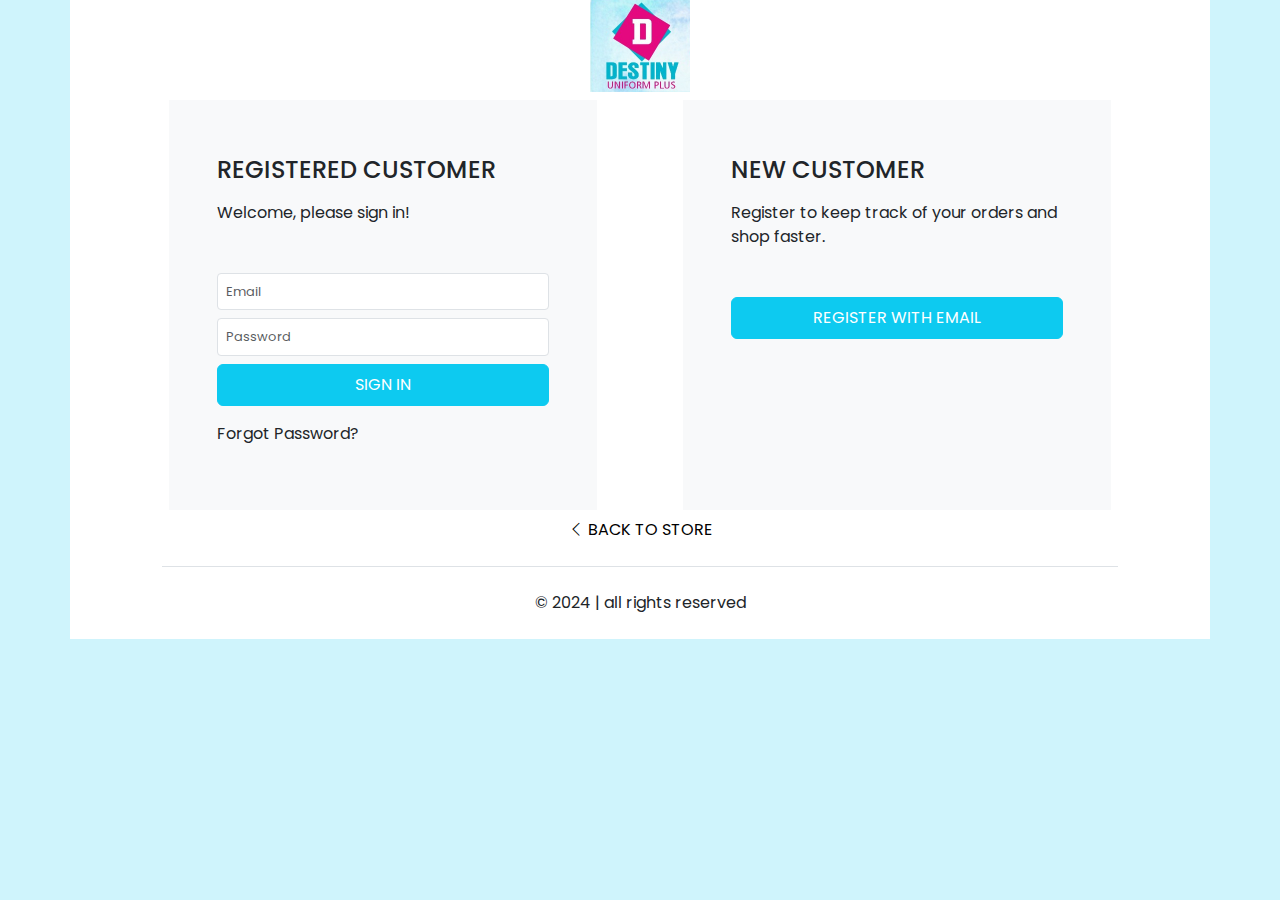
<file: login.html>
<!DOCTYPE html>
<html lang="en">
<head>
  <meta charset="UTF-8">
  <meta name="viewport" content="width=device-width, initial-scale=1.0">
  <title>Destiny Uniforms</title>  
  <link rel="icon" href="img/logo2.jpg" type="image/x-icon">
  <link href="https://cdn.jsdelivr.net/npm/bootstrap@5.3.3/dist/css/bootstrap.min.css" rel="stylesheet" integrity="sha384-QWTKZyjpPEjISv5WaRU9OFeRpok6YctnYmDr5pNlyT2bRjXh0JMhjY6hW+ALEwIH" crossorigin="anonymous">
  <link rel="stylesheet" href="https://cdn.jsdelivr.net/npm/bootstrap-icons@1.11.3/font/bootstrap-icons.min.css">
  <link rel="stylesheet" href="index.css">
  <link rel="stylesheet" href="https://cdn.jsdelivr.net/npm/swiper@11/swiper-bundle.min.css"/>
  
   <!--
    - google font link
  -->
  <link rel="preconnect" href="https://fonts.googleapis.com">
  <link rel="preconnect" href="https://fonts.gstatic.com" crossorigin>
  <link href="https://fonts.googleapis.com/css2?family=Poppins:wght@300;400;500;600;700;800;900&display=swap"
    rel="stylesheet">

</head>
<body class="bg-info-subtle">

 <section class="container-lg bg-white col-12 col-md-11">
  <div class="mx-1 px-1 mx-lg-5 px-lg-2">
    <div class="text-center"><img src="img/logo2.jpg" width="100px" class="image-fluid"></div>
  
    <div class="row justify-content-around example">
      <div class="col-md-5 col-sm-9 col-11 mx-auto my-4 p-4 m-md-2 bg-body-tertiary p-md-5">
        <form action="" method="POST">
          <h4 class="py-2">REGISTERED CUSTOMER</h4>  
          <p class="mb-md-5 mb-1 fs14">Welcome, please sign in!</p>
          <input class="form-control form-control-sm p-2 my-2" type="text" placeholder="Email" aria-label=".form-control-sm example">       
          <input class="form-control form-control-sm p-2 mb-2" type="text" placeholder="Password" aria-label=".form-control-sm example">    
          <button type="submit" name="submit" value="submit" class="btn btn-info mb-3 py-2 text-white fs14" style="width: 100%;">SIGN IN</button>
          <p>Forgot Password?</p>
        </form>
      </div>

      <div class="col-md-5 col-sm-9 col-11 mx-auto my-4 p-4 m-md-2 bg-body-tertiary p-md-5">
        <h4 class="py-2">NEW CUSTOMER</h4>
        <p class="mb-5 fs14">Register to keep track of your orders and shop faster.</p>
        <a href="register.html"><button type="submit" name="submit" value="submit" class="btn btn-info mb-3 py-2 text-white fs14" style="width: 100%;">REGISTER WITH EMAIL</button></a>
      </div>
    </div>

    <div class="text-center">
      <a class="nav-link" href="shop.html"><i class="bi bi-chevron-left"></i> BACK TO STORE</a>
      <div class="credit text-center p-4 m-4 border-top">  &#169 2024 | all rights reserved </div>            
    </div>
    </div>
 </section>


  <script src="https://cdn.jsdelivr.net/npm/swiper@8/swiper-bundle.min.js"></script>
  <script src="home.js"></script>
  <script src="https://cdn.jsdelivr.net/npm/bootstrap@5.3.3/dist/js/bootstrap.bundle.min.js" integrity="sha384-YvpcrYf0tY3lHB60NNkmXc5s9fDVZLESaAA55NDzOxhy9GkcIdslK1eN7N6jIeHz" crossorigin="anonymous"></script> 
  <!-- <script src="https://cdn.jsdelivr.net/npm/swiper@11/swiper-bundle.min.js"></script> -->
</body>
</html>
</file>
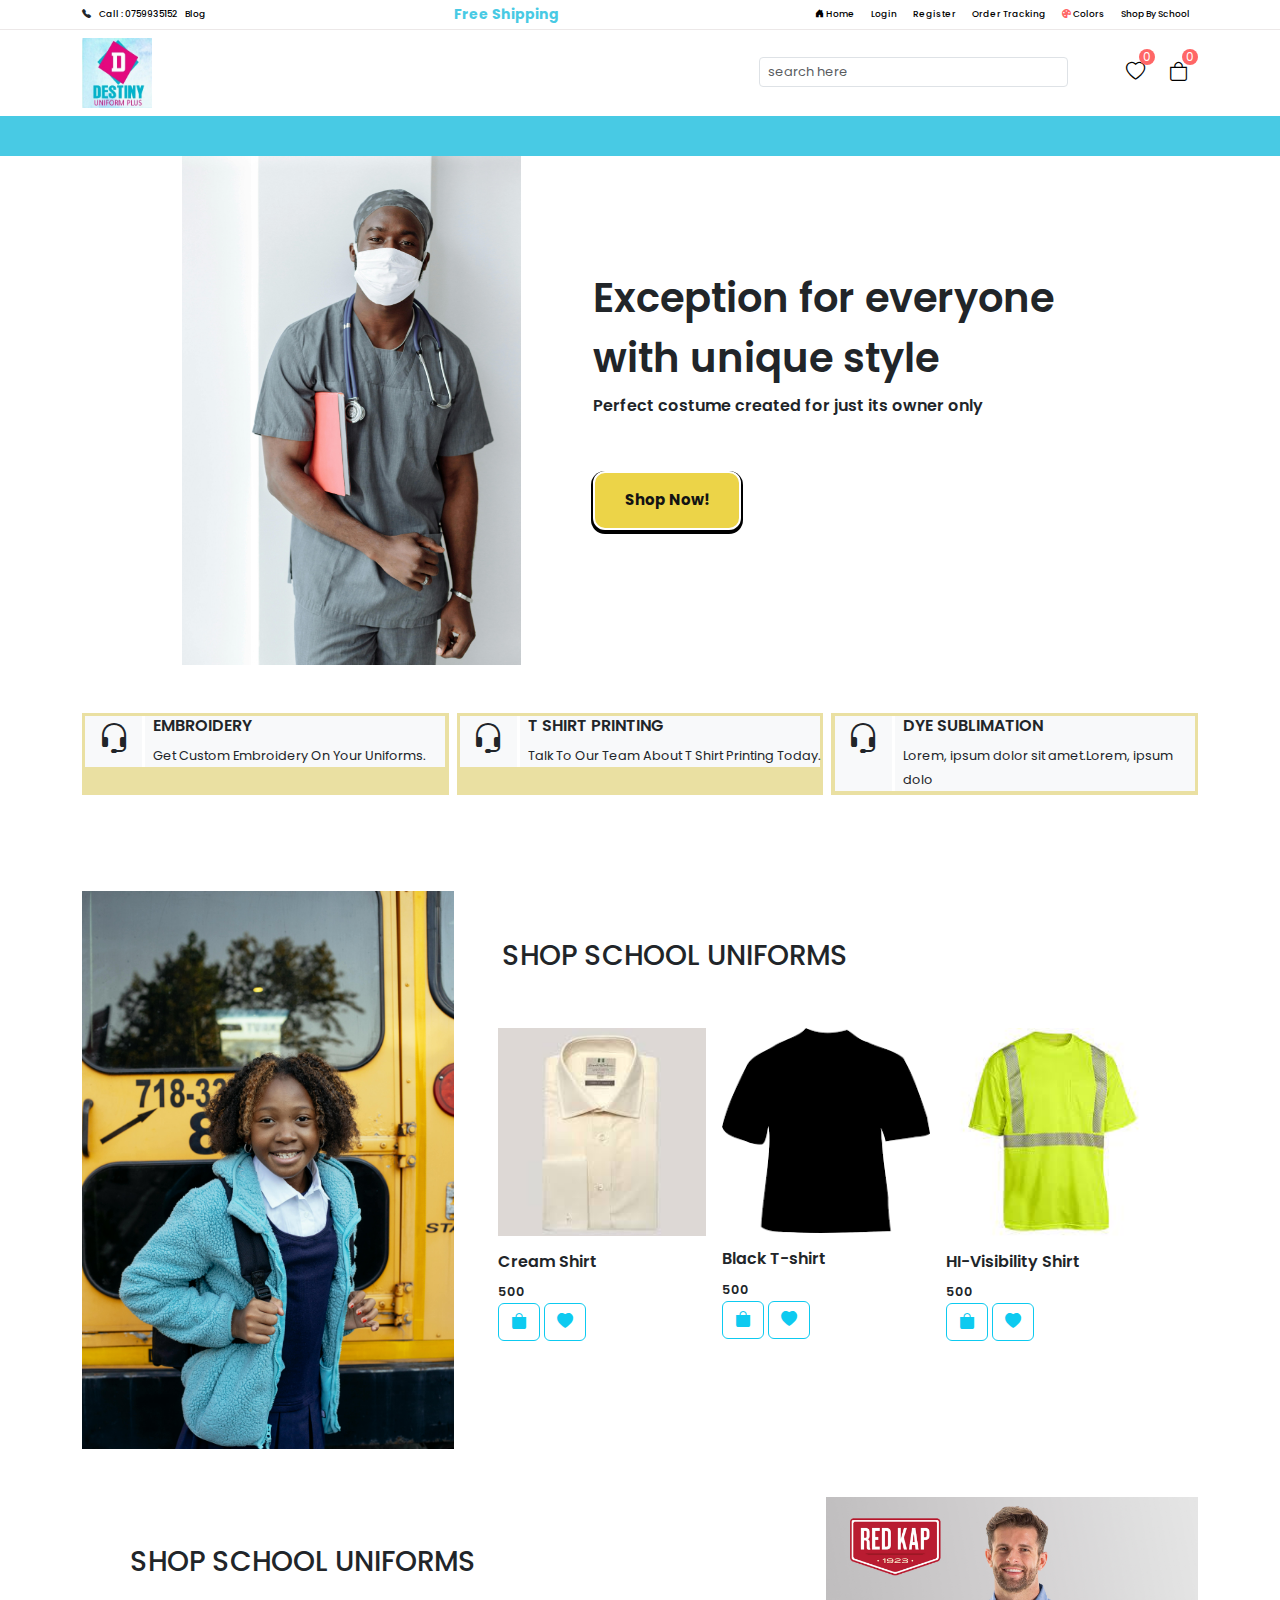
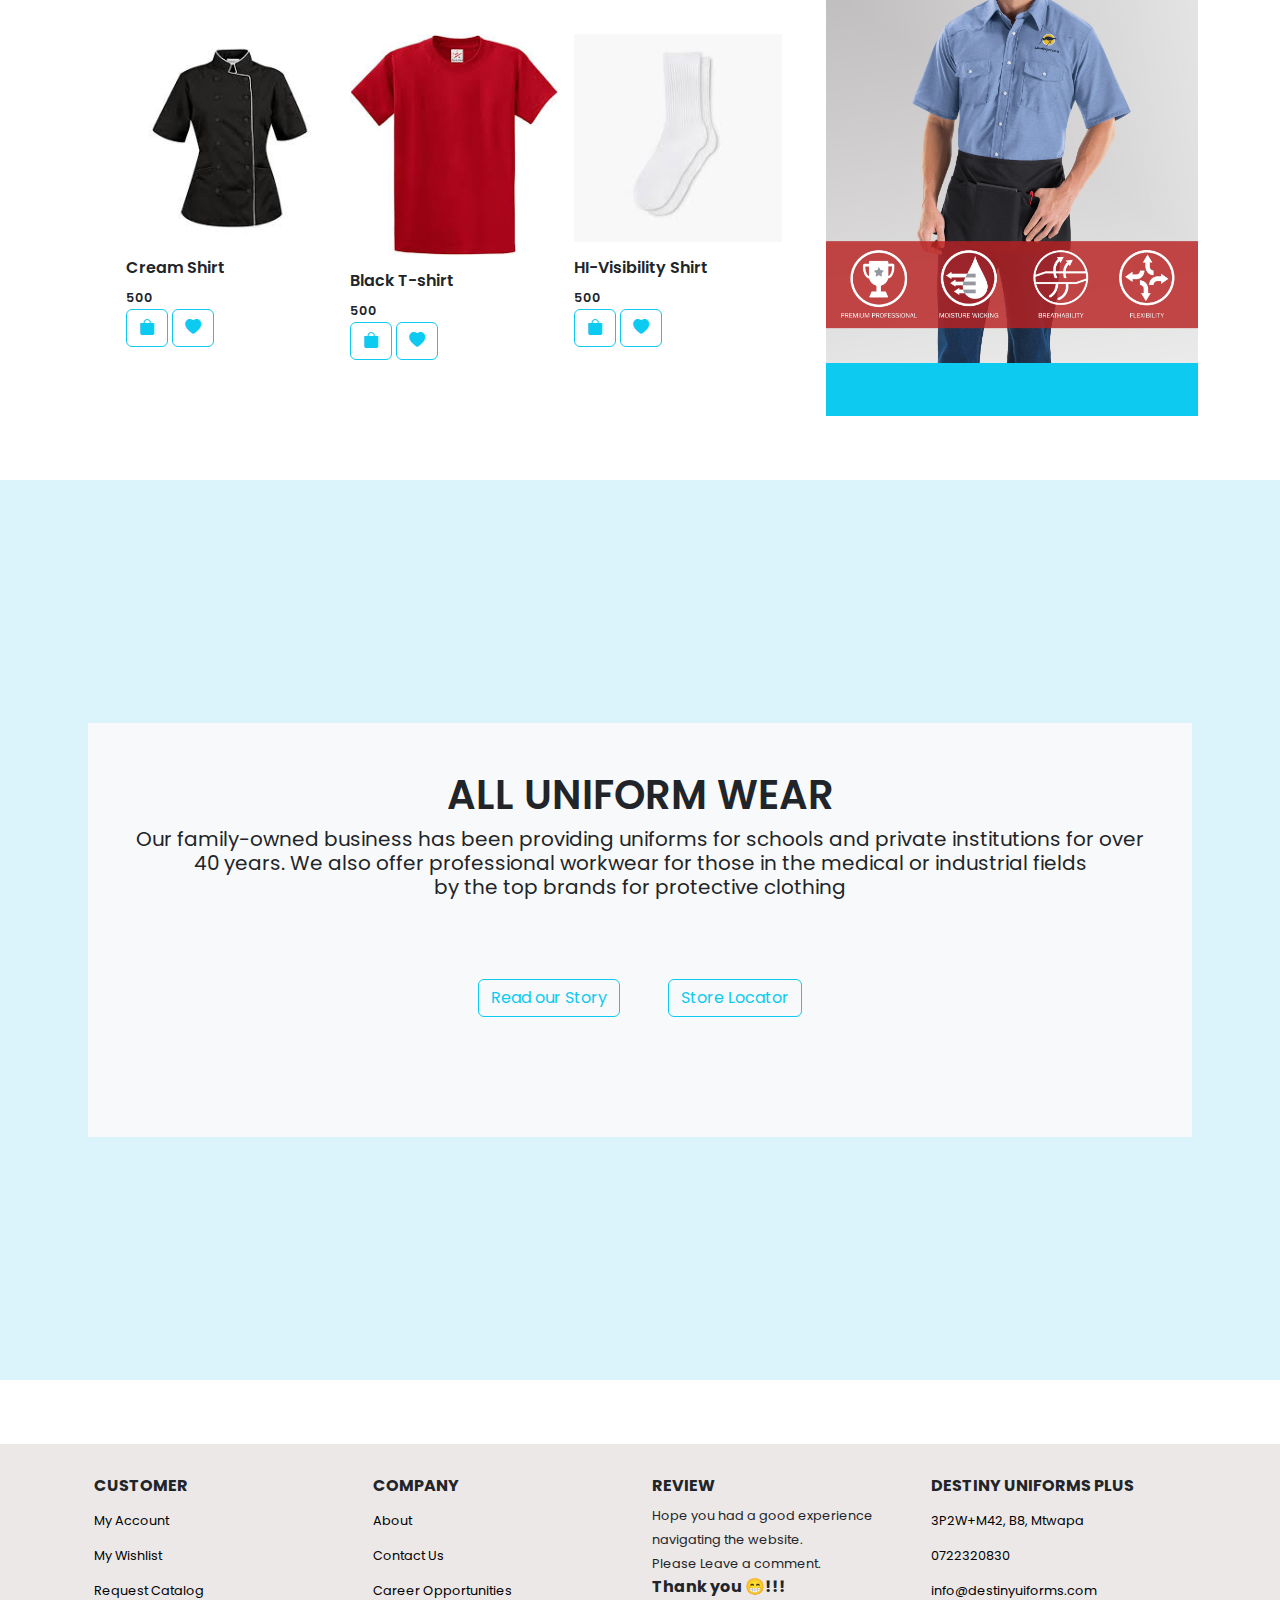
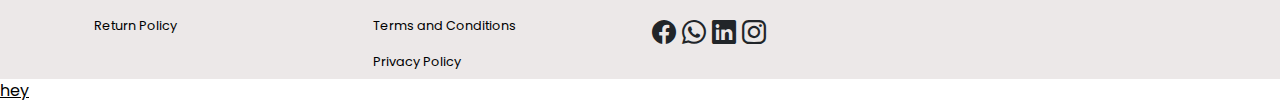
<file: project.html>
<!DOCTYPE html>
<html lang="en">
<head>
  <meta charset="UTF-8">
  <meta name="viewport" content="width=device-width, initial-scale=1.0">
  <title>Destiny Uniforms</title>  
  <!-- <link rel="icon" href="img/logo2.jpg" type="image/x-icon"> -->
  <link href="https://cdn.jsdelivr.net/npm/bootstrap@5.3.3/dist/css/bootstrap.min.css" rel="stylesheet" integrity="sha384-QWTKZyjpPEjISv5WaRU9OFeRpok6YctnYmDr5pNlyT2bRjXh0JMhjY6hW+ALEwIH" crossorigin="anonymous">
  <link rel="stylesheet" href="https://cdn.jsdelivr.net/npm/bootstrap-icons@1.11.3/font/bootstrap-icons.min.css">
  <link rel="stylesheet" href="index.css">
  <link rel="stylesheet" href="https://cdn.jsdelivr.net/npm/swiper@11/swiper-bundle.min.css"/>
  
   <!--
    - google font link
  -->
  <link rel="preconnect" href="https://fonts.googleapis.com">
  <link rel="preconnect" href="https://fonts.gstatic.com" crossorigin>
  <link href="https://fonts.googleapis.com/css2?family=Poppins:wght@300;400;500;600;700;800;900&display=swap"
    rel="stylesheet">

</head>
<body>
  <nav class="navbar navbar-one p-0 navbar-expand-lg">
    <div class="container">
      <div class="left d-flex">
        <div class="d-flex pe-2">
          <i class="bi bi-telephone-fill pe-2"></i>
          <a class="nav-link" href="tel:0759935152"> 0759935152</a>
        </div>

        <a class="nav-link" href="#">Blog</a>
      </div>

      <div class="header-alert-news" style="color: var(--primary-color); font-size: 14px;">
        <p><b>Free Shipping</b></p>
      </div>

      <div class="right">
        
        <!-- <div class="collapse navbar-collapse" id="navbarSupportContent"> -->
          <ul class="navbar-nav">
            <li class="nav-item"><a class="nav-link" href="index.php"><i class="bi bi-house-door-fill"></i> Home</a></li>
            <li class="nav-item "><a class="nav-link" href="login.php">Login</a></li>
            <li class="nav-item "><a class="nav-link" href="register.php">Register</a></li>
            <li class="nav-item "><a class="nav-link" href="login.php" onclick = " alert('Sign in to track your order');">Order Tracking</a></li>
            <li class="nav-item d-flex"><!--<img src="img/colorwheel.jpeg" width="20px" height="20px">--><a class="nav-link" href="sizechart.php"><i class="bi bi-palette-fill "></i> Colors</a></li>
            <li class="nav-item "><a class="nav-link" href="school.php">Shop By School</a></li>          
          </ul>
        </div>
      </div>
    </div>
  </nav>
  
  <nav class="navbar navbar-two navbar-expand-lg">
    <div class="container desktop-only">
      <div class="left">
        <a href="index.html" class="navbar-brand">
          <img src="img/logo2.jpg" width="70px" height="70px">
        </a>
      </div>

      <div class="right d-flex">
        <form role="search" class="me-5 mt-2">
          <input class="form-control form-control-sm pe-5 " type="search" placeholder="search here" aria-label="Search">
        </form> 

        <div class="header-user-actions">
          <button class="action-btn">
            <i class="bi bi-heart"></i> 
            <span class="count">0</span>
          </button>
          
          <button class="action-btn">
            <i class="bi bi-bag"></i>
            <span class="count">0</span>
          </button>
        </div>
      </div>

    </div>

    <div class="container-fluid mobile-only">
      <div class="left d-flex justify-content-between">
        <a href="index.html" class="navbar-brand">
          <img src="img/logo2.jpg" width="70px" height="70px">
        </a>

        <div class="header-user-actions mt-3">
          <button class="action-btn">
            <i class="bi bi-heart"></i> 
            <span class="count">0</span>
          </button>
          
          <button class="action-btn">
            <i class="bi bi-bag"></i>
            <span class="count">0</span>
          </button>
        </div>
      </div>

      <div class="right ">
        <form role="search" class="me-5 mt-2">
          <input class="form-control form-control-sm pe-5 " type="search" placeholder="search here" aria-label="Search">
        </form> 
      </div>
    </div>
  </nav>

  <div class="navbar-three sticky-top">
    <div class="container">
      <button class="navbar-toggler" type="button" data-bs-toggle="collapse" data-bs-target="#navbarSupportedContent" aria-controls="navbarSupportedContent" aria-expanded="false" aria-label="Toggle navigation" >
        <i class="bi bi-list"></i><!-- <span class="navbar-toggler-icon"></span> -->
      </button>
  
      <div class="collapse navbar-collapse " id="navbarSupportedContent" style="flex-grow: 0;">

      <ul class="nav justify-content-center">
        <li class="nav-item mega-links"><a href="#" class="nav-link">MEDICAL<span><i class="bi bi-chevron-down" role="button" data-bs-toggle="dropdown" aria-expanded="false"></i></span></a>
          <div class="container-fluid mega-box">
            <div class="row">
              <div class="container col-md-3 p-3">
                <div class="main">
                  <h6 class="fw-bold">WOMEN</h6>
                  <ul class="navbar-nav d-block" style="font-size: 14px;">
                    <li class="nav-item"><a href="#" class="nav-link"><i class="bi bi-chevron-right"></i>Tops</a></li>
                    <li class="nav-item"><a href="#" class="nav-link"><i class="bi bi-chevron-right"></i>Pants</a></li>
                    <li class="nav-item"><a href="#" class="nav-link"><i class="bi bi-chevron-right"></i>Prints</a></li>
                    <li class="nav-item"><a href="#" class="nav-link"><i class="bi bi-chevron-right"></i>Labcoats</a></li>
                    <li class="nav-item"><a href="#" class="nav-link"><i class="bi bi-chevron-right"></i>Jackets</a></li>
                    <li class="nav-item"><a href="#" class="nav-link"><i class="bi bi-chevron-right"></i>Dresses and Skirts</a></li>
                  </ul>
                </div>
              </div>
    
              <div class="container col-md-3 p-3">
                <div class="main">
                  <h6 class="fw-bold">MEN</h6>
                  <ul class="navbar-nav d-block">                  
                    <li class="nav-item"><a href="#" class="nav-link"><i class="bi bi-chevron-right"></i>Tops</a></li>
                    <li class="nav-item"><a href="#" class="nav-link"><i class="bi bi-chevron-right"></i>Pants</a></li>
                    <li class="nav-item"><a href="#" class="nav-link"><i class="bi bi-chevron-right"></i>Labcoats</a></li>
                    <li class="nav-item"><a href="#" class="nav-link"><i class="bi bi-chevron-right"></i>Jackets</a></li> 
                  </ul>

                  <h6 class="fw-bold mt-5">OTHERS</h6>                  
                  <ul class="navbar-nav d-block">  
                    <li class="nav-item"><a href="" class="nav-link"><i class="bi bi-chevron-right"></i>Accessories</a></li>
                    <li class="nav-item"><a href="#" class="nav-link"><i class="bi bi-chevron-right"></i>Footwear</a></li>
                    <li class="nav-item"><a href="#" class="nav-link"><i class="bi bi-chevron-right"></i>Scrub Caps</a></li>
                  </ul>
                </div>
              </div>
              
              <div class="container col-md-3 p-3"><img src="img/black_doc.jpg"></div>
            </div>

            <div class="credit text-center p-4 m-4 border-top">  &#169 2023 | all rights reserved </div>            
          </div> 
        </li>

        <li class="nav-item mega-links"><a href="#" class="nav-link">SCHOOL<span><i class="bi bi-chevron-down"></i></span></a>
          <div class="container-fluid mega-box">
            <div class="row">
              <div class="container col-md-3 p-3">
                <div class="main">
                  <h6 class="fw-bold">GIRLS</h6>
                  <ul class="navbar-nav d-block">
                    <h6>Tops</h6>
                    
                    <li class="nav-item"><a href="" class="nav-link"><i class="bi bi-chevron-right"></i>Shirt</a></li>
                    <h6>Bottoms</h6>
                    <li class="nav-item"><a href="#" class="nav-link"><i class="bi bi-chevron-right"></i>Pants</a></li>
                    <li class="nav-item"><a href="#" class="nav-link"><i class="bi bi-chevron-right"></i>Shorts</a></li>
                    <li class="nav-item"><a href="#" class="nav-link"><i class="bi bi-chevron-right"></i>Skirts</a></li>
                    <li class="nav-item"><a href="#" class="nav-link"><i class="bi bi-chevron-right"></i>Skorts</a></li>
                  </ul>
                </div>
              </div>
    
              <div class="container col-md-3 p-3">
                <div class="main">
                  <h6 class="fw-bold" st>BOYS</h6>
                  <ul class="navbar-nav d-block">
                    <h6>Tops</h6>
                    
                    <li class="nav-item"><a href="" class="nav-link"><i class="bi bi-chevron-right"></i>Shirt</a></li>
                    <h6>Bottoms</h6>
                    <li class="nav-item"><a href="#" class="nav-link"><i class="bi bi-chevron-right"></i>Pants</a></li>
                    <li class="nav-item"><a href="#" class="nav-link"><i class="bi bi-chevron-right"></i>Shorts</a></li>
                    <li class="nav-item"><a href="#" class="nav-link"><i class="bi bi-chevron-right"></i>Skirts</a></li>
                    <li class="nav-item"><a href="#" class="nav-link"><i class="bi bi-chevron-right"></i>Skorts</a></li>
                  </ul>
                </div>
              </div>
              
              <div class="container col-md-3 p-3"><img src="img/fashion-gf4662c7d0_1280.jpg"></div>
            </div>

            <div class="credit text-center p-4 m-4 border-top">  &#169 2023 | all rights reserved </div>            
          </div> 
        </li>

        <li class="nav-item mega-links"><a href="#" class="nav-link">INDUSTRIAL<span><i class="bi bi-chevron-down"></i></span></a>
          <div class="container-fluid mega-box">
            <div class="row">
              <div class="container col-md-3 p-3">
                <div class="main">
                  <h6 class="fw-bold">WORKWEAR</h6>
                  <ul class="navbar-nav d-block">                    
                    <li class="nav-item"><a href="#" class="nav-link"><i class="bi bi-chevron-right"></i>Work Shirts</a></li>
                    <li class="nav-item"><a href="#" class="nav-link"><i class="bi bi-chevron-right"></i>Work Pants</a></li>
                  </ul>
                </div>
              </div>
    
              <div class="container col-md-3 p-3">
                <div class="main">
                  <h6 class="fw-bold">AUTOMOTIVE</h6>
                  <ul class="navbar-nav d-block">
                    <li class="nav-item"><a href="#" class="nav-link"><i class="bi bi-chevron-right"></i>Automotive Pants</a></li>
                    <li class="nav-item"><a href="#" class="nav-link"><i class="bi bi-chevron-right"></i>Automotive Shirts</a></li>
                    <li class="nav-item"><a href="#" class="nav-link"><i class="bi bi-chevron-right"></i>Automotive Jackets</a></li>
                  </ul>
                </div>
              </div>

              <div class="container col-md-3 p-3">
                <div class="main">
                  <h6 class="fw-bold">FLAME RESISTANT UNIFORMS</h6>
                  <ul class="navbar-nav d-block">
                    <li class="nav-item"><a href="#" class="nav-link"><i class="bi bi-chevron-right"></i>FR Pants</a></li>
                    <li class="nav-item"><a href="#" class="nav-link"><i class="bi bi-chevron-right"></i>FR Shirts</a></li>
                    <li class="nav-item"><a href="#" class="nav-link"><i class="bi bi-chevron-right"></i>FR Coveralls</a></li>
                  </ul>

                  <h6 class="fw-bold">HI-VISIBILITY</h6>
                  <ul class="navbar-nav d-block">
                    <li class="nav-item"><a href="#" class="nav-link"><i class="bi bi-chevron-right"></i>HI-Visibility Shirts</a></li>
                    <li class="nav-item"><a href="#" class="nav-link"><i class="bi bi-chevron-right"></i>HI-Visibility Vests</a></li>
                  </ul>
                </div>
              </div>
              
              <div class="container col-md-3 p-3"><img src="img/radiansyellow.jpeg"></div>
            </div>

            <div class="credit text-center p-4 m-4 border-top">  &#169 2023 | all rights reserved </div>            
          </div>  
        </li>

        <li class="nav-item mega-links"><a href="#" class="nav-link">CORPORATE<span><i class="bi bi-chevron-down"></i></span></a>
          <div class="container-fluid mega-box">
            <div class="row">
              <div class="container col-md-3 p-3">
                <div class="main">
                  <h6 class="fw-bold">IMAGEWEAR</h6>
                  <ul class="navbar-nav d-block">
                    <li class="nav-item"><a href="#" class="nav-link"><i class="bi bi-chevron-right"></i>T-Shirts</a></li>
                    <li class="nav-item"><a href="#" class="nav-link"><i class="bi bi-chevron-right"></i>Polos</a></li>
                    <li class="nav-item"><a href="#" class="nav-link"><i class="bi bi-chevron-right"></i>Shirts</a></li>
                    <li class="nav-item"><a href="#" class="nav-link"><i class="bi bi-chevron-right"></i>Accessories</a></li>
                  </ul>
                </div>
              </div>
    
              <div class="container col-md-3 p-3">
                <div class="main">
                  <h6 class="fw-bold">OUTWEAR</h6>
                  <ul class="navbar-nav d-block">
                    <li class="nav-item"><a href="#" class="nav-link"><i class="bi bi-chevron-right"></i>Jackets</a></li>
                    <li class="nav-item"><a href="#" class="nav-link"><i class="bi bi-chevron-right"></i>Shorts</a></li>
                  </ul>
                </div>
              </div>
              
              <div class="container col-md-3 p-3">
                <div class="main">
                  <h6 class="fw-bold">CAREERWEAR</h6>
                  <ul class="navbar-nav d-block">
                    <h6>Tops</h6>
                      <li class="nav-item"><a href="" class="nav-link"><i class="bi bi-chevron-right"></i>Blazers</a></li>
                      <li class="nav-item"><a href="" class="nav-link"><i class="bi bi-chevron-right"></i>Vests</a></li>
                      <li class="nav-item"><a href="" class="nav-link"><i class="bi bi-chevron-right"></i>Blouses</a></li>
                      <li class="nav-item"><a href="" class="nav-link"><i class="bi bi-chevron-right"></i>DressShirts</a></li>
                      <li class="nav-item"><a href="" class="nav-link"><i class="bi bi-chevron-right"></i>Shirt</a></li>
                    <h6>Bottoms</h6>
                      <li class="nav-item"><a href="#" class="nav-link"><i class="bi bi-chevron-right"></i>Pants</a></li>
                      <li class="nav-item"><a href="#" class="nav-link"><i class="bi bi-chevron-right"></i>Skirts</a></li>
                  </ul>
                </div>
              </div>
              
              <div class="container col-md-3 p-3"><img src="img/corporate.jpeg"></div>
            </div>

            <div class="credit text-center p-4 m-4 border-top">  &#169 2023 | all rights reserved </div>            
          </div> 
        </li>

        <li class="nav-item mega-links"><a href="#" class="nav-link">HOSPITALITY<span><i class="bi bi-chevron-down"></i></span></a>
          <div class="container-fluid mega-box">
            <div class="row">
              <div class="container col-md-3 p-3">
                <div class="main">
                  <h6 class="fw-bold">GIRLS</h6>
                  <ul class="navbar-nav d-block">
                    <h6>Tops</h6>
                    
                    <li class="nav-item"><a href="" class="nav-link"><i class="bi bi-chevron-right"></i>Shirt</a></li>
                    <h6>Bottoms</h6>
                    <li class="nav-item"><a href="#" class="nav-link"><i class="bi bi-chevron-right"></i>Pants</a></li>
                    <li class="nav-item"><a href="#" class="nav-link"><i class="bi bi-chevron-right"></i>Shorts</a></li>
                    <li class="nav-item"><a href="#" class="nav-link"><i class="bi bi-chevron-right"></i>Skirts</a></li>
                    <li class="nav-item"><a href="#" class="nav-link"><i class="bi bi-chevron-right"></i>Skorts</a></li>
                  </ul>
                </div>
              </div>
    
              <div class="container col-md-3 p-3">
                <div class="main">
                  <h6 class="fw-bold">BOYS</h6>
                  <ul class="navbar-nav d-block">
                    <h6>Tops</h6>
                    
                    <li class="nav-item"><a href="" class="nav-link"><i class="bi bi-chevron-right"></i>Shirt</a></li>
                    <h6>Bottoms</h6>
                    <li class="nav-item"><a href="#" class="nav-link"><i class="bi bi-chevron-right"></i>Pants</a></li>
                    <li class="nav-item"><a href="#" class="nav-link"><i class="bi bi-chevron-right"></i>Shorts</a></li>
                    <li class="nav-item"><a href="#" class="nav-link"><i class="bi bi-chevron-right"></i>Skirts</a></li>
                    <li class="nav-item"><a href="#" class="nav-link"><i class="bi bi-chevron-right"></i>Skorts</a></li>
                  </ul>
                </div>
              </div>
              
              <div class="container col-md-3 p-3"><img src="img/chefJ 2.jpeg"></div>
            </div>

            <div class="credit text-center p-4 m-4 border-top">  &#169 2023 | all rights reserved </div>            
          </div>  
        </li>

        <li class="nav-item mega-links"><a href="#" class="nav-link">PUBLIC SAFETY<span><i class="bi bi-chevron-down"></i></span></a>
          <div class="container-fluid mega-box">
            <div class="row">
              <div class="container col-md-3 p-3">
                <div class="main">
                  <h6 class="fw-bold">GIRLS</h6>
                  <ul class="navbar-nav d-block">
                    <h6>Tops</h6>
                    
                    <li class="nav-item"><a href="" class="nav-link"><i class="bi bi-chevron-right"></i>Shirt</a></li>
                    <h6>Bottoms</h6>
                    <li class="nav-item"><a href="#" class="nav-link"><i class="bi bi-chevron-right"></i>Pants</a></li>
                    <li class="nav-item"><a href="#" class="nav-link"><i class="bi bi-chevron-right"></i>Shorts</a></li>
                    <li class="nav-item"><a href="#" class="nav-link"><i class="bi bi-chevron-right"></i>Skirts</a></li>
                    <li class="nav-item"><a href="#" class="nav-link"><i class="bi bi-chevron-right"></i>Skorts</a></li>
                  </ul>
                </div>
              </div>
    
              <div class="container col-md-3 p-3">
                <div class="main">
                  <h6 class="fw-bold">BOYS</h6>
                  <ul class="navbar-nav d-block">
                    <h6>Tops</h6>
                    
                    <li class="nav-item"><a href="" class="nav-link"><i class="bi bi-chevron-right"></i>Shirt</a></li>
                    <h6>Bottoms</h6>
                    <li class="nav-item"><a href="#" class="nav-link"><i class="bi bi-chevron-right"></i>Pants</a></li>
                    <li class="nav-item"><a href="#" class="nav-link"><i class="bi bi-chevron-right"></i>Shorts</a></li>
                    <li class="nav-item"><a href="#" class="nav-link"><i class="bi bi-chevron-right"></i>Skirts</a></li>
                    <li class="nav-item"><a href="#" class="nav-link"><i class="bi bi-chevron-right"></i>Skorts</a></li>
                  </ul>
                </div>
              </div>
              
              <div class="container col-md-3 p-3"><img src="img/public_safety.jpg"></div>
            </div>

            <div class="credit text-center p-4 m-4 border-top">  &#169 2023 | all rights reserved </div>            
          </div>  
        </li>

        <li class="nav-item mega-links"><a href="#" class="nav-link">FOOTWARE<span><i class="bi bi-chevron-down"></i></span></a>
          <div class="container-fluid mega-box">
            <div class="row">
              <div class="container col-md-3 p-3">
                <div class="main">
                  <h6 class="fw-bold">GIRLS</h6>
                  <ul class="navbar-nav d-block">
                    <h6>Tops</h6>
                    
                    <li class="nav-item"><a href="" class="nav-link"><i class="bi bi-chevron-right"></i>Shirt</a></li>
                    <h6>Bottoms</h6>
                    <li class="nav-item"><a href="#" class="nav-link"><i class="bi bi-chevron-right"></i>Pants</a></li>
                    <li class="nav-item"><a href="#" class="nav-link"><i class="bi bi-chevron-right"></i>Shorts</a></li>
                    <li class="nav-item"><a href="#" class="nav-link"><i class="bi bi-chevron-right"></i>Skirts</a></li>
                    <li class="nav-item"><a href="#" class="nav-link"><i class="bi bi-chevron-right"></i>Skorts</a></li>
                  </ul>
                </div>
              </div>
    
              <div class="container col-md-3 p-3">
                <div class="main">
                  <h6 class="fw-bold">BOYS</h6>
                  <ul class="navbar-nav d-block">
                    <h6>Tops</h6>
                    
                    <li class="nav-item"><a href="" class="nav-link"><i class="bi bi-chevron-right"></i>Shirt</a></li>
                    <h6>Bottoms</h6>
                    <li class="nav-item"><a href="#" class="nav-link"><i class="bi bi-chevron-right"></i>Pants</a></li>
                    <li class="nav-item"><a href="#" class="nav-link"><i class="bi bi-chevron-right"></i>Shorts</a></li>
                    <li class="nav-item"><a href="#" class="nav-link"><i class="bi bi-chevron-right"></i>Skirts</a></li>
                    <li class="nav-item"><a href="#" class="nav-link"><i class="bi bi-chevron-right"></i>Skorts</a></li>
                  </ul>
                </div>
              </div>
              
              <div class="container col-md-3 p-3"><img src="img/shoes.jpg"></div>
            </div>

            <div class="credit text-center p-4 m-4 border-top">  &#169 2023 | all rights reserved </div>            
          </div>  
        </li>

        <li class="nav-item mega-links"><a href="#" class="nav-link">THEME UNIFORMS<span><i class="bi bi-chevron-down"></i></span></a>
          <div class="container-fluid mega-box">
            <div class="row">
              <div class="container col-md-3 p-3">
                <div class="main">
                  <h6 class="fw-bold">GIRLS</h6>
                  <ul class="navbar-nav d-block">
                    <h6>Tops</h6>
                    
                    <li class="nav-item"><a href="" class="nav-link"><i class="bi bi-chevron-right"></i>Shirt</a></li>
                    <h6>Bottoms</h6>
                    <li class="nav-item"><a href="#" class="nav-link"><i class="bi bi-chevron-right"></i>Pants</a></li>
                    <li class="nav-item"><a href="#" class="nav-link"><i class="bi bi-chevron-right"></i>Shorts</a></li>
                    <li class="nav-item"><a href="#" class="nav-link"><i class="bi bi-chevron-right"></i>Skirts</a></li>
                    <li class="nav-item"><a href="#" class="nav-link"><i class="bi bi-chevron-right"></i>Skorts</a></li>
                  </ul>
                </div>
              </div>
    
              <div class="container col-md-3 p-3">
                <div class="main">
                  <h6 class="fw-bold">BOYS</h6>
                  <ul class="navbar-nav d-block">
                    <h6>Tops</h6>
                    
                    <li class="nav-item"><a href="" class="nav-link"><i class="bi bi-chevron-right"></i>Shirt</a></li>
                    <h6>Bottoms</h6>
                    <li class="nav-item"><a href="#" class="nav-link"><i class="bi bi-chevron-right"></i>Pants</a></li>
                    <li class="nav-item"><a href="#" class="nav-link"><i class="bi bi-chevron-right"></i>Shorts</a></li>
                    <li class="nav-item"><a href="#" class="nav-link"><i class="bi bi-chevron-right"></i>Skirts</a></li>
                    <li class="nav-item"><a href="#" class="nav-link"><i class="bi bi-chevron-right"></i>Skorts</a></li>
                  </ul>
                </div>
              </div>
              
              <div class="container col-md-3 p-3"><img src="img/african_theme_uniform.jpg"></div>
            </div>

            <div class="credit text-center p-4 m-4 border-top">  &#169 2023 | all rights reserved </div>            
          </div>  
        </li>
      </ul>
     </div>
    </div>
  </div>

  <section class="hero container-fluid">
    <div class="row">
      <div class="col-md-5 me-5">
        <div class="image col-md-8 float-end">
          <img src="img/sccrubs_doc.jpg">
        </div>
      </div>
      <div class="col-md-5 ">
        <p class="p-5">
          <h1 class="lh-base">Exception for everyone with unique style</h1>
          <h6 class="fw-semibold">Perfect costume created for just its owner only</h6>
          <a href="shop.php"><button class="butn mt-lg-5 mx-auto">Shop Now!</button></a>
        </p>
      </div>
    </div>
  </section>

  <section class="services container-fluid p-5">
    <div class="container row mx-auto ">
      <div class="col box">
        <div class="col bg-light d-flex">
          <div class="col-2 border-end border-3 border-white text-center">
            <i class="bi bi-headset"></i>
          </div>
  
          <div class="col-md-10 ms-2">
            <div class="service-desc">
              <h6>EMBROIDERY</h6>
              <small>Get Custom Embroidery On Your Uniforms.</small>         
            </div>
          </div>
        </div>
      </div>

      <div class="col box">
        <div class="col bg-light d-flex">        
        <div class="col-2 border-end border-3 border-white text-center">
          <i class="bi bi-headset"></i>
        </div>

        <div class="col-md-10 ms-2">
          <div class="service-desc">
            <h6>T SHIRT PRINTING</h6>
            <small>Talk To Our Team About T Shirt Printing Today.</small>    
          </div>
        </div>
      </div>
      </div>

      <div class="col box last">
        <div class="col bg-light d-flex">        
        <div class="col-2 border-end border-3 border-white text-center">
          <i class="bi bi-headset"></i>
        </div>

        <div class="col-md-10  ms-2 ">
          <div class="service-desc">
            <h6>DYE SUBLIMATION</h6>
            <small>Lorem, ipsum dolor sit amet.Lorem, ipsum dolo</small>     
          </div>
        </div>
        </div>
      </div>
    </div>
  </section>

  <section class="featured-products">
    <div class="container-fluid">
      <div class="row container mb-5 mt-5 mx-auto">
        <div class="col-md-4 bg-info p-0">
            <img src="img/black kid.jpg" class="">            
        </div>

        <div class="col-md-8 p-5">
          <h3 class="mb-5">SHOP SCHOOL UNIFORMS</h3>
          <div class="row">
            <div class="col-md-4 fw-semibold p-2">
              <div class="col mb-3">
                <img src="img/creamshirt.jpeg" class="">
              </div>

              <div class="col d-block">
                <h6 class="fw-semibold">Cream Shirt</h6>
                <small>500</small><br>
                <button class="btn btn-outline-info"><i class="bi bi-bag-fill"></i></button>
                <button class="btn btn-outline-info"><i class="bi bi-heart-fill"></i></button>
              </div> 
            </div>

            <div class="col-md-4 fw-semibold p-2">
              <div class="col mb-3">
                <img src="img/black T.jpg" class="">
              </div>

              <div class="col d-block">
                <h6 class="fw-semibold">Black T-shirt</h6>
                <small>500</small><br>
                <button class="btn btn-outline-info"><i class="bi bi-bag-fill"></i></button>
                <button class="btn btn-outline-info"><i class="bi bi-heart-fill"></i></button>
              </div> 
            </div>

            <div class="col-md-4 fw-semibold p-2">
              <div class="col mb-3">
                <img src="img/radiansyellow.jpeg" class="">
              </div>

              <div class="col d-block">
                <h6 class="fw-semibold">HI-Visibility Shirt</h6>
                <small>500</small><br>
                <button class="btn btn-outline-info"><i class="bi bi-bag-fill"></i></button>
                <button class="btn btn-outline-info"><i class="bi bi-heart-fill"></i></button>
              </div> 
            </div>

          </div>
        </div>
      </div>

      <div class="row container mb-5 mt-5 mx-auto">
        <div class="col-md-8 p-5">
          <h3 class="mb-5">SHOP SCHOOL UNIFORMS</h3>
          <div class="row">
            <div class="col-md-4 fw-semibold p-2">
              <div class="col mb-3">
                <img src="img/black chef coat.jpeg" class="">
              </div>

              <div class="col d-block">
                <h6 class="fw-semibold">Cream Shirt</h6>
                <small>500</small><br>
                <button class="btn btn-outline-info"><i class="bi bi-bag-fill"></i></button>
                <button class="btn btn-outline-info"><i class="bi bi-heart-fill"></i></button>
              </div> 
            </div>

            <div class="col-md-4 fw-semibold p-2">
              <div class="col mb-3">
                <img src="img/tshirt-red.jpeg" class="">
              </div>

              <div class="col d-block">
                <h6 class="fw-semibold">Black T-shirt</h6>
                <small>500</small><br>
                <button class="btn btn-outline-info"><i class="bi bi-bag-fill"></i></button>
                <button class="btn btn-outline-info"><i class="bi bi-heart-fill"></i></button>
              </div> 
            </div>

            <div class="col-md-4 fw-semibold p-2">
              <div class="col mb-3">
                <img src="img/socks.jpeg" class="">
              </div>

              <div class="col d-block">
                <h6 class="fw-semibold">HI-Visibility Shirt</h6>
                <small>500</small><br>
                <button class="btn btn-outline-info"><i class="bi bi-bag-fill"></i></button>
                <button class="btn btn-outline-info"><i class="bi bi-heart-fill"></i></button>
              </div> 
            </div>
          </div>
        </div>

        <div class="col-md-4 bg-info p-0">
          <img src="img/redkap-mainsubbanner1.jpg" class="">            
      </div>
      </div>
    </div>
  </section>

  <section class="about container-fluid">
    <div class="text-center bg-light p-5">
      <h1>ALL UNIFORM WEAR</h1>
      <h5 class="fw-normal">Our family-owned business has been providing uniforms for schools and private institutions for over <br>40 years. We also offer professional workwear for those in the medical or industrial fields <br>by the top brands for protective clothing</h5>

      <div class="d-flex justify-content-center p-5">
        <button class="btn btn-outline-info m-4">Read our Story</button>
        <button class="btn btn-outline-info m-4">Store Locator</button>
                
      </div>
    </div>
  </section>

  <footer class="container-fluid">
    <div class="container mx-auto row">
      <div class="col-md-3">
        <h6 class="fw-bold">CUSTOMER</h6>
        <ul class="navbar-nav">
          <li class="nav-item"><a href="#" class="nav-link">My Account</a></li>
          <li class="nav-item"><a href="#" class="nav-link">My Wishlist</a></li>
          <li class="nav-item"><a href="#" class="nav-link">Request Catalog</a></li>
          <li class="nav-item"><a href="#" class="nav-link">Return Policy</a></li>
        </ul>
      </div>

      <div class="col-md-3">
        <h6 class="fw-bold">COMPANY</h6>
        <ul class="navbar-nav">
          <li class="nav-item"><a href="#" class="nav-link">About</a></li>
          <li class="nav-item"><a href="#" class="nav-link">Contact Us</a></li>
          <li class="nav-item"><a href="#" class="nav-link">Career Opportunities</a></li>
          <li class="nav-item"><a href="#" class="nav-link">Terms and Conditions</a></li>
          <li class="nav-item"><a href="#" class="nav-link">Privacy Policy</a></li>
        </ul>
      </div>

      <div class="col-md-3">
        <h6 class="fw-bold">REVIEW</h6>
        <small>Hope you had a good experience navigating the website.<br>Please Leave a comment.</small>
        <p><b>Thank you 😁!!!</b></p>

        <div class="social-icons">
          <i class="bi bi-facebook"></i>
          <i class="bi bi-whatsapp"></i>
          <i class="bi bi-linkedin"></i>
          <i class="bi bi-instagram"></i>
        </div>
      </div>

      <div class="col-md-3">
        <h6 class="fw-bold">DESTINY UNIFORMS PLUS</h6>
        <ul class="navbar-nav">
          <li class="nav-item"><a href="#" class="nav-link">3P2W+M42, B8, Mtwapa</a></li>
          <li class="nav-item"><a href="#" class="nav-link">0722320830</a></li>
          <li class="nav-item"><a href="#" class="nav-link">info@destinyuiforms.com</a></li>
        </ul>
      </div>


    </div>
  </footer>
  <a href="project.html">hey</a>

  <script src="https://cdn.jsdelivr.net/npm/bootstrap@5.3.3/dist/js/bootstrap.bundle.min.js" integrity="sha384-YvpcrYf0tY3lHB60NNkmXc5s9fDVZLESaAA55NDzOxhy9GkcIdslK1eN7N6jIeHz" crossorigin="anonymous"></script> 
  <script src="https://cdn.jsdelivr.net/npm/swiper@11/swiper-bundle.min.js"></script>
</body>
</html>
</file>
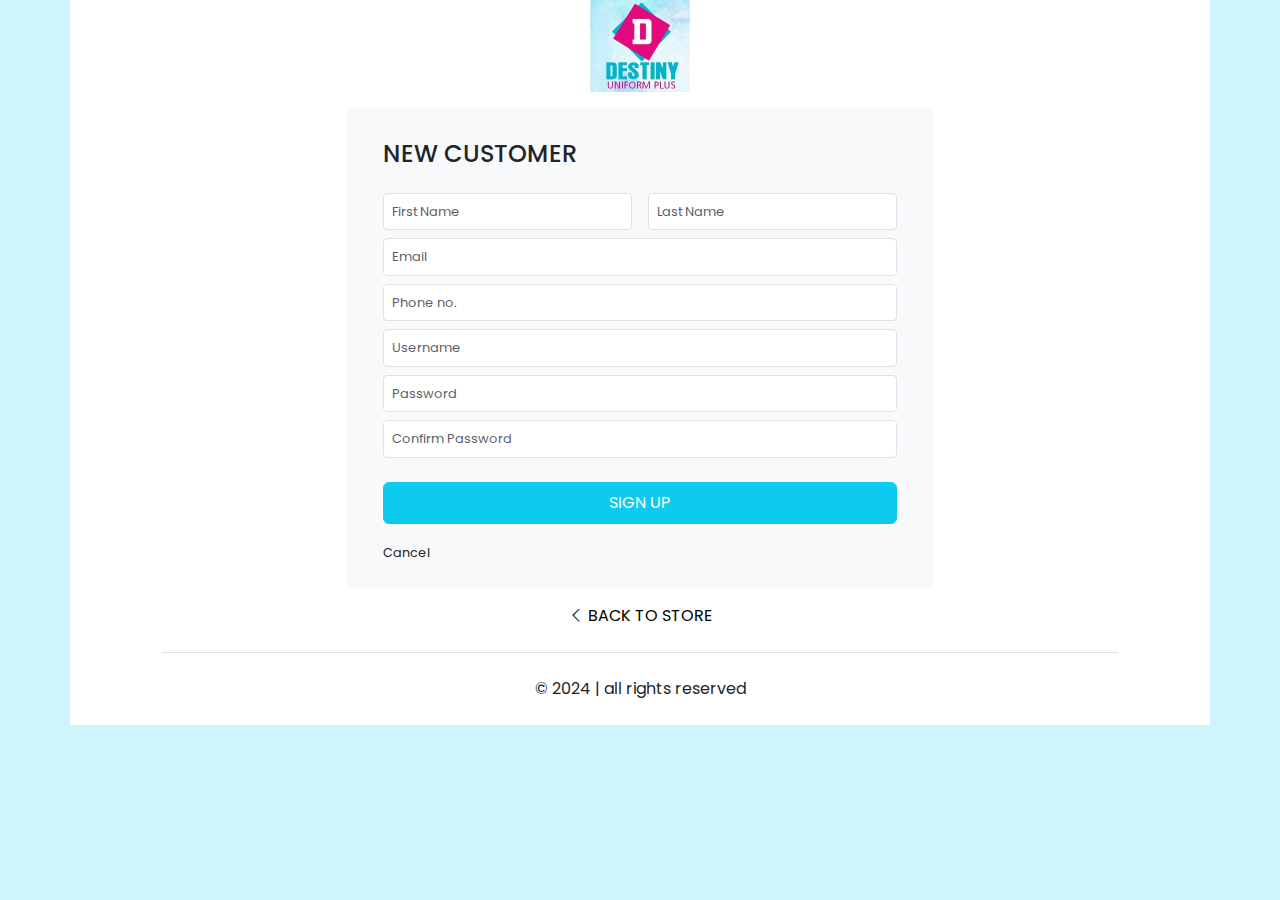
<file: register.html>
<!DOCTYPE html>
<html lang="en">
<head>
  <meta charset="UTF-8">
  <meta name="viewport" content="width=device-width, initial-scale=1.0">
  <title>Destiny Uniforms</title>  
  <link rel="icon" href="img/logo2.jpg" type="image/x-icon">
  <link href="https://cdn.jsdelivr.net/npm/bootstrap@5.3.3/dist/css/bootstrap.min.css" rel="stylesheet" integrity="sha384-QWTKZyjpPEjISv5WaRU9OFeRpok6YctnYmDr5pNlyT2bRjXh0JMhjY6hW+ALEwIH" crossorigin="anonymous">
  <link rel="stylesheet" href="https://cdn.jsdelivr.net/npm/bootstrap-icons@1.11.3/font/bootstrap-icons.min.css">
  <link rel="stylesheet" href="index.css">
  <link rel="stylesheet" href="https://cdn.jsdelivr.net/npm/swiper@11/swiper-bundle.min.css"/>
  
   <!--
    - google font link
  -->
  <link rel="preconnect" href="https://fonts.googleapis.com">
  <link rel="preconnect" href="https://fonts.gstatic.com" crossorigin>
  <link href="https://fonts.googleapis.com/css2?family=Poppins:wght@300;400;500;600;700;800;900&display=swap"
    rel="stylesheet">

</head>
<body class="bg-info-subtle">

 <section class="container-lg bg-white col-12 col-md-11">
  <div class="mx-1 px-1 mx-lg-5 px-lg-2">
    <div class="text-center"><img src="img/logo2.jpg" width="100px" class="image-fluid"></div>
      
    <div class="row bg-body-tertiary col-md-9 col-lg-7 col-12 p-2 p-md-4 my-3 mx-auto">
      <form action="" method="POST">
        <h4 class="py-2">NEW CUSTOMER</h4>  
        <div class="d-flex">
          <input class="form-control form-control-sm p-2 me-3 my-2" type="text" placeholder="First Name" aria-label=".form-control-sm example">    
          <input class="form-control form-control-sm p-2 my-2" type="text" placeholder="Last Name" aria-label=".form-control-sm example">       
        </div>
        <input class="form-control form-control-sm p-2 mb-2" type="text" placeholder="Email" aria-label=".form-control-sm example">       
        <input class="form-control form-control-sm p-2 mb-2" type="text" placeholder="Phone no." aria-label=".form-control-sm example">   
        <input class="form-control form-control-sm p-2 my-2" type="text" placeholder="Username" aria-label=".form-control-sm example">       
        <input class="form-control form-control-sm p-2 mb-2" type="text" placeholder="Password" aria-label=".form-control-sm example">     
        <input class="form-control form-control-sm p-2 mb-2" type="text" placeholder="Confirm Password" aria-label=".form-control-sm example"> 
        <button type="submit" name="submit" value="submit" class="btn btn-info my-3 py-2 text-white fs14" style="width: 100%;">SIGN UP</button>
        <small class="">Cancel</small>
      </form>
    </div>

    <div class="text-center">
      <a class="nav-link" href="shop.html"><i class="bi bi-chevron-left"></i> BACK TO STORE</a>
      <div class="credit text-center p-2 m-2 p-sm-4 m-sm-4 border-top" >  &#169 2024 | all rights reserved </div>            
    </div>
    </div>
 </section>


  <script src="https://cdn.jsdelivr.net/npm/swiper@8/swiper-bundle.min.js"></script>
  <script src="home.js"></script>
  <script src="https://cdn.jsdelivr.net/npm/bootstrap@5.3.3/dist/js/bootstrap.bundle.min.js" integrity="sha384-YvpcrYf0tY3lHB60NNkmXc5s9fDVZLESaAA55NDzOxhy9GkcIdslK1eN7N6jIeHz" crossorigin="anonymous"></script> 
  <!-- <script src="https://cdn.jsdelivr.net/npm/swiper@11/swiper-bundle.min.js"></script> -->
</body>
</html>
</file>
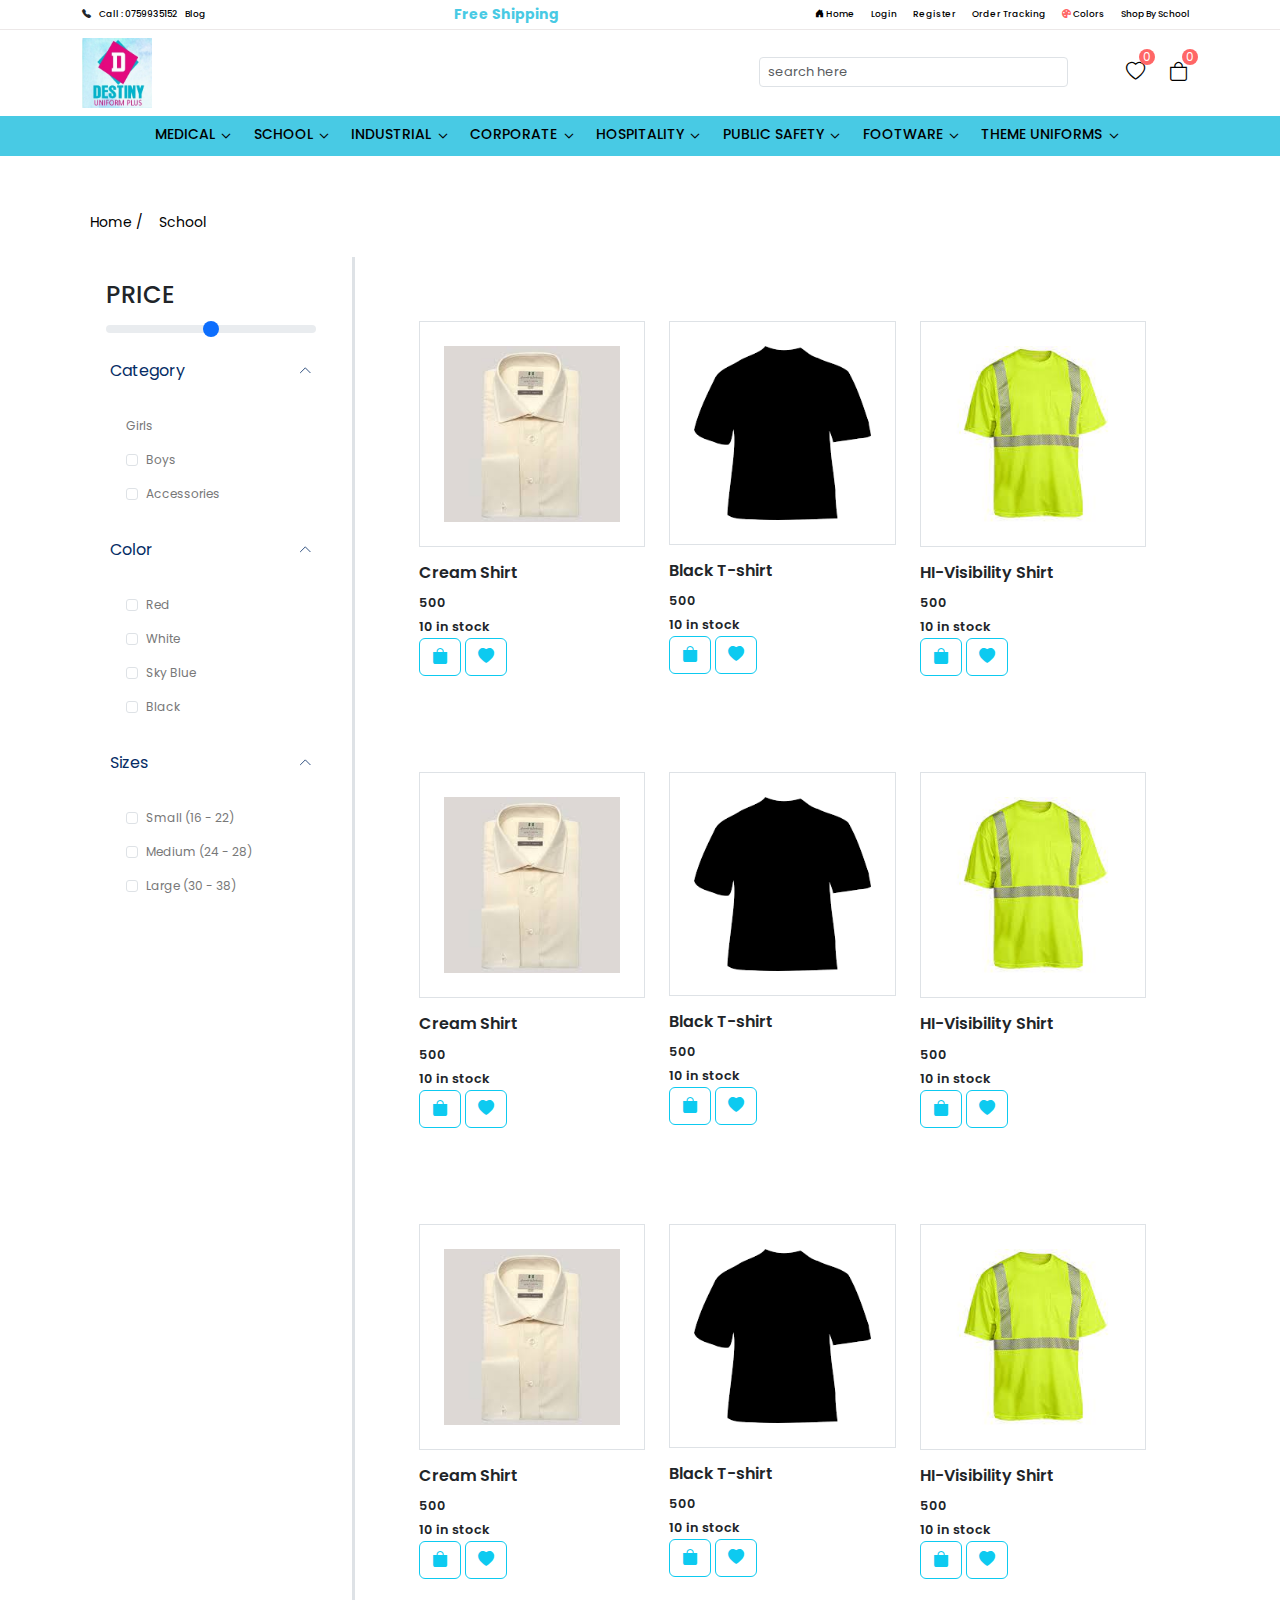
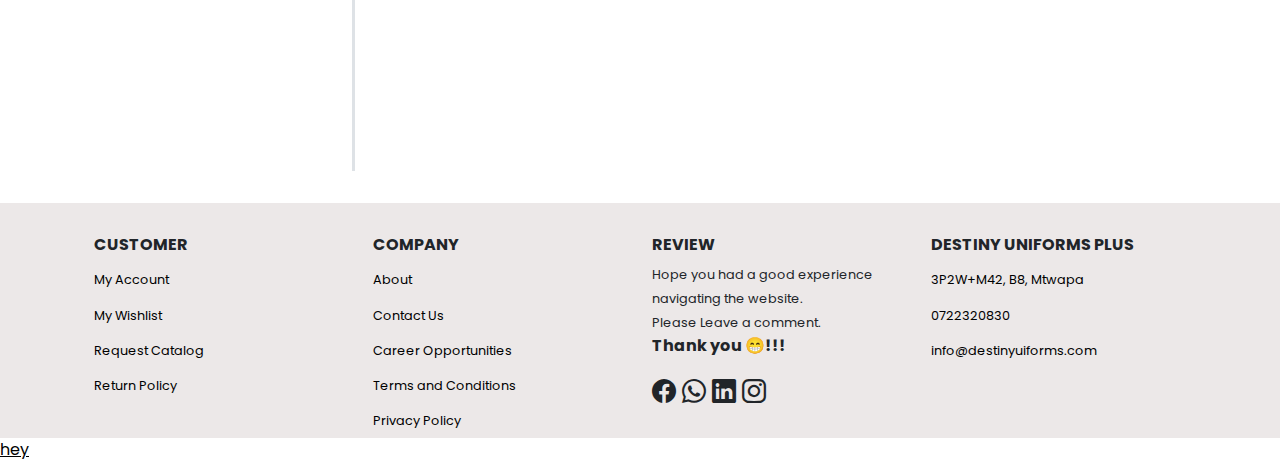
<file: shop.html>
<!DOCTYPE html>
<html lang="en">
<head>
  <meta charset="UTF-8">
  <meta name="viewport" content="width=device-width, initial-scale=1.0">
  <title>Destiny Uniforms</title>  
  <link rel="icon" href="img/logo2.jpg" type="image/x-icon">
  <link href="https://cdn.jsdelivr.net/npm/bootstrap@5.3.3/dist/css/bootstrap.min.css" rel="stylesheet" integrity="sha384-QWTKZyjpPEjISv5WaRU9OFeRpok6YctnYmDr5pNlyT2bRjXh0JMhjY6hW+ALEwIH" crossorigin="anonymous">
  <link rel="stylesheet" href="https://cdn.jsdelivr.net/npm/bootstrap-icons@1.11.3/font/bootstrap-icons.min.css">
  <link rel="stylesheet" href="index.css">
  <link rel="stylesheet" href="https://cdn.jsdelivr.net/npm/swiper@11/swiper-bundle.min.css"/>
  
   <!--
    - google font link
  -->
  <link rel="preconnect" href="https://fonts.googleapis.com">
  <link rel="preconnect" href="https://fonts.gstatic.com" crossorigin>
  <link href="https://fonts.googleapis.com/css2?family=Poppins:wght@300;400;500;600;700;800;900&display=swap"
    rel="stylesheet">

</head>
<body>
  <nav class="navbar navbar-one p-0 navbar-expand-lg">
    <div class="container-lg">
      <div class="left d-flex">
        <div class="d-flex pe-2">
          <i class="bi bi-telephone-fill pe-2"></i>
          <a class="nav-link" href="tel:0759935152"> 0759935152</a>
        </div>

        <a class="nav-link" href="#">Blog</a>
      </div>

      <div class="header-alert-news" style="color: var(--primary-color); font-size: 14px;">
        <p><b>Free Shipping</b></p>
      </div>

      <div class="right">
        
        <!-- <div class="collapse navbar-collapse" id="navbarSupportContent"> -->
          <ul class="navbar-nav">
            <li class="nav-item"><a class="nav-link" href="index.php"><i class="bi bi-house-door-fill"></i> Home</a></li>
            <li class="nav-item "><a class="nav-link" href="login.php">Login</a></li>
            <li class="nav-item desktop-only"><a class="nav-link" href="register.php">Register</a></li>
            <li class="nav-item desktop-only"><a class="nav-link " href="login.php" onclick = " alert('Sign in to track your order');">Order Tracking</a></li>
            <li class="nav-item d-flex"><!--<img src="img/colorwheel.jpeg" width="20px" height="20px">--><a class="nav-link" href="sizechart.php"><i class="bi bi-palette-fill "></i> Colors</a></li>
            <li class="nav-item "><a class="nav-link" href="school.php">Shop By School</a></li>          
          </ul>
        </div>
      </div>
    </div>
  </nav>
  
  <nav class="navbar navbar-two navbar-expand-lg">
    <div class="container-lg desktop-only">
      <div class="left">
        <a href="index.html" class="navbar-brand">
          <img src="img/logo2.jpg" width="70px" height="70px">
        </a>
      </div>

      <div class="right d-flex">
        <form role="search" class="me-5 mt-2">
          <input class="form-control form-control-sm pe-5 " type="search" placeholder="search here" aria-label="Search">
        </form> 

        <div class="header-user-actions">
          <button class="action-btn">
            <i class="bi bi-heart"></i> 
            <span class="count">0</span>
          </button>
          
          <button class="action-btn">
            <i class="bi bi-bag"></i>
            <span class="count">0</span>
          </button>
        </div>
      </div>

    </div>

    <div class="container-lg mobile-only">
      <div class="left d-flex justify-content-between">
        <a href="index.html" class="navbar-brand">
          <img src="img/logo2.jpg" width="70px" height="70px">
        </a>

        <div class="header-user-actions mt-3">
          <button class="action-btn">
            <i class="bi bi-heart"></i> 
            <span class="count">0</span>
          </button>
          
          <button class="action-btn">
            <i class="bi bi-bag"></i>
            <span class="count">0</span>
          </button>
        </div>
      </div>

      <div class="right ">
        <form role="search" class="me-5 mt-2">
          <input class="form-control form-control-sm pe-5 " type="search" placeholder="search here" aria-label="Search">
        </form> 
      </div>
    </div>
  </nav>

  <div class="navbar-three sticky-top">
    <div class="container-lg">
      <ul class="nav justify-content-center desktop-only">
        <li class="nav-item mega-links"><a href="#" class="nav-link">MEDICAL<span><i class="bi bi-chevron-down" role="button" data-bs-toggle="dropdown" aria-expanded="false"></i></span></a>
          <div class="container-fluid mega-box">
            <div class="row">
              <div class="container col-md-3 p-3">
                <div class="main">
                  <h6 class="fw-bold">WOMEN</h6>
                  <ul class="navbar-nav d-block" style="font-size: 14px;">
                    <li class="nav-item"><a href="#" class="nav-link"><input class="form-check-input me-2" type="checkbox" value="" id="flexCheckDefault">Tops</a></li>
                    <li class="nav-item"><a href="#" class="nav-link"><i class="bi bi-chevron-right"></i>Pants</a></li>
                    <li class="nav-item"><a href="#" class="nav-link"><i class="bi bi-chevron-right"></i>Prints</a></li>
                    <li class="nav-item"><a href="#" class="nav-link"><i class="bi bi-chevron-right"></i>Labcoats</a></li>
                    <li class="nav-item"><a href="#" class="nav-link"><i class="bi bi-chevron-right"></i>Jackets</a></li>
                    <li class="nav-item"><a href="#" class="nav-link"><i class="bi bi-chevron-right"></i>Dresses and Skirts</a></li>
                  </ul>
                </div>
              </div>
    
              <div class="container col-md-3 p-3">
                <div class="main">
                  <h6 class="fw-bold">MEN</h6>
                  <ul class="navbar-nav d-block">                  
                    <li class="nav-item"><a href="#" class="nav-link"><i class="bi bi-chevron-right"></i>Tops</a></li>
                    <li class="nav-item"><a href="#" class="nav-link"><i class="bi bi-chevron-right"></i>Pants</a></li>
                    <li class="nav-item"><a href="#" class="nav-link"><i class="bi bi-chevron-right"></i>Labcoats</a></li>
                    <li class="nav-item"><a href="#" class="nav-link"><i class="bi bi-chevron-right"></i>Jackets</a></li> 
                  </ul>

                  <h6 class="fw-bold mt-5">OTHERS</h6>                  
                  <ul class="navbar-nav d-block">  
                    <li class="nav-item"><a href="" class="nav-link"><i class="bi bi-chevron-right"></i>Accessories</a></li>
                    <li class="nav-item"><a href="#" class="nav-link"><i class="bi bi-chevron-right"></i>Footwear</a></li>
                    <li class="nav-item"><a href="#" class="nav-link"><i class="bi bi-chevron-right"></i>Scrub Caps</a></li>
                  </ul>
                </div>
              </div>
              
              <div class="container col-md-3 p-3"><img src="img/black_doc.jpg"></div>
            </div>

            <div class="credit text-center p-4 m-4 border-top">  &#169 2023 | all rights reserved </div>            
          </div> 
        </li>

        <li class="nav-item mega-links"><a href="#" class="nav-link">SCHOOL<span><i class="bi bi-chevron-down"></i></span></a>
          <div class="container-fluid mega-box">
            <div class="row">
              <div class="container col-md-3 p-3">
                <div class="main">
                  <h6 class="fw-bold">GIRLS</h6>
                  <ul class="navbar-nav d-block">
                    <h6>Tops</h6>
                    
                    <li class="nav-item"><a href="" class="nav-link"><i class="bi bi-chevron-right"></i>Shirt</a></li>
                    <h6>Bottoms</h6>
                    <li class="nav-item"><a href="#" class="nav-link"><i class="bi bi-chevron-right"></i>Pants</a></li>
                    <li class="nav-item"><a href="#" class="nav-link"><i class="bi bi-chevron-right"></i>Shorts</a></li>
                    <li class="nav-item"><a href="#" class="nav-link"><i class="bi bi-chevron-right"></i>Skirts</a></li>
                    <li class="nav-item"><a href="#" class="nav-link"><i class="bi bi-chevron-right"></i>Skorts</a></li>
                  </ul>
                </div>
              </div>
    
              <div class="container col-md-3 p-3">
                <div class="main">
                  <h6 class="fw-bold" st>BOYS</h6>
                  <ul class="navbar-nav d-block">
                    <h6>Tops</h6>
                    
                    <li class="nav-item"><a href="" class="nav-link"><i class="bi bi-chevron-right"></i>Shirt</a></li>
                    <h6>Bottoms</h6>
                    <li class="nav-item"><a href="#" class="nav-link"><i class="bi bi-chevron-right"></i>Pants</a></li>
                    <li class="nav-item"><a href="#" class="nav-link"><i class="bi bi-chevron-right"></i>Shorts</a></li>
                    <li class="nav-item"><a href="#" class="nav-link"><i class="bi bi-chevron-right"></i>Skirts</a></li>
                    <li class="nav-item"><a href="#" class="nav-link"><i class="bi bi-chevron-right"></i>Skorts</a></li>
                  </ul>
                </div>
              </div>
              
              <div class="container col-md-3 p-3"><img src="img/fashion-gf4662c7d0_1280.jpg"></div>
            </div>

            <div class="credit text-center p-4 m-4 border-top">  &#169 2023 | all rights reserved </div>            
          </div> 
        </li>

        <li class="nav-item mega-links"><a href="#" class="nav-link">INDUSTRIAL<span><i class="bi bi-chevron-down"></i></span></a>
          <div class="container-fluid mega-box">
            <div class="row">
              <div class="container col-md-3 p-3">
                <div class="main">
                  <h6 class="fw-bold">WORKWEAR</h6>
                  <ul class="navbar-nav d-block">                    
                    <li class="nav-item"><a href="#" class="nav-link"><i class="bi bi-chevron-right"></i>Work Shirts</a></li>
                    <li class="nav-item"><a href="#" class="nav-link"><i class="bi bi-chevron-right"></i>Work Pants</a></li>
                  </ul>
                </div>
              </div>
    
              <div class="container col-md-3 p-3">
                <div class="main">
                  <h6 class="fw-bold">AUTOMOTIVE</h6>
                  <ul class="navbar-nav d-block">
                    <li class="nav-item"><a href="#" class="nav-link"><i class="bi bi-chevron-right"></i>Automotive Pants</a></li>
                    <li class="nav-item"><a href="#" class="nav-link"><i class="bi bi-chevron-right"></i>Automotive Shirts</a></li>
                    <li class="nav-item"><a href="#" class="nav-link"><i class="bi bi-chevron-right"></i>Automotive Jackets</a></li>
                  </ul>
                </div>
              </div>

              <div class="container col-md-3 p-3">
                <div class="main">
                  <h6 class="fw-bold">FLAME RESISTANT UNIFORMS</h6>
                  <ul class="navbar-nav d-block">
                    <li class="nav-item"><a href="#" class="nav-link"><i class="bi bi-chevron-right"></i>FR Pants</a></li>
                    <li class="nav-item"><a href="#" class="nav-link"><i class="bi bi-chevron-right"></i>FR Shirts</a></li>
                    <li class="nav-item"><a href="#" class="nav-link"><i class="bi bi-chevron-right"></i>FR Coveralls</a></li>
                  </ul>

                  <h6 class="fw-bold">HI-VISIBILITY</h6>
                  <ul class="navbar-nav d-block">
                    <li class="nav-item"><a href="#" class="nav-link"><i class="bi bi-chevron-right"></i>HI-Visibility Shirts</a></li>
                    <li class="nav-item"><a href="#" class="nav-link"><i class="bi bi-chevron-right"></i>HI-Visibility Vests</a></li>
                  </ul>
                </div>
              </div>
              
              <div class="container col-md-3 p-3"><img src="img/radiansyellow.jpeg"></div>
            </div>

            <div class="credit text-center p-4 m-4 border-top">  &#169 2023 | all rights reserved </div>            
          </div>  
        </li>

        <li class="nav-item mega-links"><a href="#" class="nav-link">CORPORATE<span><i class="bi bi-chevron-down"></i></span></a>
          <div class="container-fluid mega-box">
            <div class="row">
              <div class="container col-md-3 p-3">
                <div class="main">
                  <h6 class="fw-bold">IMAGEWEAR</h6>
                  <ul class="navbar-nav d-block">
                    <li class="nav-item"><a href="#" class="nav-link"><i class="bi bi-chevron-right"></i>T-Shirts</a></li>
                    <li class="nav-item"><a href="#" class="nav-link"><i class="bi bi-chevron-right"></i>Polos</a></li>
                    <li class="nav-item"><a href="#" class="nav-link"><i class="bi bi-chevron-right"></i>Shirts</a></li>
                    <li class="nav-item"><a href="#" class="nav-link"><i class="bi bi-chevron-right"></i>Accessories</a></li>
                  </ul>
                </div>
              </div>
    
              <div class="container col-md-3 p-3">
                <div class="main">
                  <h6 class="fw-bold">OUTWEAR</h6>
                  <ul class="navbar-nav d-block">
                    <li class="nav-item"><a href="#" class="nav-link"><i class="bi bi-chevron-right"></i>Jackets</a></li>
                    <li class="nav-item"><a href="#" class="nav-link"><i class="bi bi-chevron-right"></i>Shorts</a></li>
                  </ul>
                </div>
              </div>
              
              <div class="container col-md-3 p-3">
                <div class="main">
                  <h6 class="fw-bold">CAREERWEAR</h6>
                  <ul class="navbar-nav d-block">
                    <h6>Tops</h6>
                      <li class="nav-item"><a href="" class="nav-link"><i class="bi bi-chevron-right"></i>Blazers</a></li>
                      <li class="nav-item"><a href="" class="nav-link"><i class="bi bi-chevron-right"></i>Vests</a></li>
                      <li class="nav-item"><a href="" class="nav-link"><i class="bi bi-chevron-right"></i>Blouses</a></li>
                      <li class="nav-item"><a href="" class="nav-link"><i class="bi bi-chevron-right"></i>DressShirts</a></li>
                      <li class="nav-item"><a href="" class="nav-link"><i class="bi bi-chevron-right"></i>Shirt</a></li>
                    <h6>Bottoms</h6>
                      <li class="nav-item"><a href="#" class="nav-link"><i class="bi bi-chevron-right"></i>Pants</a></li>
                      <li class="nav-item"><a href="#" class="nav-link"><i class="bi bi-chevron-right"></i>Skirts</a></li>
                  </ul>
                </div>
              </div>
              
              <div class="container col-md-3 p-3"><img src="img/corporate.jpeg"></div>
            </div>

            <div class="credit text-center p-4 m-4 border-top">  &#169 2023 | all rights reserved </div>            
          </div> 
        </li>

        <li class="nav-item mega-links"><a href="#" class="nav-link">HOSPITALITY<span><i class="bi bi-chevron-down"></i></span></a>
          <div class="container-fluid mega-box">
            <div class="row">
              <div class="container col-md-3 p-3">
                <div class="main">
                  <h6 class="fw-bold">GIRLS</h6>
                  <ul class="navbar-nav d-block">
                    <h6>Tops</h6>
                    
                    <li class="nav-item"><a href="" class="nav-link"><i class="bi bi-chevron-right"></i>Shirt</a></li>
                    <h6>Bottoms</h6>
                    <li class="nav-item"><a href="#" class="nav-link"><i class="bi bi-chevron-right"></i>Pants</a></li>
                    <li class="nav-item"><a href="#" class="nav-link"><i class="bi bi-chevron-right"></i>Shorts</a></li>
                    <li class="nav-item"><a href="#" class="nav-link"><i class="bi bi-chevron-right"></i>Skirts</a></li>
                    <li class="nav-item"><a href="#" class="nav-link"><i class="bi bi-chevron-right"></i>Skorts</a></li>
                  </ul>
                </div>
              </div>
    
              <div class="container col-md-3 p-3">
                <div class="main">
                  <h6 class="fw-bold">BOYS</h6>
                  <ul class="navbar-nav d-block">
                    <h6>Tops</h6>
                    
                    <li class="nav-item"><a href="" class="nav-link"><i class="bi bi-chevron-right"></i>Shirt</a></li>
                    <h6>Bottoms</h6>
                    <li class="nav-item"><a href="#" class="nav-link"><i class="bi bi-chevron-right"></i>Pants</a></li>
                    <li class="nav-item"><a href="#" class="nav-link"><i class="bi bi-chevron-right"></i>Shorts</a></li>
                    <li class="nav-item"><a href="#" class="nav-link"><i class="bi bi-chevron-right"></i>Skirts</a></li>
                    <li class="nav-item"><a href="#" class="nav-link"><i class="bi bi-chevron-right"></i>Skorts</a></li>
                  </ul>
                </div>
              </div>
              
              <div class="container col-md-3 p-3"><img src="img/chefJ 2.jpeg"></div>
            </div>

            <div class="credit text-center p-4 m-4 border-top">  &#169 2023 | all rights reserved </div>            
          </div>  
        </li>

        <li class="nav-item mega-links"><a href="#" class="nav-link">PUBLIC SAFETY<span><i class="bi bi-chevron-down"></i></span></a>
          <div class="container-fluid mega-box">
            <div class="row">
              <div class="container col-md-3 p-3">
                <div class="main">
                  <h6 class="fw-bold">GIRLS</h6>
                  <ul class="navbar-nav d-block">
                    <h6>Tops</h6>
                    
                    <li class="nav-item"><a href="" class="nav-link"><i class="bi bi-chevron-right"></i>Shirt</a></li>
                    <h6>Bottoms</h6>
                    <li class="nav-item"><a href="#" class="nav-link"><i class="bi bi-chevron-right"></i>Pants</a></li>
                    <li class="nav-item"><a href="#" class="nav-link"><i class="bi bi-chevron-right"></i>Shorts</a></li>
                    <li class="nav-item"><a href="#" class="nav-link"><i class="bi bi-chevron-right"></i>Skirts</a></li>
                    <li class="nav-item"><a href="#" class="nav-link"><i class="bi bi-chevron-right"></i>Skorts</a></li>
                  </ul>
                </div>
              </div>
    
              <div class="container col-md-3 p-3">
                <div class="main">
                  <h6 class="fw-bold">BOYS</h6>
                  <ul class="navbar-nav d-block">
                    <h6>Tops</h6>
                    
                    <li class="nav-item"><a href="" class="nav-link"><i class="bi bi-chevron-right"></i>Shirt</a></li>
                    <h6>Bottoms</h6>
                    <li class="nav-item"><a href="#" class="nav-link"><i class="bi bi-chevron-right"></i>Pants</a></li>
                    <li class="nav-item"><a href="#" class="nav-link"><i class="bi bi-chevron-right"></i>Shorts</a></li>
                    <li class="nav-item"><a href="#" class="nav-link"><i class="bi bi-chevron-right"></i>Skirts</a></li>
                    <li class="nav-item"><a href="#" class="nav-link"><i class="bi bi-chevron-right"></i>Skorts</a></li>
                  </ul>
                </div>
              </div>
              
              <div class="container col-md-3 p-3"><img src="img/public_safety.jpg"></div>
            </div>

            <div class="credit text-center p-4 m-4 border-top">  &#169 2023 | all rights reserved </div>            
          </div>  
        </li>

        <li class="nav-item mega-links"><a href="#" class="nav-link">FOOTWARE<span><i class="bi bi-chevron-down"></i></span></a>
          <div class="container-fluid mega-box">
            <div class="row">
              <div class="container col-md-3 p-3">
                <div class="main">
                  <h6 class="fw-bold">GIRLS</h6>
                  <ul class="navbar-nav d-block">
                    <h6>Tops</h6>
                    
                    <li class="nav-item"><a href="" class="nav-link"><i class="bi bi-chevron-right"></i>Shirt</a></li>
                    <h6>Bottoms</h6>
                    <li class="nav-item"><a href="#" class="nav-link"><i class="bi bi-chevron-right"></i>Pants</a></li>
                    <li class="nav-item"><a href="#" class="nav-link"><i class="bi bi-chevron-right"></i>Shorts</a></li>
                    <li class="nav-item"><a href="#" class="nav-link"><i class="bi bi-chevron-right"></i>Skirts</a></li>
                    <li class="nav-item"><a href="#" class="nav-link"><i class="bi bi-chevron-right"></i>Skorts</a></li>
                  </ul>
                </div>
              </div>
    
              <div class="container col-md-3 p-3">
                <div class="main">
                  <h6 class="fw-bold">BOYS</h6>
                  <ul class="navbar-nav d-block">
                    <h6>Tops</h6>
                    
                    <li class="nav-item"><a href="" class="nav-link"><i class="bi bi-chevron-right"></i>Shirt</a></li>
                    <h6>Bottoms</h6>
                    <li class="nav-item"><a href="#" class="nav-link"><i class="bi bi-chevron-right"></i>Pants</a></li>
                    <li class="nav-item"><a href="#" class="nav-link"><i class="bi bi-chevron-right"></i>Shorts</a></li>
                    <li class="nav-item"><a href="#" class="nav-link"><i class="bi bi-chevron-right"></i>Skirts</a></li>
                    <li class="nav-item"><a href="#" class="nav-link"><i class="bi bi-chevron-right"></i>Skorts</a></li>
                  </ul>
                </div>
              </div>
              
              <div class="container col-md-3 p-3"><img src="img/shoes.jpg"></div>
            </div>

            <div class="credit text-center p-4 m-4 border-top">  &#169 2023 | all rights reserved </div>            
          </div>  
        </li>

        <li class="nav-item mega-links"><a href="#" class="nav-link">THEME UNIFORMS<span><i class="bi bi-chevron-down"></i></span></a>
          <div class="container-fluid mega-box">
            <div class="row">
              <div class="container col-md-3 p-3">
                <div class="main">
                  <h6 class="fw-bold">GIRLS</h6>
                  <ul class="navbar-nav d-block">
                    <h6>Tops</h6>
                    
                    <li class="nav-item"><a href="" class="nav-link"><i class="bi bi-chevron-right"></i>Shirt</a></li>
                    <h6>Bottoms</h6>
                    <li class="nav-item"><a href="#" class="nav-link"><i class="bi bi-chevron-right"></i>Pants</a></li>
                    <li class="nav-item"><a href="#" class="nav-link"><i class="bi bi-chevron-right"></i>Shorts</a></li>
                    <li class="nav-item"><a href="#" class="nav-link"><i class="bi bi-chevron-right"></i>Skirts</a></li>
                    <li class="nav-item"><a href="#" class="nav-link"><i class="bi bi-chevron-right"></i>Skorts</a></li>
                  </ul>
                </div>
              </div>
    
              <div class="container col-md-3 p-3">
                <div class="main">
                  <h6 class="fw-bold">BOYS</h6>
                  <ul class="navbar-nav d-block">
                    <h6>Tops</h6>
                    
                    <li class="nav-item"><a href="" class="nav-link"><i class="bi bi-chevron-right"></i>Shirt</a></li>
                    <h6>Bottoms</h6>
                    <li class="nav-item"><a href="#" class="nav-link"><i class="bi bi-chevron-right"></i>Pants</a></li>
                    <li class="nav-item"><a href="#" class="nav-link"><i class="bi bi-chevron-right"></i>Shorts</a></li>
                    <li class="nav-item"><a href="#" class="nav-link"><i class="bi bi-chevron-right"></i>Skirts</a></li>
                    <li class="nav-item"><a href="#" class="nav-link"><i class="bi bi-chevron-right"></i>Skorts</a></li>
                  </ul>
                </div>
              </div>
              
              <div class="container col-md-3 p-3"><img src="img/african_theme_uniform.jpg"></div>
            </div>

            <div class="credit text-center p-4 m-4 border-top">  &#169 2023 | all rights reserved </div>            
          </div>  
        </li>
      </ul>
      <div class="menu-btn" type="button" data-bs-toggle="offcanvas" data-bs-target="#offcanvasWithBothOptions" aria-controls="offcanvasWithBothOptions"><i class="bi bi-list float-end"></i></div>

      <div class="offcanvas offcanvas-start" data-bs-scroll="true" tabindex="-1" id="offcanvasWithBothOptions" aria-labelledby="offcanvasWithBothOptionsLabel">
        <div class="offcanvas-header" id="offcanvasWithBothOptionsLabel">
          <h3 class="fw-semi-bold" id="offcanvasLabel">Menu</h3>
          <button type="button" class="btn-close" data-bs-dismiss="offcanvas" aria-label="Close"></button>
        </div>
        
        <div class="offcanvas-body">          
          <div class="accordion" id="accordionExample">
            
            <div class="accordion-item">
              <h2 class="accordion-header">
                <button class="accordion-button" type="button" data-bs-toggle="collapse" data-bs-target="#collapseOne" aria-expanded="true" aria-controls="collapseOne">
                  Medical
                </button>
              </h2>
              <div id="collapseOne" class="accordion-collapse collapse show" data-bs-parent="#accordionExample">
                <div class="accordion-body">
                  <div class="container-fluid">
                    <div class="row">
                      <div class="container col-md-3 p-3">
                        <div class="main">
                          <h6 class="fw-bold">WOMEN</h6>
                          <ul class="navbar-nav d-block" style="font-size: 14px;">
                            <li class="nav-item"><a href="#" class="nav-link"><i class="bi bi-chevron-right"></i>Tops</a></li>
                            <li class="nav-item"><a href="#" class="nav-link"><i class="bi bi-chevron-right"></i>Pants</a></li>
                            <li class="nav-item"><a href="#" class="nav-link"><i class="bi bi-chevron-right"></i>Prints</a></li>
                            <li class="nav-item"><a href="#" class="nav-link"><i class="bi bi-chevron-right"></i>Labcoats</a></li>
                            <li class="nav-item"><a href="#" class="nav-link"><i class="bi bi-chevron-right"></i>Jackets</a></li>
                            <li class="nav-item"><a href="#" class="nav-link"><i class="bi bi-chevron-right"></i>Dresses and Skirts</a></li>
                          </ul>
                        </div>
                      </div>
            
                      <div class="container col-md-3 p-3">
                        <div class="main">
                          <h6 class="fw-bold">MEN</h6>
                          <ul class="navbar-nav d-block">                  
                            <li class="nav-item"><a href="#" class="nav-link"><i class="bi bi-chevron-right"></i>Tops</a></li>
                            <li class="nav-item"><a href="#" class="nav-link"><i class="bi bi-chevron-right"></i>Pants</a></li>
                            <li class="nav-item"><a href="#" class="nav-link"><i class="bi bi-chevron-right"></i>Labcoats</a></li>
                            <li class="nav-item"><a href="#" class="nav-link"><i class="bi bi-chevron-right"></i>Jackets</a></li> 
                          </ul>
        
                          <h6 class="fw-bold mt-5">OTHERS</h6>                  
                          <ul class="navbar-nav d-block">  
                            <li class="nav-item"><a href="" class="nav-link"><i class="bi bi-chevron-right"></i>Accessories</a></li>
                            <li class="nav-item"><a href="#" class="nav-link"><i class="bi bi-chevron-right"></i>Footwear</a></li>
                            <li class="nav-item"><a href="#" class="nav-link"><i class="bi bi-chevron-right"></i>Scrub Caps</a></li>
                          </ul>
                        </div>
                      </div>
                      
                      <div class="container col-md-3 p-3"><img src="img/black_doc.jpg"></div>
                    </div>
        
                    <div class="credit text-center p-4 m-4 border-top">  &#169 2023 | all rights reserved </div>            
                  </div> 
                </div>
              </div>
            </div>

            <div class="accordion-item">
              <h2 class="accordion-header">
                <button class="accordion-button collapsed" type="button" data-bs-toggle="collapse" data-bs-target="#collapseTwo" aria-expanded="false" aria-controls="collapseTwo">
                  School
                </button>
              </h2>
              <div id="collapseTwo" class="accordion-collapse collapse" data-bs-parent="#accordionExample">
                <div class="accordion-body">
                  <div class="container-fluid ">
                    <div class="row">
                      <div class="container col-md-3 p-3">
                        <div class="main">
                          <h6 class="fw-bold">GIRLS</h6>
                          <ul class="navbar-nav d-block">
                            <h6>Tops</h6>
                            
                            <li class="nav-item"><a href="" class="nav-link"><i class="bi bi-chevron-right"></i>Shirt</a></li>
                            <h6>Bottoms</h6>
                            <li class="nav-item"><a href="#" class="nav-link"><i class="bi bi-chevron-right"></i>Pants</a></li>
                            <li class="nav-item"><a href="#" class="nav-link"><i class="bi bi-chevron-right"></i>Shorts</a></li>
                            <li class="nav-item"><a href="#" class="nav-link"><i class="bi bi-chevron-right"></i>Skirts</a></li>
                            <li class="nav-item"><a href="#" class="nav-link"><i class="bi bi-chevron-right"></i>Skorts</a></li>
                          </ul>
                        </div>
                      </div>
            
                      <div class="container col-md-3 p-3">
                        <div class="main">
                          <h6 class="fw-bold" st>BOYS</h6>
                          <ul class="navbar-nav d-block">
                            <h6>Tops</h6>
                            
                            <li class="nav-item"><a href="" class="nav-link"><i class="bi bi-chevron-right"></i>Shirt</a></li>
                            <h6>Bottoms</h6>
                            <li class="nav-item"><a href="#" class="nav-link"><i class="bi bi-chevron-right"></i>Pants</a></li>
                            <li class="nav-item"><a href="#" class="nav-link"><i class="bi bi-chevron-right"></i>Shorts</a></li>
                            <li class="nav-item"><a href="#" class="nav-link"><i class="bi bi-chevron-right"></i>Skirts</a></li>
                            <li class="nav-item"><a href="#" class="nav-link"><i class="bi bi-chevron-right"></i>Skorts</a></li>
                          </ul>
                        </div>
                      </div>
                      
                      <div class="container col-md-3 p-3"><img src="img/fashion-gf4662c7d0_1280.jpg"></div>
                    </div>
        
                    <div class="credit text-center p-4 m-4 border-top">  &#169 2023 | all rights reserved </div>            
                  </div>
                </div>
              </div>
            </div>

            <div class="accordion-item">
              <h2 class="accordion-header">
                <button class="accordion-button collapsed" type="button" data-bs-toggle="collapse" data-bs-target="#collapseThree" aria-expanded="false" aria-controls="collapseThree">
                 Corporate
                </button>
              </h2>
              <div id="collapseThree" class="accordion-collapse collapse" data-bs-parent="#accordionExample">
                <div class="accordion-body">
                  <div class="container-fluid">
                    <div class="row">
                      <div class="container col-md-3 p-3">
                        <div class="main">
                          <h6 class="fw-bold">IMAGEWEAR</h6>
                          <ul class="navbar-nav d-block">
                            <li class="nav-item"><a href="#" class="nav-link"><i class="bi bi-chevron-right"></i>T-Shirts</a></li>
                            <li class="nav-item"><a href="#" class="nav-link"><i class="bi bi-chevron-right"></i>Polos</a></li>
                            <li class="nav-item"><a href="#" class="nav-link"><i class="bi bi-chevron-right"></i>Shirts</a></li>
                            <li class="nav-item"><a href="#" class="nav-link"><i class="bi bi-chevron-right"></i>Accessories</a></li>
                          </ul>
                        </div>
                      </div>
            
                      <div class="container col-md-3 p-3">
                        <div class="main">
                          <h6 class="fw-bold">OUTWEAR</h6>
                          <ul class="navbar-nav d-block">
                            <li class="nav-item"><a href="#" class="nav-link"><i class="bi bi-chevron-right"></i>Jackets</a></li>
                            <li class="nav-item"><a href="#" class="nav-link"><i class="bi bi-chevron-right"></i>Shorts</a></li>
                          </ul>
                        </div>
                      </div>
                      
                      <div class="container col-md-3 p-3">
                        <div class="main">
                          <h6 class="fw-bold">CAREERWEAR</h6>
                          <ul class="navbar-nav d-block">
                            <h6>Tops</h6>
                              <li class="nav-item"><a href="" class="nav-link"><i class="bi bi-chevron-right"></i>Blazers</a></li>
                              <li class="nav-item"><a href="" class="nav-link"><i class="bi bi-chevron-right"></i>Vests</a></li>
                              <li class="nav-item"><a href="" class="nav-link"><i class="bi bi-chevron-right"></i>Blouses</a></li>
                              <li class="nav-item"><a href="" class="nav-link"><i class="bi bi-chevron-right"></i>DressShirts</a></li>
                              <li class="nav-item"><a href="" class="nav-link"><i class="bi bi-chevron-right"></i>Shirt</a></li>
                            <h6>Bottoms</h6>
                              <li class="nav-item"><a href="#" class="nav-link"><i class="bi bi-chevron-right"></i>Pants</a></li>
                              <li class="nav-item"><a href="#" class="nav-link"><i class="bi bi-chevron-right"></i>Skirts</a></li>
                          </ul>
                        </div>
                      </div>
                      
                      <div class="container col-md-3 p-3"><img src="img/corporate.jpeg"></div>
                    </div>
        
                    <div class="credit text-center p-4 m-4 border-top">  &#169 2023 | all rights reserved </div>            
                  </div> 
                </div>
              </div>
            </div>

            <div class="accordion-item">
              <h2 class="accordion-header">
                <button class="accordion-button collapsed" type="button" data-bs-toggle="collapse" data-bs-target="#collapseFour" aria-expanded="false" aria-controls="collapseFour">
                 Industrial
                </button>
              </h2>
              <div id="collapseFour" class="accordion-collapse collapse" data-bs-parent="#accordionExample">
                <div class="accordion-body">
                  <div class="container-fluid">
                    <div class="row">
                      <div class="container col-md-3 p-3">
                        <div class="main">
                          <h6 class="fw-bold">WORKWEAR</h6>
                          <ul class="navbar-nav d-block">                    
                            <li class="nav-item"><a href="#" class="nav-link"><i class="bi bi-chevron-right"></i>Work Shirts</a></li>
                            <li class="nav-item"><a href="#" class="nav-link"><i class="bi bi-chevron-right"></i>Work Pants</a></li>
                          </ul>
                        </div>
                      </div>
            
                      <div class="container col-md-3 p-3">
                        <div class="main">
                          <h6 class="fw-bold">AUTOMOTIVE</h6>
                          <ul class="navbar-nav d-block">
                            <li class="nav-item"><a href="#" class="nav-link"><i class="bi bi-chevron-right"></i>Automotive Pants</a></li>
                            <li class="nav-item"><a href="#" class="nav-link"><i class="bi bi-chevron-right"></i>Automotive Shirts</a></li>
                            <li class="nav-item"><a href="#" class="nav-link"><i class="bi bi-chevron-right"></i>Automotive Jackets</a></li>
                          </ul>
                        </div>
                      </div>
        
                      <div class="container col-md-3 p-3">
                        <div class="main">
                          <h6 class="fw-bold">FLAME RESISTANT UNIFORMS</h6>
                          <ul class="navbar-nav d-block">
                            <li class="nav-item"><a href="#" class="nav-link"><i class="bi bi-chevron-right"></i>FR Pants</a></li>
                            <li class="nav-item"><a href="#" class="nav-link"><i class="bi bi-chevron-right"></i>FR Shirts</a></li>
                            <li class="nav-item"><a href="#" class="nav-link"><i class="bi bi-chevron-right"></i>FR Coveralls</a></li>
                          </ul>
        
                          <h6 class="fw-bold">HI-VISIBILITY</h6>
                          <ul class="navbar-nav d-block">
                            <li class="nav-item"><a href="#" class="nav-link"><i class="bi bi-chevron-right"></i>HI-Visibility Shirts</a></li>
                            <li class="nav-item"><a href="#" class="nav-link"><i class="bi bi-chevron-right"></i>HI-Visibility Vests</a></li>
                          </ul>
                        </div>
                      </div>
                      
                      <div class="container col-md-3 p-3"><img src="img/radiansyellow.jpeg"></div>
                    </div>
        
                    <div class="credit text-center p-4 m-4 border-top">  &#169 2023 | all rights reserved </div>            
                  </div> 
                 </div>
              </div>
            </div>

            <div class="accordion-item">
              <h2 class="accordion-header">
                <button class="accordion-button collapsed" type="button" data-bs-toggle="collapse" data-bs-target="#collapseFive" aria-expanded="false" aria-controls="collapseFive">
                 Hospitality
                </button>
              </h2>
              <div id="collapseFive" class="accordion-collapse collapse" data-bs-parent="#accordionExample">
                <div class="accordion-body">
                  <div class="container-fluid ">
                    <div class="row">
                      <div class="container col-md-3 p-3">
                        <div class="main">
                          <h6 class="fw-bold">GIRLS</h6>
                          <ul class="navbar-nav d-block">
                            <h6>Tops</h6>
                            
                            <li class="nav-item"><a href="" class="nav-link"><i class="bi bi-chevron-right"></i>Shirt</a></li>
                            <h6>Bottoms</h6>
                            <li class="nav-item"><a href="#" class="nav-link"><i class="bi bi-chevron-right"></i>Pants</a></li>
                            <li class="nav-item"><a href="#" class="nav-link"><i class="bi bi-chevron-right"></i>Shorts</a></li>
                            <li class="nav-item"><a href="#" class="nav-link"><i class="bi bi-chevron-right"></i>Skirts</a></li>
                            <li class="nav-item"><a href="#" class="nav-link"><i class="bi bi-chevron-right"></i>Skorts</a></li>
                          </ul>
                        </div>
                      </div>
            
                      <div class="container col-md-3 p-3">
                        <div class="main">
                          <h6 class="fw-bold">BOYS</h6>
                          <ul class="navbar-nav d-block">
                            <h6>Tops</h6>
                            
                            <li class="nav-item"><a href="" class="nav-link"><i class="bi bi-chevron-right"></i>Shirt</a></li>
                            <h6>Bottoms</h6>
                            <li class="nav-item"><a href="#" class="nav-link"><i class="bi bi-chevron-right"></i>Pants</a></li>
                            <li class="nav-item"><a href="#" class="nav-link"><i class="bi bi-chevron-right"></i>Shorts</a></li>
                            <li class="nav-item"><a href="#" class="nav-link"><i class="bi bi-chevron-right"></i>Skirts</a></li>
                            <li class="nav-item"><a href="#" class="nav-link"><i class="bi bi-chevron-right"></i>Skorts</a></li>
                          </ul>
                        </div>
                      </div>
                      
                      <div class="container col-md-3 p-3"><img src="img/chefJ 2.jpeg"></div>
                    </div>
        
                    <div class="credit text-center p-4 m-4 border-top">  &#169 2023 | all rights reserved </div>            
                  </div> 
                 </div>
              </div>
            </div>

            <div class="accordion-item">
              <h2 class="accordion-header">
                <button class="accordion-button collapsed" type="button" data-bs-toggle="collapse" data-bs-target="#collapseSix" aria-expanded="false" aria-controls="collapseSix">
                 Public Saftey
                </button>
              </h2>
              <div id="collapseSix" class="accordion-collapse collapse" data-bs-parent="#accordionExample">
                <div class="container-fluid ">
                  <div class="row">
                    <div class="container col-md-3 p-3">
                      <div class="main">
                        <h6 class="fw-bold">GIRLS</h6>
                        <ul class="navbar-nav d-block">
                          <h6>Tops</h6>
                          
                          <li class="nav-item"><a href="" class="nav-link"><i class="bi bi-chevron-right"></i>Shirt</a></li>
                          <h6>Bottoms</h6>
                          <li class="nav-item"><a href="#" class="nav-link"><i class="bi bi-chevron-right"></i>Pants</a></li>
                          <li class="nav-item"><a href="#" class="nav-link"><i class="bi bi-chevron-right"></i>Shorts</a></li>
                          <li class="nav-item"><a href="#" class="nav-link"><i class="bi bi-chevron-right"></i>Skirts</a></li>
                          <li class="nav-item"><a href="#" class="nav-link"><i class="bi bi-chevron-right"></i>Skorts</a></li>
                        </ul>
                      </div>
                    </div>
          
                    <div class="container col-md-3 p-3">
                      <div class="main">
                        <h6 class="fw-bold">BOYS</h6>
                        <ul class="navbar-nav d-block">
                          <h6>Tops</h6>
                          
                          <li class="nav-item"><a href="" class="nav-link"><i class="bi bi-chevron-right"></i>Shirt</a></li>
                          <h6>Bottoms</h6>
                          <li class="nav-item"><a href="#" class="nav-link"><i class="bi bi-chevron-right"></i>Pants</a></li>
                          <li class="nav-item"><a href="#" class="nav-link"><i class="bi bi-chevron-right"></i>Shorts</a></li>
                          <li class="nav-item"><a href="#" class="nav-link"><i class="bi bi-chevron-right"></i>Skirts</a></li>
                          <li class="nav-item"><a href="#" class="nav-link"><i class="bi bi-chevron-right"></i>Skorts</a></li>
                        </ul>
                      </div>
                    </div>
                    
                    <div class="container col-md-3 p-3"><img src="img/public_safety.jpg"></div>
                  </div>
      
                  <div class="credit text-center p-4 m-4 border-top">  &#169 2023 | all rights reserved </div>            
                </div> 
              </div>
            </div>    

            <div class="accordion-item">
              <h2 class="accordion-header">
                <button class="accordion-button collapsed" type="button" data-bs-toggle="collapse" data-bs-target="#collapseSeven" aria-expanded="false" aria-controls="collapseSeven">
                  Footwear
                </button>
              </h2>
              <div id="collapseSeven" class="accordion-collapse collapse" data-bs-parent="#accordionExample">
                <div class="container-fluid ">
                  <div class="row">
                    <div class="container col-md-3 p-3">
                      <div class="main">
                        <h6 class="fw-bold">GIRLS</h6>
                        <ul class="navbar-nav d-block">
                          <h6>Tops</h6>
                          
                          <li class="nav-item"><a href="" class="nav-link"><i class="bi bi-chevron-right"></i>Shirt</a></li>
                          <h6>Bottoms</h6>
                          <li class="nav-item"><a href="#" class="nav-link"><i class="bi bi-chevron-right"></i>Pants</a></li>
                          <li class="nav-item"><a href="#" class="nav-link"><i class="bi bi-chevron-right"></i>Shorts</a></li>
                          <li class="nav-item"><a href="#" class="nav-link"><i class="bi bi-chevron-right"></i>Skirts</a></li>
                          <li class="nav-item"><a href="#" class="nav-link"><i class="bi bi-chevron-right"></i>Skorts</a></li>
                        </ul>
                      </div>
                    </div>
          
                    <div class="container col-md-3 p-3">
                      <div class="main">
                        <h6 class="fw-bold">BOYS</h6>
                        <ul class="navbar-nav d-block">
                          <h6>Tops</h6>
                          
                          <li class="nav-item"><a href="" class="nav-link"><i class="bi bi-chevron-right"></i>Shirt</a></li>
                          <h6>Bottoms</h6>
                          <li class="nav-item"><a href="#" class="nav-link"><i class="bi bi-chevron-right"></i>Pants</a></li>
                          <li class="nav-item"><a href="#" class="nav-link"><i class="bi bi-chevron-right"></i>Shorts</a></li>
                          <li class="nav-item"><a href="#" class="nav-link"><i class="bi bi-chevron-right"></i>Skirts</a></li>
                          <li class="nav-item"><a href="#" class="nav-link"><i class="bi bi-chevron-right"></i>Skorts</a></li>
                        </ul>
                      </div>
                    </div>
                    
                    <div class="container col-md-3 p-3"><img src="img/shoes.jpg"></div>
                  </div>
      
                  <div class="credit text-center p-4 m-4 border-top">  &#169 2023 | all rights reserved </div>            
                </div> 
              </div>
            </div>  
          
            <div class="accordion-item">
              <h2 class="accordion-header">
                <button class="accordion-button collapsed" type="button" data-bs-toggle="collapse" data-bs-target="#collapseEight" aria-expanded="false" aria-controls="collapseEight">
                 Theme Uniforms
                </button>
              </h2>
              <div id="collapseEight" class="accordion-collapse collapse" data-bs-parent="#accordionExample">
                <div class="accordion-body">
                  <div class="container-fluid ">
                    <div class="row">
                      <div class="container col-md-3 p-3">
                        <div class="main">
                          <h6 class="fw-bold">GIRLS</h6>
                          <ul class="navbar-nav d-block">
                            <h6>Tops</h6>
                            
                            <li class="nav-item"><a href="" class="nav-link"><i class="bi bi-chevron-right"></i>Shirt</a></li>
                            <h6>Bottoms</h6>
                            <li class="nav-item"><a href="#" class="nav-link"><i class="bi bi-chevron-right"></i>Pants</a></li>
                            <li class="nav-item"><a href="#" class="nav-link"><i class="bi bi-chevron-right"></i>Shorts</a></li>
                            <li class="nav-item"><a href="#" class="nav-link"><i class="bi bi-chevron-right"></i>Skirts</a></li>
                            <li class="nav-item"><a href="#" class="nav-link"><i class="bi bi-chevron-right"></i>Skorts</a></li>
                          </ul>
                        </div>
                      </div>
            
                      <div class="container col-md-3 p-3">
                        <div class="main">
                          <h6 class="fw-bold">BOYS</h6>
                          <ul class="navbar-nav d-block">
                            <h6>Tops</h6>
                            
                            <li class="nav-item"><a href="" class="nav-link"><i class="bi bi-chevron-right"></i>Shirt</a></li>
                            <h6>Bottoms</h6>
                            <li class="nav-item"><a href="#" class="nav-link"><i class="bi bi-chevron-right"></i>Pants</a></li>
                            <li class="nav-item"><a href="#" class="nav-link"><i class="bi bi-chevron-right"></i>Shorts</a></li>
                            <li class="nav-item"><a href="#" class="nav-link"><i class="bi bi-chevron-right"></i>Skirts</a></li>
                            <li class="nav-item"><a href="#" class="nav-link"><i class="bi bi-chevron-right"></i>Skorts</a></li>
                          </ul>
                        </div>
                      </div>
                      
                      <div class="container col-md-3 p-3"><img src="img/african_theme_uniform.jpg"></div>
                    </div>
        
                    <div class="credit text-center p-4 m-4 border-top">  &#169 2023 | all rights reserved </div>            
                  </div>  
                 </div>
              </div>
            </div>
          </div>
        </div>
      </div>
     </div>
    </div>

  <section class="container-lg pt-3 pt-md-5">
    <div class="pb-3">
      <nav class="nav" style="font-size: 14px;">
        <a class="nav-link">Home /</a>
        <a class="nav-link" href="#">School</a>
      </nav>
    </div>
    <div class="row">
      <aside class="col-md-3 border-end border-3">
        <div class="p-md-4">
          <div class="range">
            <h4>PRICE</h4>
            <input type="range" class="form-range" id="customRange1">
          </div>
          
          <div class="accordion" id="accordionExample">            
            <div class="accordion-item ">
              <h2 class="accordion-header">
                <button class="accordion-button" type="button" data-bs-toggle="collapse" data-bs-target="#collapseOne" aria-expanded="true" aria-controls="collapseOne">
                  Category
                </button>
              </h2>
              <div id="collapseOne" class="accordion-collapse collapse show" data-bs-parent="#accordionExample">
                <div class="accordion-body">
                  <ul class="navbar-nav d-block" style="font-size: 14px;">
                    <li class="nav-item"><a href="#" class="nav-link">Girls</a></li>
                    <li class="nav-item"><a href="#" class="nav-link"><input class="form-check-input me-2" type="checkbox" value="" id="flexCheckDefault">Boys</a></li>
                    <li class="nav-item"><a href="#" class="nav-link"><input class="form-check-input me-2" type="checkbox" value="" id="flexCheckDefault">Accessories</a></li>
                  </ul>
                </div>
              </div>     
            </div>

            <div class="accordion-item ">
              <h2 class="accordion-header">
                <button class="accordion-button" type="button" data-bs-toggle="collapse" data-bs-target="#collapseTwo" aria-expanded="true" aria-controls="collapseTwo">
                  Color
                </button>
              </h2>
              <div id="collapseTwo" class="accordion-collapse collapse show" data-bs-parent="#accordionExample">
                <div class="accordion-body">
                  <ul class="navbar-nav d-block" style="font-size: 14px;">
                    <li class="nav-item"><a href="#" class="nav-link"><input class="form-check-input me-2" type="checkbox" value="" id="flexCheckDefault">Red</a></li>
                    <li class="nav-item"><a href="#" class="nav-link"><input class="form-check-input me-2" type="checkbox" value="" id="flexCheckDefault">White</a></li>
                    <li class="nav-item"><a href="#" class="nav-link"><input class="form-check-input me-2" type="checkbox" value="" id="flexCheckDefault">Sky Blue</a></li>
                    <li class="nav-item"><a href="#" class="nav-link"><input class="form-check-input me-2" type="checkbox" value="" id="flexCheckDefault">Black</a></li>
                  </ul>
                </div>
              </div>     
            </div>

            <div class="accordion-item">
              <h2 class="accordion-header">
                <button class="accordion-button" type="button" data-bs-toggle="collapse" data-bs-target="#collapseThree" aria-expanded="true" aria-controls="collapseThree">
                  Sizes
                </button>
              </h2>
              <div id="collapseThree" class="accordion-collapse collapse show" data-bs-parent="#accordionExample">
                <div class="accordion-body">
                  <ul class="navbar-nav d-block" style="font-size: 14px;">
                    <li class="nav-item"><a href="#" class="nav-link"><input class="form-check-input me-2" type="checkbox" value="" id="flexCheckDefault">Small (16 - 22)</a></li>
                    <li class="nav-item"><a href="#" class="nav-link"><input class="form-check-input me-2" type="checkbox" value="" id="flexCheckDefault">Medium (24 - 28)</a></li>
                    <li class="nav-item"><a href="#" class="nav-link"><input class="form-check-input me-2" type="checkbox" value="" id="flexCheckDefault">Large (30 - 38)</a></li>
                  </ul>
                </div>
              </div>     
            </div>
          </div>
        </div>
      </aside> 

      <div class="mobile ">
        <button class="btn btn-outline-info" type="button" data-bs-toggle="offcanvas" data-bs-target="#offcanvasWithBothOptions" aria-controls="offcanvasWithBothOptions"><i class="bi bi-funnel-fill"></i> Filter</button>

        <div class="offcanvas offcanvas-end" data-bs-scroll="true" tabindex="-2" id="offcanvasWithBothOptions" aria-labelledby="offcanvasWithBothOptionsLabel">
          <div class="offcanvas-header">
            <h5 class="offcanvas-title" id="offcanvasWithBothOptionsLabel">Backdrop with scrolling</h5>
            <button type="button" class="btn-close" data-bs-dismiss="offcanvas" aria-label="Close"></button>
          </div>
          <div class="offcanvas-body">
            <p>Try scrolling the rest of the page to see this option in action.</p>
          </div>
        </div>
        </div>
      
      <main class="p-3 p-lg-5 col-md-9 col-lg-9">
        <div class="row pb-md-5 p-3">
          <div class=" col-sm-6 col-lg-4 fw-semibold mb-md-5 pb-md-5 pb-5">
            <div class="col mb-3 border text-center p-4">
              <img src="img/creamshirt.jpeg" class="image-fluid">
            </div>

            <div class="col d-block">
              <h6 class="fw-semibold">Cream Shirt</h6>
              <small>500</small><br>
              <small class="quantity">10 in stock</small><br>
              <a href="cart.html"><button class="btn btn-outline-info"><i class="bi bi-bag-fill"></i></button></a>
              <button class="btn btn-outline-info"><i class="bi bi-heart-fill"></i></button>
            </div> 
          </div>

          <div class=" col-sm-6 col-lg-4 fw-semibold mb-md-5 pb-md-5 pb-5">
            <div class="col mb-3 border text-center p-4">
              <img src="img/black T.jpg" class="image-fluid">
            </div>

            <div class="col d-block">
              <h6 class="fw-semibold">Black T-shirt</h6>
              <small>500</small><br>
              <small class="quantity">10 in stock</small><br>
              <a href="cart.html"><button class="btn btn-outline-info"><i class="bi bi-bag-fill"></i></button></a>
              <button class="btn btn-outline-info"><i class="bi bi-heart-fill"></i></button>
            </div> 
          </div>

          <div class=" col-sm-6 col-lg-4 fw-semibold mb-md-5 pb-md-5 pb-5">
            <div class="col mb-3 border text-center p-4">
              <img src="img/radiansyellow.jpeg" class="image-fluid">
            </div>

            <div class="col d-block">
              <h6 class="fw-semibold">HI-Visibility Shirt</h6>
              <small>500</small><br>
              <small class="quantity">10 in stock</small><br>
              <a href="cart.html"><button class="btn btn-outline-info"><i class="bi bi-bag-fill"></i></button></a>
              <button class="btn btn-outline-info"><i class="bi bi-heart-fill"></i></button>
            </div> 
          </div>

          <div class=" col-sm-6 col-lg-4 fw-semibold mb-md-5 pb-md-5 pb-5">
            <div class="col mb-3 border text-center p-4">
              <img src="img/creamshirt.jpeg" class="image-fluid">
            </div>

            <div class="col d-block">
              <h6 class="fw-semibold">Cream Shirt</h6>
              <small>500</small><br>
              <small class="quantity">10 in stock</small><br>
              <a href="cart.html"><button class="btn btn-outline-info"><i class="bi bi-bag-fill"></i></button></a>
              <button class="btn btn-outline-info"><i class="bi bi-heart-fill"></i></button>
            </div> 
          </div>

          <div class=" col-sm-6 col-lg-4 fw-semibold mb-md-5 pb-md-5 pb-5">
            <div class="col mb-3 border text-center p-4">
              <img src="img/black T.jpg" class="image-fluid">
            </div>

            <div class="col d-block">
              <h6 class="fw-semibold">Black T-shirt</h6>
              <small>500</small><br>
              <small class="quantity">10 in stock</small><br>
              <a href="cart.html"><button class="btn btn-outline-info"><i class="bi bi-bag-fill"></i></button></a>
              <button class="btn btn-outline-info"><i class="bi bi-heart-fill"></i></button>
            </div> 
          </div>

          <div class=" col-sm-6 col-lg-4 fw-semibold mb-md-5 pb-md-5 pb-5">
            <div class="col mb-3 border text-center p-4">
              <img src="img/radiansyellow.jpeg" class="image-fluid">
            </div>

            <div class="col d-block">
              <h6 class="fw-semibold">HI-Visibility Shirt</h6>
              <small>500</small><br>
              <small class="quantity">10 in stock</small><br>
              <a href="cart.html"><button class="btn btn-outline-info"><i class="bi bi-bag-fill"></i></button></a>
              <button class="btn btn-outline-info"><i class="bi bi-heart-fill"></i></button>
            </div> 
          </div>

          <div class=" col-sm-6 col-lg-4 fw-semibold mb-md-5 pb-md-5 pb-5">
            <div class="col mb-3 border text-center p-4">
              <img src="img/creamshirt.jpeg" class="image-fluid">
            </div>

            <div class="col d-block">
              <h6 class="fw-semibold">Cream Shirt</h6>
              <small>500</small><br>
              <small class="quantity">10 in stock</small><br>
              <a href="cart.html"><button class="btn btn-outline-info"><i class="bi bi-bag-fill"></i></button></a>
              <button class="btn btn-outline-info"><i class="bi bi-heart-fill"></i></button>
            </div> 
          </div>

          <div class=" col-sm-6 col-lg-4 fw-semibold mb-md-5 pb-md-5 pb-5">
            <div class="col mb-3 border text-center p-4">
              <img src="img/black T.jpg" class="image-fluid">
            </div>

            <div class="col d-block">
              <h6 class="fw-semibold">Black T-shirt</h6>
              <small>500</small><br>
              <small class="quantity">10 in stock</small><br>
              <a href="cart.html"><button class="btn btn-outline-info"><i class="bi bi-bag-fill"></i></button></a>
              <button class="btn btn-outline-info"><i class="bi bi-heart-fill"></i></button>
            </div> 
          </div>

          <div class=" col-sm-6 col-lg-4 fw-semibold mb-md-5 pb-md-5 pb-5">
            <div class="col mb-3 border text-center p-4">
              <img src="img/radiansyellow.jpeg" class="image-fluid">
            </div>

            <div class="col d-block">
              <h6 class="fw-semibold">HI-Visibility Shirt</h6>
              <small>500</small><br>
              <small class="quantity">10 in stock</small><br>
              <a href="cart.html"><button class="btn btn-outline-info"><i class="bi bi-bag-fill"></i></button></a>
              <button class="btn btn-outline-info"><i class="bi bi-heart-fill"></i></button>
            </div> 
          </div>
        </div>
        
        
      </main>
    </div>
  </section>  
    
  
  <footer class="container-fluid">
    <div class="container mx-auto row">
      <div class="col-md-3">
        <h6 class="fw-bold">CUSTOMER</h6>
        <ul class="navbar-nav">
          <li class="nav-item"><a href="#" class="nav-link">My Account</a></li>
          <li class="nav-item"><a href="#" class="nav-link">My Wishlist</a></li>
          <li class="nav-item"><a href="#" class="nav-link">Request Catalog</a></li>
          <li class="nav-item"><a href="#" class="nav-link">Return Policy</a></li>
        </ul>
      </div>

      <div class="col-md-3">
        <h6 class="fw-bold">COMPANY</h6>
        <ul class="navbar-nav">
          <li class="nav-item"><a href="#" class="nav-link">About</a></li>
          <li class="nav-item"><a href="#" class="nav-link">Contact Us</a></li>
          <li class="nav-item"><a href="#" class="nav-link">Career Opportunities</a></li>
          <li class="nav-item"><a href="#" class="nav-link">Terms and Conditions</a></li>
          <li class="nav-item"><a href="#" class="nav-link">Privacy Policy</a></li>
        </ul>
      </div>

      <div class="col-md-3">
        <h6 class="fw-bold">REVIEW</h6>
        <small>Hope you had a good experience navigating the website.<br>Please Leave a comment.</small>
        <p><b>Thank you 😁!!!</b></p>

        <div class="social-icons">
          <i class="bi bi-facebook"></i>
          <i class="bi bi-whatsapp"></i>
          <i class="bi bi-linkedin"></i>
          <i class="bi bi-instagram"></i>
        </div>
      </div>

      <div class="col-md-3">
        <h6 class="fw-bold">DESTINY UNIFORMS PLUS</h6>
        <ul class="navbar-nav">
          <li class="nav-item"><a href="#" class="nav-link">3P2W+M42, B8, Mtwapa</a></li>
          <li class="nav-item"><a href="#" class="nav-link">0722320830</a></li>
          <li class="nav-item"><a href="#" class="nav-link">info@destinyuiforms.com</a></li>
        </ul>
      </div>


    </div>
  </footer>
  <a href="project.html">hey</a>

  
  <script src="https://cdn.jsdelivr.net/npm/swiper@8/swiper-bundle.min.js"></script>
  <script src="home.js"></script>
  <script src="https://cdn.jsdelivr.net/npm/bootstrap@5.3.3/dist/js/bootstrap.bundle.min.js" integrity="sha384-YvpcrYf0tY3lHB60NNkmXc5s9fDVZLESaAA55NDzOxhy9GkcIdslK1eN7N6jIeHz" crossorigin="anonymous"></script> 
  <!-- <script src="https://cdn.jsdelivr.net/npm/swiper@11/swiper-bundle.min.js"></script> -->
</body>
</html>
</file>
<file: index.css>
@import url('https://fonts.googleapis.com/css2?family=Poppins:ital,wght@0,100;0,200;0,300;0,400;0,500;0,600;1,100;1,200;1,300;1,400;1,500;1,600&display=swap');
:root{
  /**
* colors
*/
/* --primary-color:rgb(129,233,242) #4cc9f0; */
--primary-color: #48cae4ff;
--eerie-black: hsl(0, 0%, 13%);
--davys-gray: hsl(0, 0%, 33%);
--cultured: hsl(0, 0%, 93%);
--onyx: hsl(0, 0%, 27%);
--services-color: #eae0a2;
--light-grey: hsl(0, 0%, 47%);
--non-photo-blue: #90e0efff;
--honolulu-blue: #0077b6ff;
--vivid-sky-blue: #48cae4ff;
--pacific-cyan: #00b4d8ff;
--marian-blue: #023e8aff;
--blue-green: #0096c7ff;
--federal-blue: #03045eff;
--light-cyan: #caf0f8ff;
--non-photo-blue-2: #ade8f4ff;


--white-color : #ffffff;
--light-bg-color: #f2f2f2;
--dark-color:#000;
--bittersweet: hsl(0, 100%, 70%);
--border-color: #ece8e8;

--fw3: 300;
--fw4: 400;
--fw5: 500;
--fw6: 600;
--fw7: 700;
--fw8: 800;
--fww8: 900;

}

body{
  list-style: none;
  text-decoration: none;
  box-sizing: border-box;
  border: none;
  font-family: "Poppins", sans-serif;
  transition: all ease-in-out;
  /* background-color: #F0F8FF; */
}

img{
  max-width: 100%;
  background-color: #F0F8FF;
}
a{
  color: var(--dark-color) !important;
}
.fs14{
  font-size: clamp(2rem, .5rem+ 10vw, 9rem) !important;
}
.fs10{
  font-size: 10px;
}
button{
  border: none;
}
.navbar-one {
  font-size: .7vw;
  border-bottom: 1px solid var(--border-color);
  align-items: center;
}
.navbar-one a{  
  font-weight: var(--fw5);
  color: var(--dark-color) !important;
}
.header-alert-news p{
  margin: auto !important;
}
.navbar-one .left .d-flex a::before{
  content: "Call : ";
}
.bi-palette-fill::before{
  color: var(--bittersweet);
}
.bi-chevron-down::before {
  font-size: 10px;  
  font-weight: bolder !important;
  padding: 0 .4rem;
}
.bi-list::before{
  color: var(--white-color);
  display: none;
  font-size: 2.5rem;
  font-weight: var(--fww8) !important;
  vertical-align: 0.875em;
}
.navbar-two{
  background-color: var(--white-color);
}
.action-btn {
  position: relative;
  color: var(--dark-color);
  padding: 10px;
  font-size: 1.2rem;
  background-color:transparent;
}
.count {
  background: var(--bittersweet);
  color: var(--white-color);
  position: absolute;
  top: 0;
  right: 0;
  font-size: 12px;
  font-weight: var(--weight-500);
  line-height: 1;
  padding: 2px 4px;
  border-radius: 20px;
}
.navbar-three{
  background-color: var(--primary-color);
  align-items: center;
  position: sticky !important;
  position: absolute;
  height: 2.45rem;
  width: 100%;
  font-size: 15.5px;
  font-weight:var(--fw5) !important;
  color: var(--dark-color);
}
.navbar-three .container .nav{
  /* background-color: var(--primary-color); */
 
}
.mega-links{
  font-size: clamp(10px, 5px + 0.7vw, 14px);

}
.nav{
  --bs-nav-link-padding-x: 0.5rem !important;
  --bs-nav-link-padding-y: 0.5rem !important;
}
.mega-links:hover .mega-box{
  display: block;
}
.mega-box{
  position: absolute;
  display: none;
  width: 100%;
  max-width: 1300px;
  overflow: auto;
  background-color: var(--white-color);
  /* border: 1px solid var(--primary-color); */
  height: 25rem;
  left: 50%;
  transform: translate(-50%);  
  padding: 1rem;
  box-shadow: 0 0 10px hsla(0, 0%, 0%, 0.25);
}
.navbar-three .main .nav-link{
  font-size: 13px;
  font-weight: var(--fw5) !important;
  
}
.navbar-three .main i{
  font-size: 10px;
  padding-right: 4px;
}
.navbar-three .main ul h6{
  font-size: 14px !important;
  font-weight: 550;
  color: #2b3034;  
  margin: 15px 0 5px 0;
}
h1{
  font-weight: 600 !important;
}

.butn {
  padding: 1.1em 2em;
  background: none;
  border: 2px solid #fff;
  font-size: 15px;
  color: #131313;
  cursor: pointer;
  position: relative;
  overflow: hidden;
  transition: all 0.3s;
  border-radius: 12px;
  background-color: #ecd448;
  font-weight: bolder;
  box-shadow: 0 2px 0 2px #000;
}
 
.butn:before {
  content: "";
  position: absolute;
  width: 100px;
  height: 120%;
  background-color: #ff6700;
  top: 50%;
  transform: skewX(30deg) translate(-150%, -50%);
  transition: all 0.5s;
}
 
.butn:hover {
  background-color: #4cc9f0;
  color: #fff;
  box-shadow: 0 2px 0 2px #0d3b66;
}
 
.butn:hover::before {
  transform: skewX(30deg) translate(150%, -50%);
  transition-delay: 0.1s;
 }
 
.butn:active {
  transform: scale(0.9);
 }
.services .box{
  background-color: var(--services-color);
  margin-right: .5rem;
  padding: .2rem;
  max-width: 100%;
  width: 25rem;
}
.services .last{
  margin-right: 0 !important;
}
.service-desc h6 , .service-desc i{
  /* padding: 1rem; */
  font-weight: var(--fw6) !important;
  /* padding-bottom: 0 !important; */
}
.bi-headset{
  font-size: 2rem !important;
}
small, footer .nav-item{
  font-size: 0.8rem;
}
.about{
  background-color: rgba(76, 201, 240, .2);
  height: 100vh;  
  margin: 4rem 0;
  padding: 15rem 0;
  align-items: center;
  display: flex;
  justify-content: center;
}
.social-icons{
  font-size: 1.5rem;
  
}
.mobile-only{
  display: none !important;
}
.overlay-text{
  display: none;
}
  
.mobile-bottom-navigation {
  background: var(--white-color);
  position: fixed;
  bottom: 0;
  max-width: 500px;
  width: 100%;
  box-shadow: 0 0 10px hsla(0, 0%, 0%, 0.25);
  visibility: hidden;
}
aside{
  /* border-right: 2px solid var(--onyx); */
  display: block;
  /* padding: 2rem; */
}
.mobile{
  display: none;
}
table{
  /* --bs-table-striped-bg: var(--border-color) !important; */
  vertical-align: middle !important;
  width: 85% !important;
}
.form-control-sm{
  font-size: 13px;
}
table .col-12{
  width: fit-content !important;
  /* vertical-align: middle !important; */
}
footer{
  background-color: var(--border-color);
  padding-top: 2rem;
  margin-top: 2rem;
}
@media (max-width:992px) {
  ul.nav.justify-content-center, .bi-list::before{
    display: block ;
  }
  .mobile-bottom-navigation{
    visibility: visible;
  }
  .navbar-one .navbar-nav{
    flex-direction: row !important;
    font-size: 10px;
    justify-content: space-between !important;
  }
  .navbar-one .left{
    display: none !important;
  }
  nav a.nav-link{
    padding: 8px;
  }
  .navbar-three .desktop-only{
    display: none !important;
    background-color: transparent !important;
    }
   
    .mega-links:hover .mega-box{
      display: none !important;
    }
    table{
      width: 100% !important;
    }
    .row2{
      margin-right: 2.5rem !important;
      margin-left: 0 !important;
    }
  
}
@media (max-width: 767px) {
  .overlay-text {
    z-index: 1; 
    width: 90%; 
    background-color: rgba(76, 201, 240, 0.7); 
    padding: 20px;
    color: white;
    display: block;
  }
  .overlay {
    position: absolute;
    top: 0;
    left: 0;
    width: 100%;
    height: 100%;
    background-color: rgba(0, 0, 0, 0.5); /* Adjust opacity as needed */
  }
  aside{
    display: none;
  }
  .mobile, .example{
    display: block;
  }
}

@media (max-width: 525px){
  .navbar-two .desktop-only{
    display: none !important;
    }
  .navbar-two .mobile-only{
  display: block !important;
  }
  .header-alert-news{
    width: 100%;
    text-align: center;
  }
  tr .row{
    display: block;
  }
  .action-btns button{
    font-size: 10px;
  }  
}
@media (max-width: 470px){
  .mega-links:hover .mega-box, .desktop-only{
    display: none !important;
  }
}
/* clamp(2rem, 1rem+ 10vw, 9rem) */
/* @media (min-width: 992px) {
  .container, .container-lg, .container-md, .container-sm {
      max-width: 1110px;
  } */

/* 
.mobile-bottom-navigation {
  background: var(--white-color);
  position: fixed;
  bottom: 0;
  left: 50%;
  transform: translateX(-50%);
  width: 100%;
  max-width: 500px;
  margin: auto;
  display: flex;
  justify-content: space-around;
  align-items: center;
  visibility: hidden;
  padding: 5px 0;
  box-shadow: 0 0 10px hsla(0, 0%, 0%, 0.25);
  z-index: 5;
} */
.accordion-button:not(.collapsed) {
  color: none !important;
  background-color: none !important;
  box-shadow: none !important;
}
.accordion-button:focus {
  z-index: 3;
  outline: 0;
  box-shadow: none !important;
}
.navbar-three .accordion-item:last-of-type>.accordion-collapse{
  /* background-color: var(--cultured); */
  padding: 0 2rem;
}
.accordion{
  --bs-accordion-border-color:none !important;
  /* --bs-accordion-active-bg: var(--primary-color) !important; */
  --bs-accordion-active-bg: none !important;
  --bs-accordion-btn-icon-width: .8rem;
  --bs-accordion-btn-padding-y: .8rem !important;

}
.btn-close{
  font-size: .8rem;
}
.accordion-body .nav-item .nav-link{
  color: var(--light-grey) !important;
  font-size: 12px !important;
}
.offcanvas-header {
  --bs-offcanvas-padding-y: .8rem !important;
  --bs-offcanvas-padding-x:.8rem !important;
  border-bottom:1px solid var(--border-color) ;
}
.navbar-three .accordion-item{
  border-bottom:1px solid var(--border-color) ;
}
aside .accordion{
  --bs-accordion-btn-padding-x: 0.25rem !important;
}
</file>
